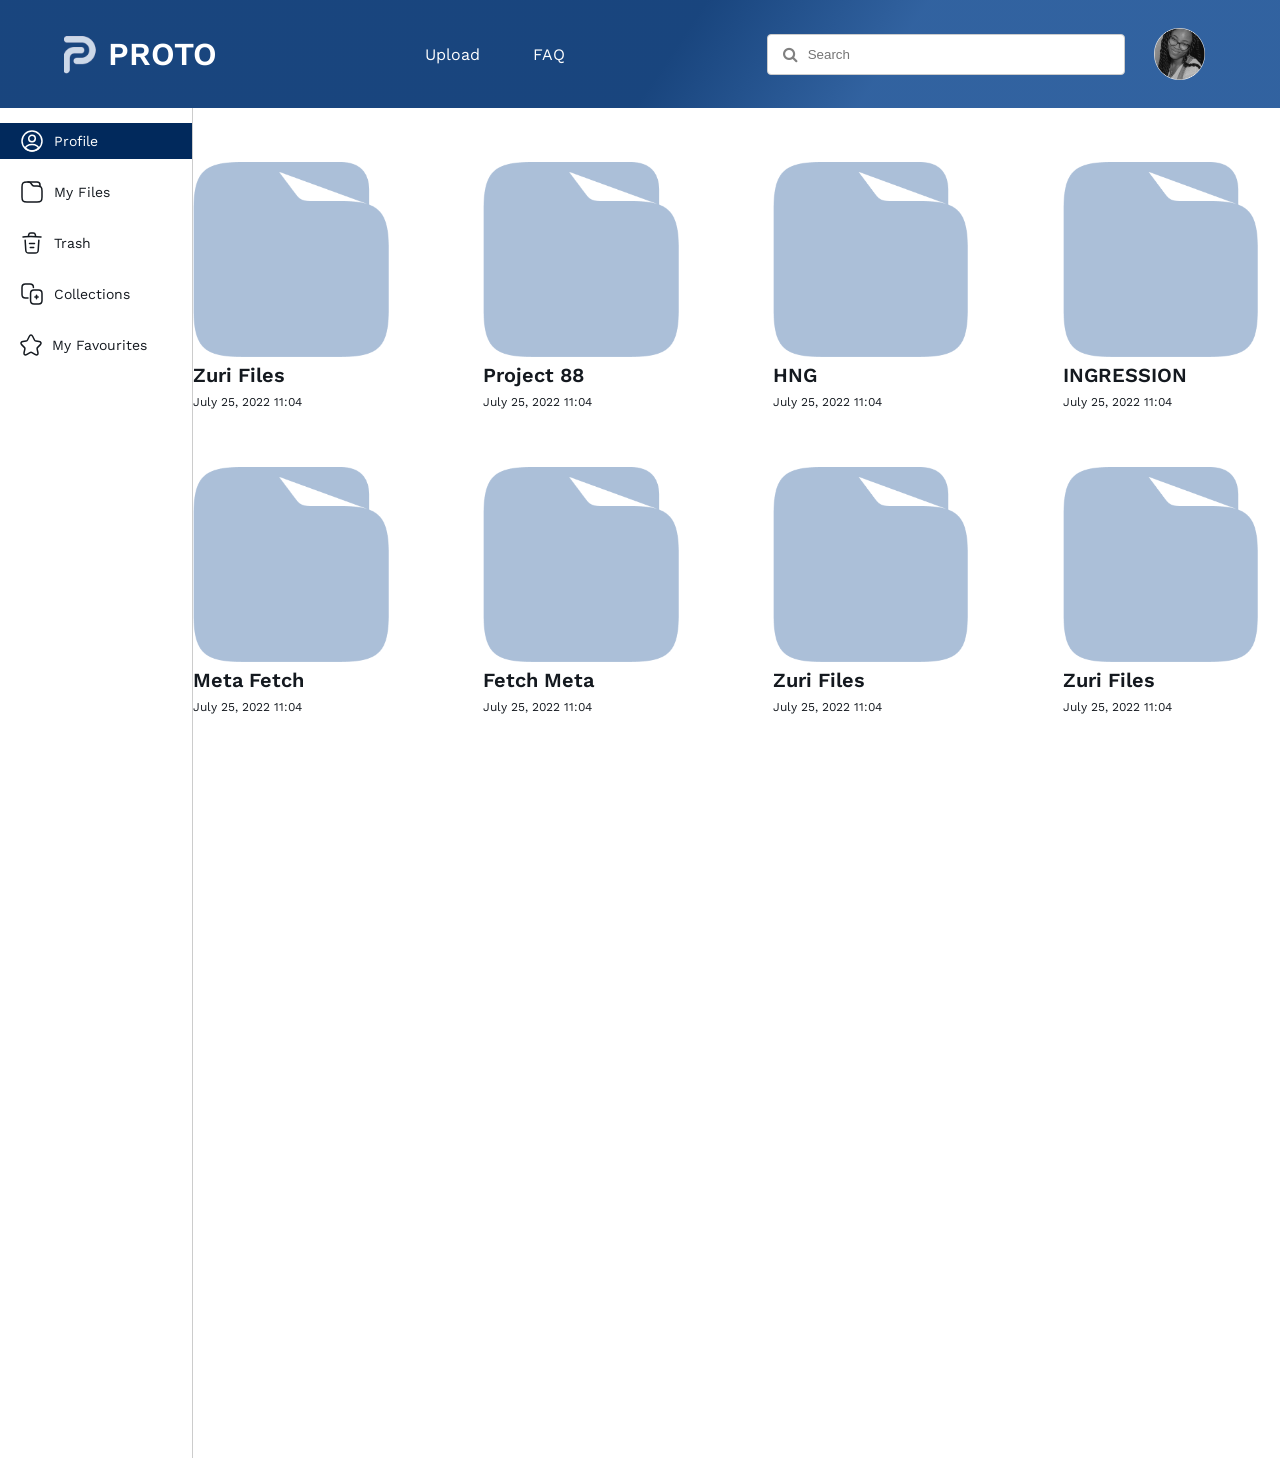
<file: My Files/index.html>
<!DOCTYPE html>
<html lang="en">
<head>
    <link rel="stylesheet" 
    href=
"https://cdnjs.cloudflare.com/ajax/libs/font-awesome/4.7.0/css/font-awesome.min.css">
    <link rel="stylesheet" href="style.css">
    <link rel="stylesheet" href="files.css">
   
    <meta charset="UTF-8">
    <meta http-equiv="X-UA-Compatible" content="IE=edge">
    <meta name="viewport" content="width=device-width, initial-scale=1.0">
    <title>Dashboard</title>
</head>
<body>
    <nav class="nav_bar">
 
        <div class="logo_div">
            <img src="images/proto 1.svg" alt="logo" class="image">
            <p class="logo_title">PROTO</p>
        </div>
    
        <div class="link_btn_nav">
          <a class="nav_link" href="">Upload</a>
          <a class="nav_link" href="">FAQ</a>
        </div>
        <div class="search_bar_div" id="menu">
            <i class="fa fa-search icon search_icon"></i>
           <input class="search_input" type="text" name="" id="" placeholder="Search">
           <img class="profile_avatar" src="images/profile_avatar.png" alt="" srcset="">
        </div>
        <div class="burger" id="burger">
            <div class="line " id="line_1"></div>
            <div class="line" id="line_2"></div>
            <div class="line" id="line_3"></div>
        </div>
    
        
    </nav>
    <div class="main_div">
        <div class="side_menu" id="side_menu">
            <div class="profile_links">
                <div class="link_div" id="profile_link_div_1">
                    <img class="icon_image" src="images/profile-circle.svg" alt="" srcset="">
                    <p class="profile-link" href="" id="profile_link_1">Profile</p>
                </div>
                <div class="link_div">
                    <img class="icon_image" src="images/folder-2.svg" alt="" srcset="" >
                    <p class="profile-link" href="" id="profile_link_1">My Files</p>
                </div>
                <div class="link_div">
                    <img class="icon_image" src="images/trash.svg" alt="" srcset="" >
                    <p class="profile-link" href="" id="profile_link_1">Trash</p>
                </div>
                <div class="link_div">
                    <img class="icon_image" src="images/additem.svg" alt="" srcset="" >
                    <p class="profile-link" href="" id="profile_link_1">Collections</p>
                </div>
                <div class="link_div">
                    <img class="icon_image" src="images/star-profile.svg" alt="" srcset="">
                    <p class="profile-link" href="" id="profile_link_1">My Favourites</p>
                </div>
            </div>
            
        </div>

        <div class="image">
            <div class="profile">
                <div class="folders">
                    <div class="folder">
                        <img class="folder_image" src="images/folder-2.png" alt="">
                        <p class="folder_name">Zuri Files</p>
                        <p class="folder_date">July 25, 2022 11:04</p>
                    </div>
                    <div class="folder">
                        <img class="folder_image" src="images/folder-2.png" alt="">
                        <p class="folder_name">Project 88</p>
                        <p class="folder_date">July 25, 2022 11:04</p>
                    </div>
                    <div class="folder">
                        <img class="folder_image" src="images/folder-2.png" alt="">
                        <p class="folder_name">HNG</p>
                        <p class="folder_date">July 25, 2022 11:04</p>
                    </div>
                    <div class="folder">
                        <img class="folder_image" src="images/folder-2.png" alt="">
                        <p class="folder_name">INGRESSION</p>
                        <p class="folder_date">July 25, 2022 11:04</p>
                    </div>
                </div>               
            </div>
        
    
            <div class="profile">
                <div class="folders">
                    <div class="folder">
                        <img class="folder_image" src="images/folder-2.png" alt="">
                        <p class="folder_name">Meta Fetch</p>
                        <p class="folder_date">July 25, 2022 11:04</p>
                    </div>
                    <div class="folder">
                        <img class="folder_image" src="images/folder-2.png" alt="">
                        <p class="folder_name">Fetch Meta</p>
                        <p class="folder_date">July 25, 2022 11:04</p>
                    </div>
                    <div class="folder">
                        <img class="folder_image" src="images/folder-2.png" alt="">
                        <p class="folder_name">Zuri Files</p>
                        <p class="folder_date">July 25, 2022 11:04</p>
                    </div>
                    <div class="folder">
                        <img class="folder_image" src="images/folder-2.png" alt="">
                        <p class="folder_name">Zuri Files</p>
                        <p class="folder_date">July 25, 2022 11:04</p>
                    </div>
                </div>
            </div>
        </div>
    </div>
  </div>
        <!-- <div class="trash_button_div">
            <button class="call_to_action_1">
               Create Files
                <img src="images/add-circle.svg" alt="">
            </button>
        </div> -->
    </div>
    <script src="files.js"></script>
</body>
</html>
</file>
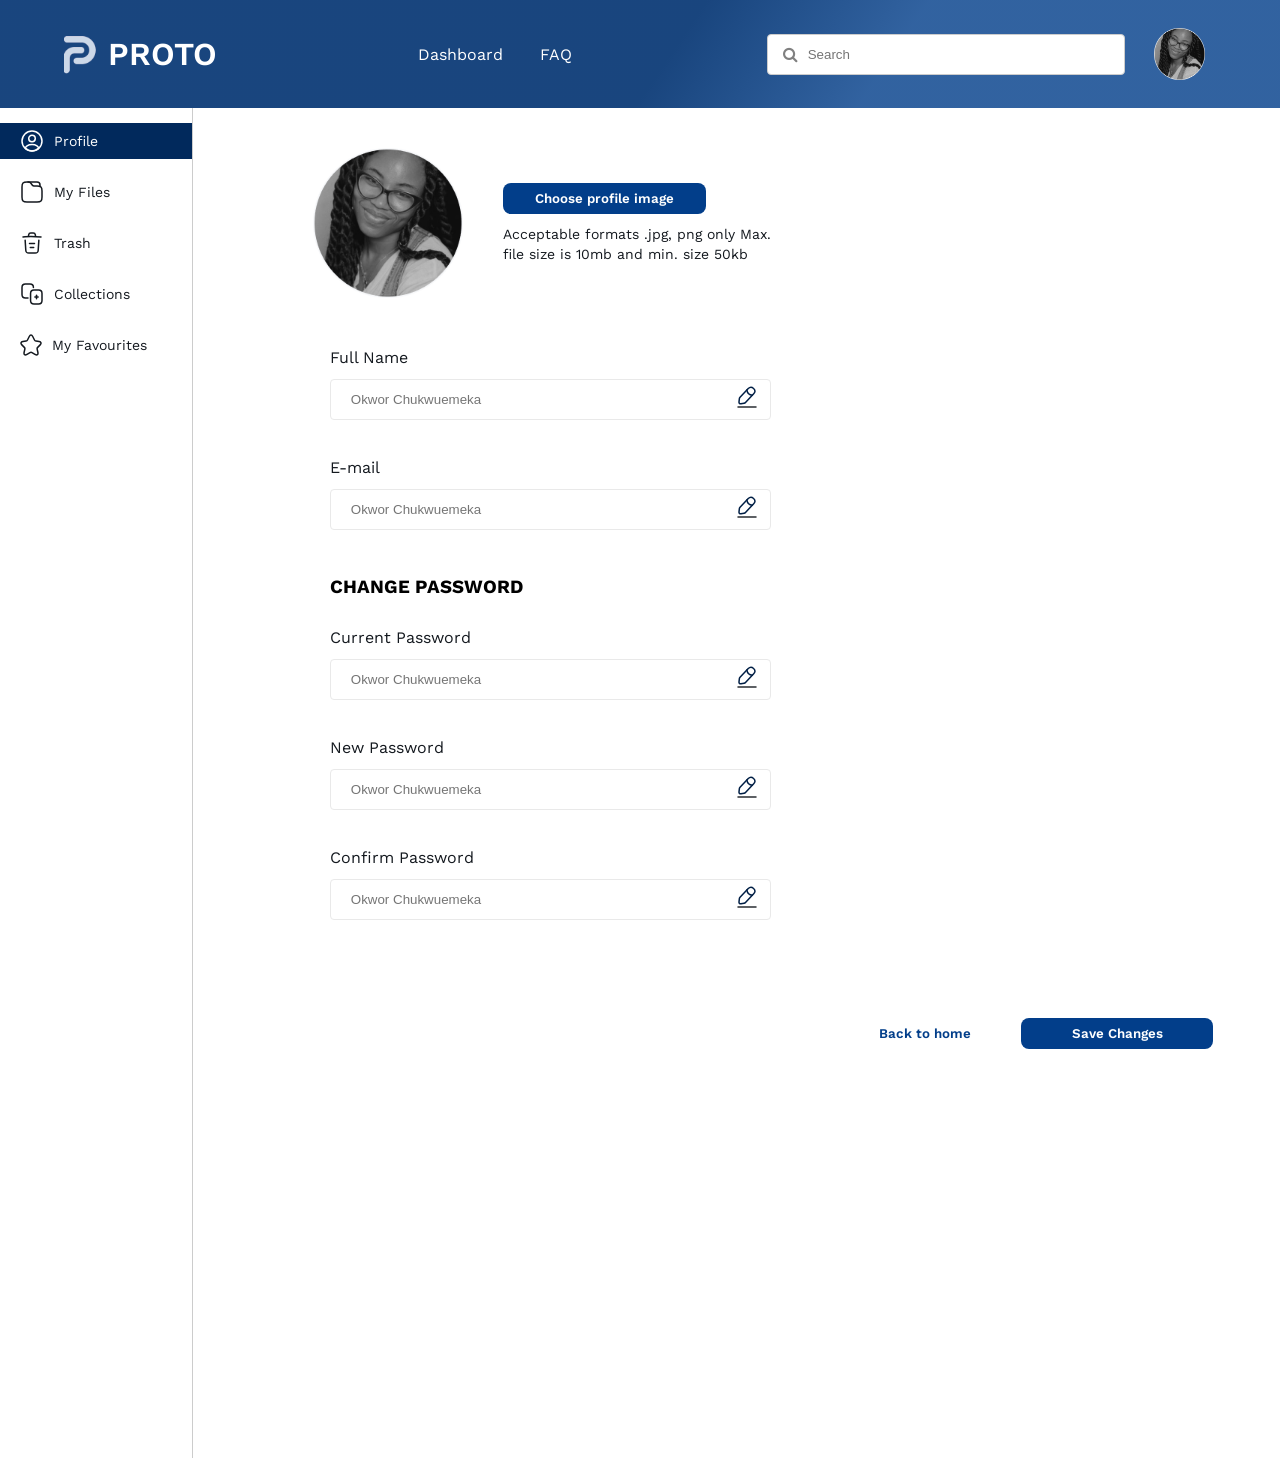
<file: profile/index.html>
<!DOCTYPE html>
<html lang="en">
<head>
    <link rel="stylesheet" 
    href=
"https://cdnjs.cloudflare.com/ajax/libs/font-awesome/4.7.0/css/font-awesome.min.css">
    <link rel="stylesheet" href="style.css">
    <link rel="stylesheet" href="profile.css">
   
    <meta charset="UTF-8">
    <meta http-equiv="X-UA-Compatible" content="IE=edge">
    <meta name="viewport" content="width=device-width, initial-scale=1.0">
    <title>Document</title>
</head>
<body>
    <nav class="nav_bar">
 
        <div class="logo_div">
            <img src="images/proto 1.svg" alt="logo" class="image">
            <p class="logo_title">PROTO</p>
        </div>
    
        <div class="link_btn_nav">
          <a class="nav_link" href="">Dashboard</a>
          <a class="nav_link" href="">FAQ</a>
        </div>
        <div class="search_bar_div" id="menu">
            <i class="fa fa-search icon search_icon"></i>
           <input class="search_input" type="text" name="" id="" placeholder="Search">
           <img class="profile_avatar" src="images/profile_avatar.png" alt="" srcset="">
        </div>
        <div class="burger" id="burger">
            <div class="line " id="line_1"></div>
            <div class="line" id="line_2"></div>
            <div class="line" id="line_3"></div>
        </div>
    
        
    </nav>
    <div class="main_div">
        <div class="side_menu" id="side_menu">
            <div class="profile_links">
                <div class="link_div" id="profile_link_div_1">
                    <img class="icon_image" src="images/profile-circle.svg" alt="" srcset="">
                    <p class="profile-link" href="" id="profile_link_1">Profile</p>
                </div>
                <div class="link_div">
                    <img class="icon_image" src="images/folder-2.svg" alt="" srcset="" >
                    <p class="profile-link" href="" id="profile_link_1">My Files</p>
                </div>
                <div class="link_div">
                    <img class="icon_image" src="images/trash.svg" alt="" srcset="" >
                    <p class="profile-link" href="" id="profile_link_1">Trash</p>
                </div>
                <div class="link_div">
                    <img class="icon_image" src="images/additem.svg" alt="" srcset="" >
                    <p class="profile-link" href="" id="profile_link_1">Collections</p>
                </div>
                <div class="link_div">
                    <img class="icon_image" src="images/star-profile.svg" alt="" srcset="">
                    <p class="profile-link" href="" id="profile_link_1">My Favourites</p>
                </div>
            </div>
            
        </div>
        <div class="profile">
            <div class="profile_subsection">
                <img class="img_profile" src="images/profile_avatar.png" alt="" srcset="">
                <div class="call_to_action_image">
                <button class="manage_profile_button">Choose profile image</button>
                <p class="description">Acceptable formats .jpg, png only
                    Max. file size is 10mb and min. size 50kb</p>
            </div>
            </div>
            <form class="name_email">
                <div class="input_div" id="menu">
                    <p class="label">Full Name</p>
                  
                   <input class="input" type="text" name="" id="" placeholder="Okwor Chukwuemeka">
                   <img  class="edit-2" src="images/edit-2.svg" alt="">
                </div>
                <div class="input_div" id="menu">
                    <p class="label">E-mail</p>
                  
                   <input class="input" type="text" name="" id="" placeholder="Okwor Chukwuemeka">
                   <img  class="edit-2" src="images/edit-2.svg" alt="">
                </div>

                <h3 class="change_password">CHANGE PASSWORD</h3>
                <div class="input_div" id="menu">
                    <p class="label">Current Password</p>
                  
                   <input class="input" type="text" name="" id="" placeholder="Okwor Chukwuemeka">
                   <img  class="edit-2" src="images/edit-2.svg" alt="">
                </div>
                <div class="input_div" id="menu">
                    <p class="label">New Password</p>
                  
                   <input class="input" type="text" name="" id="" placeholder="Okwor Chukwuemeka">
                   <img  class="edit-2" src="images/edit-2.svg" alt="">
                </div>
                <div class="input_div" id="menu">
                    <p class="label">Confirm Password</p>
                  
                   <input class="input" type="text" name="" id="" placeholder="Okwor Chukwuemeka">
                   <img  class="edit-2" src="images/edit-2.svg" alt="">
                </div>
            </form>
            <div class="buttons">
                <button class="button_1">Back to home</button>
                <button class="button_2">Save Changes</button>
            </div>
        </div>

       
    </div>
    <script src="profile.js"></script>
</body>
</html>
</file>
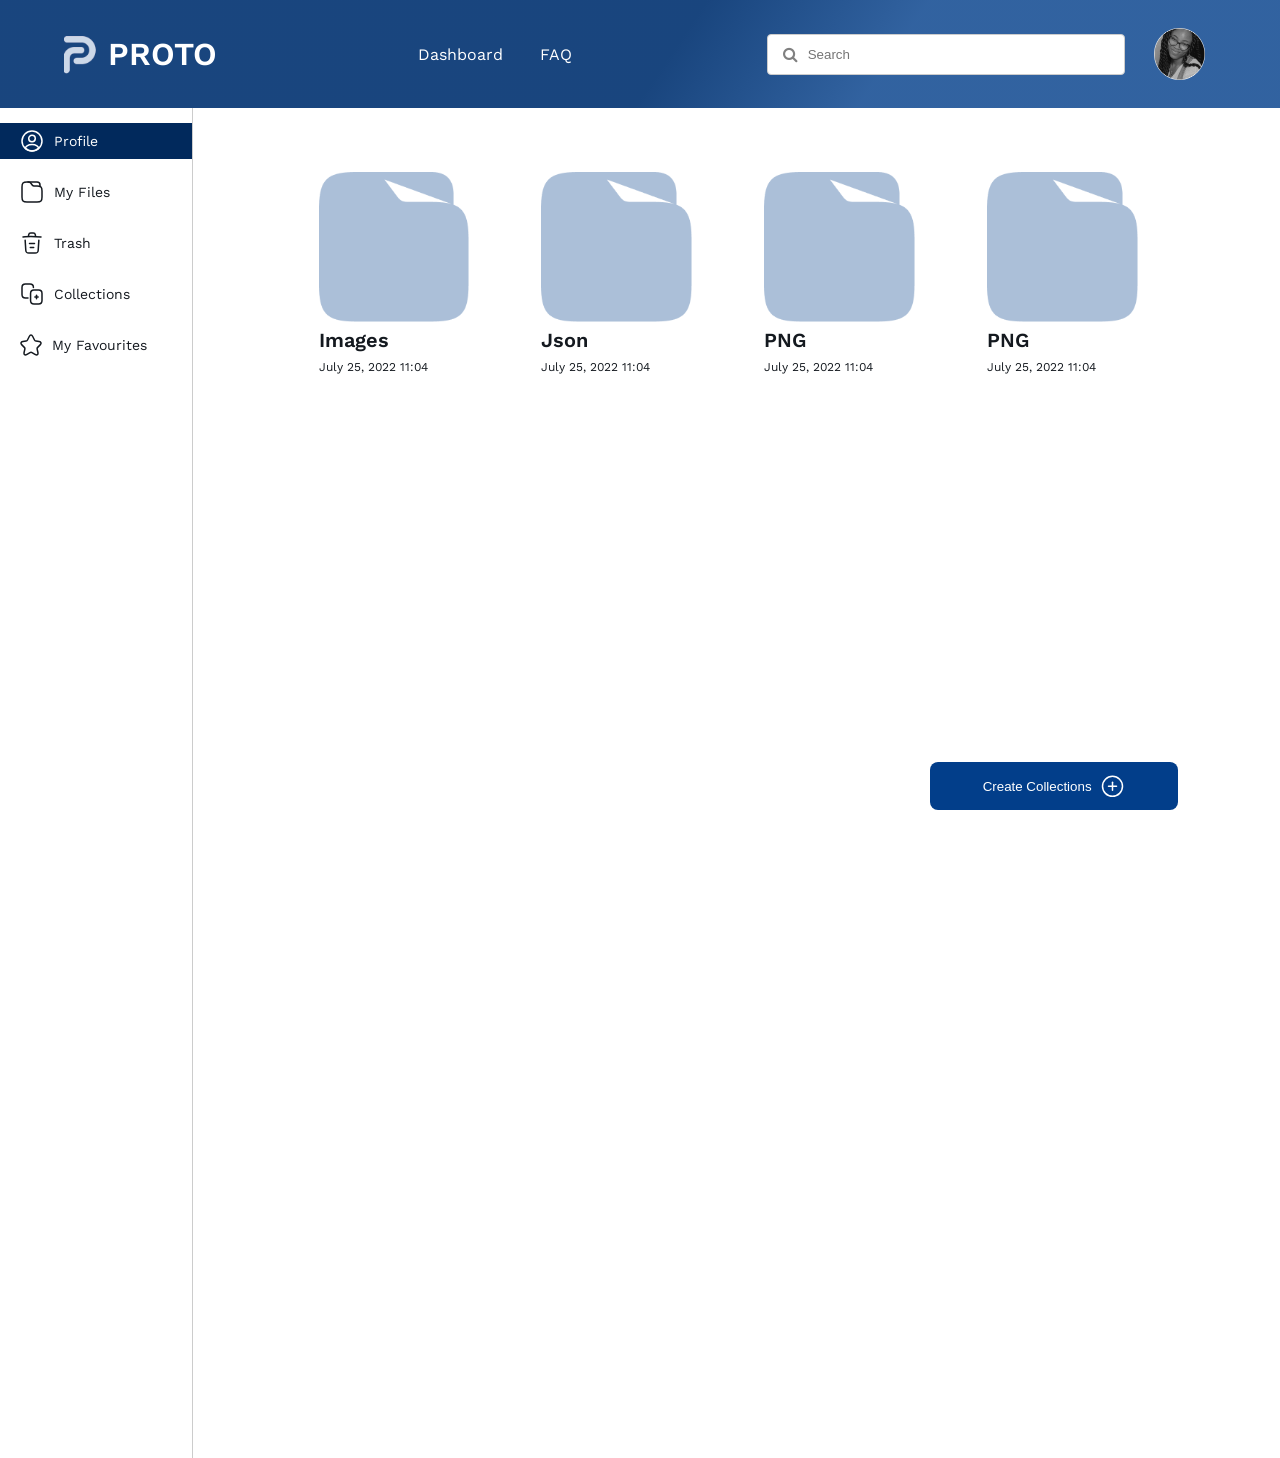
<file: Collections/collections.html>
<!DOCTYPE html>
<html lang="en">
<head>
    <link rel="stylesheet" 
    href=
"https://cdnjs.cloudflare.com/ajax/libs/font-awesome/4.7.0/css/font-awesome.min.css">
    <link rel="stylesheet" href="style.css">
    <link rel="stylesheet" href="profile.css">
   
    <meta charset="UTF-8">
    <meta http-equiv="X-UA-Compatible" content="IE=edge">
    <meta name="viewport" content="width=device-width, initial-scale=1.0">
    <title>Document</title>
</head>
<body>
    <nav class="nav_bar">
 
        <div class="logo_div">
            <img src="images/proto 1.svg" alt="logo" class="image">
            <p class="logo_title">PROTO</p>
        </div>
    
        <div class="link_btn_nav">
          <a class="nav_link" href="">Dashboard</a>
          <a class="nav_link" href="">FAQ</a>
        </div>
        <div class="search_bar_div" id="menu">
            <i class="fa fa-search icon search_icon"></i>
           <input class="search_input" type="text" name="" id="" placeholder="Search">
           <img class="profile_avatar" src="images/profile_avatar.png" alt="" srcset="">
        </div>
        <div class="burger" id="burger">
            <div class="line " id="line_1"></div>
            <div class="line" id="line_2"></div>
            <div class="line" id="line_3"></div>
        </div>
    
        
    </nav>
    <div class="main_div">
        <div class="side_menu" id="side_menu">
            <div class="profile_links">
                <div class="link_div" id="profile_link_div_1">
                    <img class="icon_image" src="images/profile-circle.svg" alt="" srcset="">
                    <p class="profile-link" href="" id="profile_link_1">Profile</p>
                </div>
                <div class="link_div">
                    <img class="icon_image" src="images/folder-2.svg" alt="" srcset="" >
                    <p class="profile-link" href="" id="profile_link_1">My Files</p>
                </div>
                <div class="link_div">
                    <img class="icon_image" src="images/trash.svg" alt="" srcset="" >
                    <p class="profile-link" href="" id="profile_link_1">Trash</p>
                </div>
                <div class="link_div">
                    <img class="icon_image" src="images/additem.svg" alt="" srcset="" >
                    <p class="profile-link" href="" id="profile_link_1">Collections</p>
                </div>
                <div class="link_div">
                    <img class="icon_image" src="images/star-profile.svg" alt="" srcset="">
                    <p class="profile-link" href="" id="profile_link_1">My Favourites</p>
                </div>
            </div>
            
        </div>
        <div class="profile">
            <div class="folders">
                <div class="folder">
                    <img class="folder_image" src="images/folder-2.png" alt="">
                    <p class="folder_name">Images</p>
                    <p class="folder_date">July 25, 2022 11:04</p>
                </div>
                <div class="folder">
                    <img class="folder_image" src="images/folder-2.png" alt="">
                    <p class="folder_name">Json</p>
                    <p class="folder_date">July 25, 2022 11:04</p>
                </div>
                <div class="folder">
                    <img class="folder_image" src="images/folder-2.png" alt="">
                    <p class="folder_name">PNG</p>
                    <p class="folder_date">July 25, 2022 11:04</p>
                </div>
                <div class="folder">
                    <img class="folder_image" src="images/folder-2.png" alt="">
                    <p class="folder_name">PNG</p>
                    <p class="folder_date">July 25, 2022 11:04</p>
                </div>
               
            </div>

        </div>

       
        <div class="trash_button_div">
            <button class="call_to_action_1">
               Create Collections
                <img src="images/add-circle.svg" alt="">
            </button>
        </div>
    </div>
    <script src="profile.js"></script>
</body>
</html>
</file>
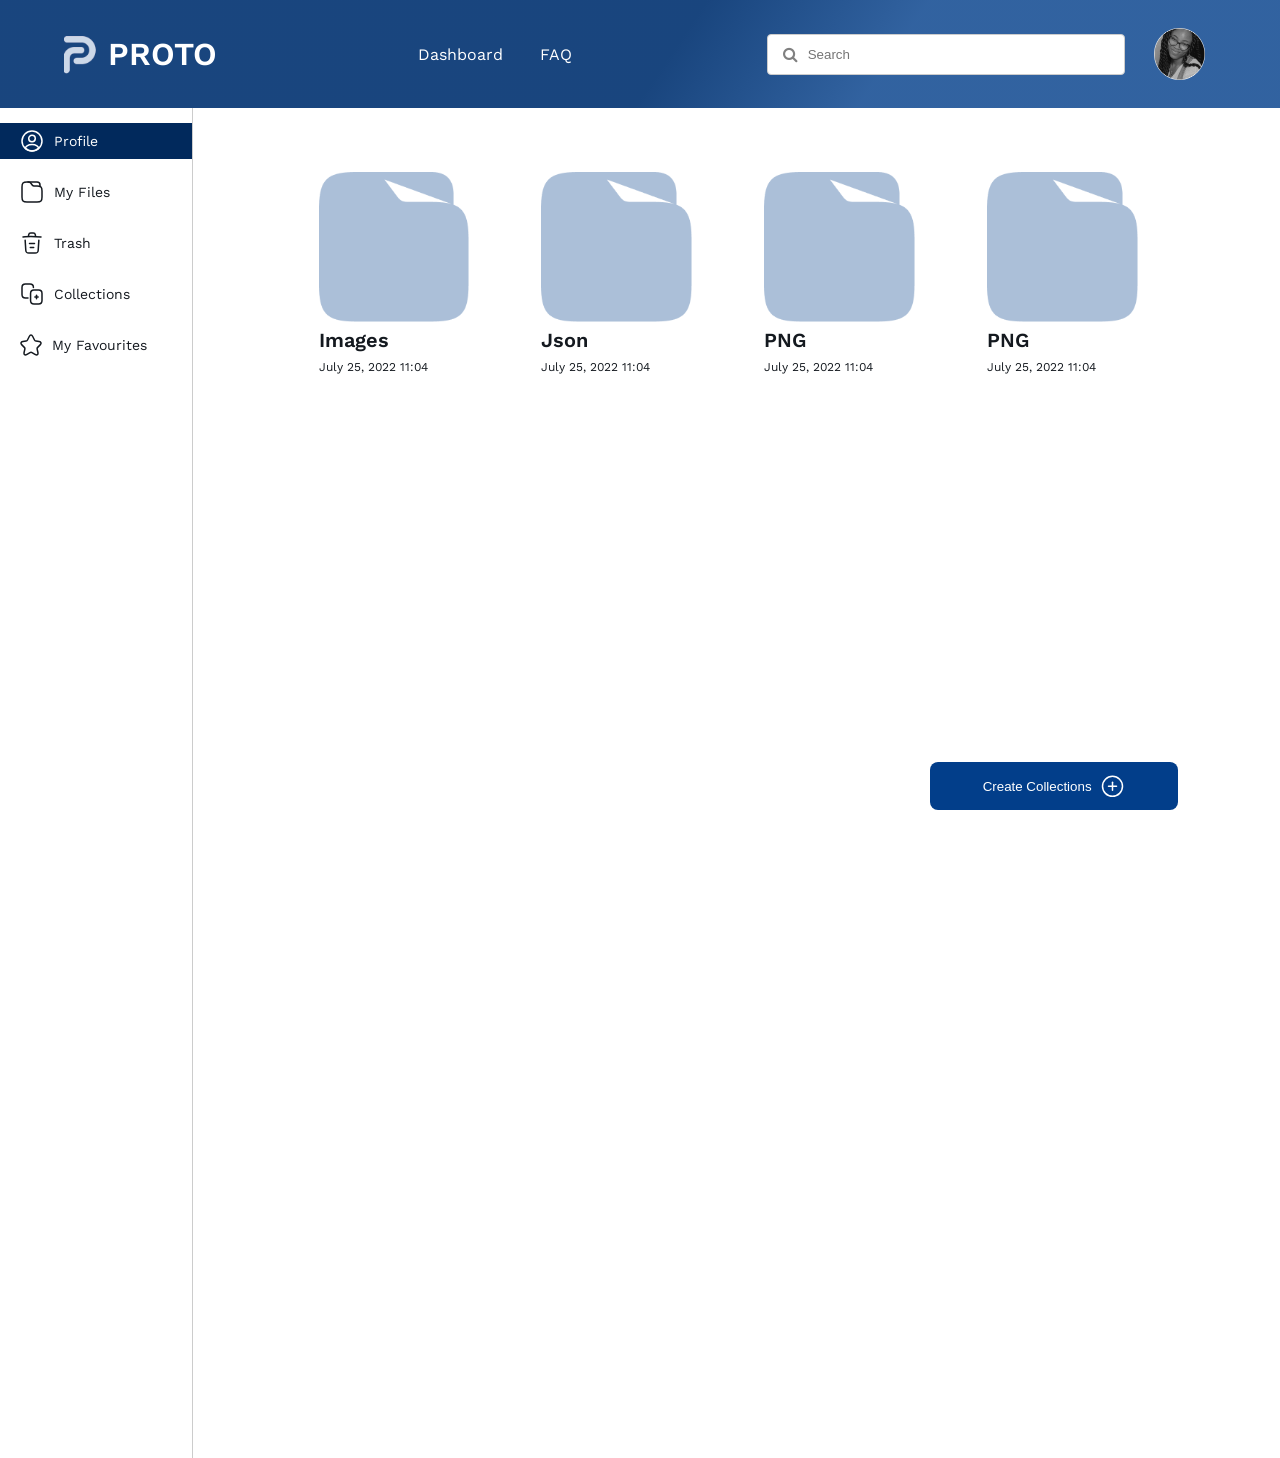
<file: Collections/trash.html>
<!DOCTYPE html>
<html lang="en">
<head>
    <link rel="stylesheet" 
    href=
"https://cdnjs.cloudflare.com/ajax/libs/font-awesome/4.7.0/css/font-awesome.min.css">
    <link rel="stylesheet" href="style.css">
    <link rel="stylesheet" href="profile.css">
   
    <meta charset="UTF-8">
    <meta http-equiv="X-UA-Compatible" content="IE=edge">
    <meta name="viewport" content="width=device-width, initial-scale=1.0">
    <title>Document</title>
</head>
<body>
    <nav class="nav_bar">
 
        <div class="logo_div">
            <img src="images/proto 1.svg" alt="logo" class="image">
            <p class="logo_title">PROTO</p>
        </div>
    
        <div class="link_btn_nav">
          <a class="nav_link" href="">Dashboard</a>
          <a class="nav_link" href="">FAQ</a>
        </div>
        <div class="search_bar_div" id="menu">
            <i class="fa fa-search icon search_icon"></i>
           <input class="search_input" type="text" name="" id="" placeholder="Search">
           <img class="profile_avatar" src="images/profile_avatar.png" alt="" srcset="">
        </div>
        <div class="burger" id="burger">
            <div class="line " id="line_1"></div>
            <div class="line" id="line_2"></div>
            <div class="line" id="line_3"></div>
        </div>
    
        
    </nav>
    <div class="main_div">
        <div class="side_menu" id="side_menu">
            <div class="profile_links">
                <div class="link_div" id="profile_link_div_1">
                    <img class="icon_image" src="images/profile-circle.svg" alt="" srcset="">
                    <p class="profile-link" href="" id="profile_link_1">Profile</p>
                </div>
                <div class="link_div">
                    <img class="icon_image" src="images/folder-2.svg" alt="" srcset="" >
                    <p class="profile-link" href="" id="profile_link_1">My Files</p>
                </div>
                <div class="link_div">
                    <img class="icon_image" src="images/trash.svg" alt="" srcset="" >
                    <p class="profile-link" href="" id="profile_link_1">Trash</p>
                </div>
                <div class="link_div">
                    <img class="icon_image" src="images/additem.svg" alt="" srcset="" >
                    <p class="profile-link" href="" id="profile_link_1">Collections</p>
                </div>
                <div class="link_div">
                    <img class="icon_image" src="images/star-profile.svg" alt="" srcset="">
                    <p class="profile-link" href="" id="profile_link_1">My Favourites</p>
                </div>
            </div>
            
        </div>
        <div class="profile">
            <div class="folders">
                <div class="folder">
                    <img class="folder_image" src="images/folder-2.png" alt="">
                    <p class="folder_name">Images</p>
                    <p class="folder_date">July 25, 2022 11:04</p>
                </div>
                <div class="folder">
                    <img class="folder_image" src="images/folder-2.png" alt="">
                    <p class="folder_name">Json</p>
                    <p class="folder_date">July 25, 2022 11:04</p>
                </div>
                <div class="folder">
                    <img class="folder_image" src="images/folder-2.png" alt="">
                    <p class="folder_name">PNG</p>
                    <p class="folder_date">July 25, 2022 11:04</p>
                </div>
                <div class="folder">
                    <img class="folder_image" src="images/folder-2.png" alt="">
                    <p class="folder_name">PNG</p>
                    <p class="folder_date">July 25, 2022 11:04</p>
                </div>
               
            </div>

        </div>

       
        <div class="trash_button_div">
            <button class="call_to_action_1">
               Create Collections
                <img src="images/add-circle.svg" alt="">
            </button>
        </div>
    </div>
    <script src="profile.js"></script>
</body>
</html>
</file>
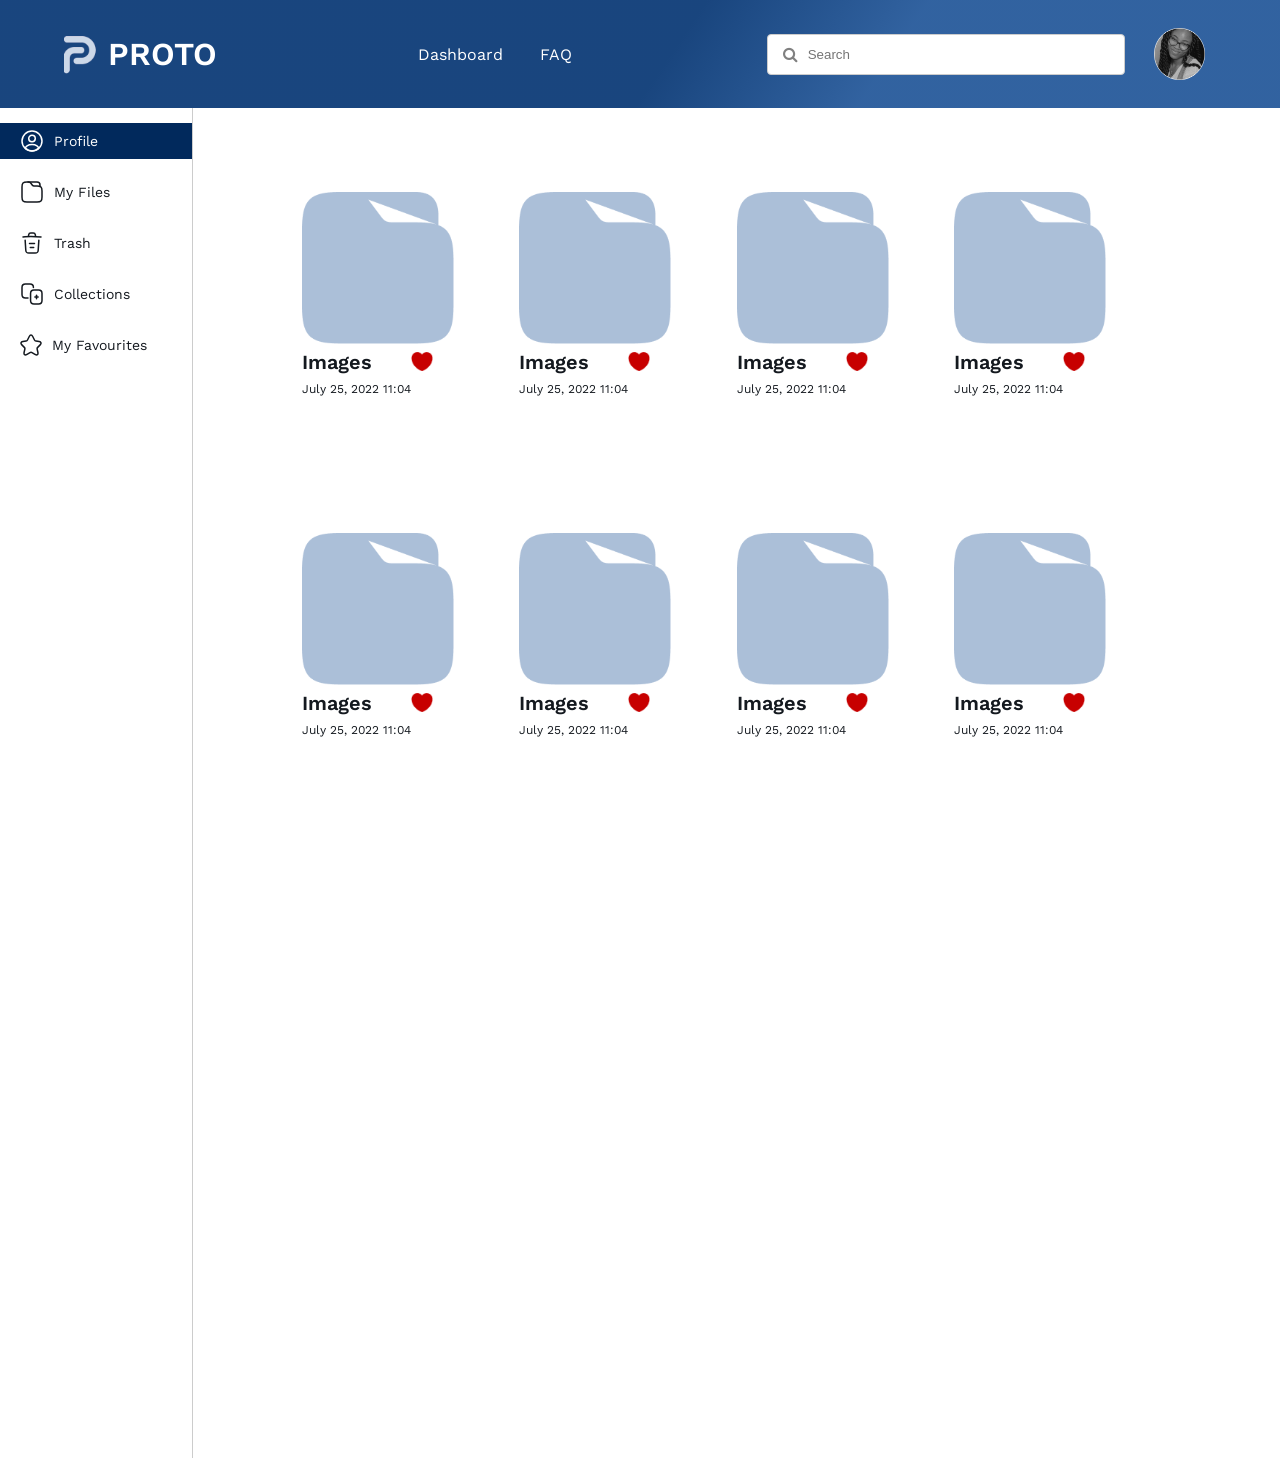
<file: favourite/favourite.html>
<!DOCTYPE html>
<html lang="en">
<head>
    <link rel="stylesheet" 
    href=
"https://cdnjs.cloudflare.com/ajax/libs/font-awesome/4.7.0/css/font-awesome.min.css">
    <link rel="stylesheet" href="style.css">
    <link rel="stylesheet" href="profile.css">
   
    <meta charset="UTF-8">
    <meta http-equiv="X-UA-Compatible" content="IE=edge">
    <meta name="viewport" content="width=device-width, initial-scale=1.0">
    <title>Document</title>
</head>
<body>
    <nav class="nav_bar">
 
        <div class="logo_div">
            <img src="images/proto 1.svg" alt="logo" class="image">
            <p class="logo_title">PROTO</p>
        </div>
    
        <div class="link_btn_nav">
          <a class="nav_link" href="">Dashboard</a>
          <a class="nav_link" href="">FAQ</a>
        </div>
        <div class="search_bar_div" id="menu">
            <i class="fa fa-search icon search_icon"></i>
           <input class="search_input" type="text" name="" id="" placeholder="Search">
           <img class="profile_avatar" src="images/profile_avatar.png" alt="" srcset="">
        </div>
        <div class="burger" id="burger">
            <div class="line " id="line_1"></div>
            <div class="line" id="line_2"></div>
            <div class="line" id="line_3"></div>
        </div>
    
        
    </nav>
    <div class="main_div">
        <div class="side_menu" id="side_menu">
            <div class="profile_links">
                <div class="link_div" id="profile_link_div_1">
                    <img class="icon_image" src="images/profile-circle.svg" alt="" srcset="">
                    <p class="profile-link" href="" id="profile_link_1">Profile</p>
                </div>
                <div class="link_div">
                    <img class="icon_image" src="images/folder-2.svg" alt="" srcset="" >
                    <p class="profile-link" href="" id="profile_link_1">My Files</p>
                </div>
                <div class="link_div">
                    <img class="icon_image" src="images/trash.svg" alt="" srcset="" >
                    <p class="profile-link" href="" id="profile_link_1">Trash</p>
                </div>
                <div class="link_div">
                    <img class="icon_image" src="images/additem.svg" alt="" srcset="" >
                    <p class="profile-link" href="" id="profile_link_1">Collections</p>
                </div>
                <div class="link_div">
                    <img class="icon_image" src="images/star-profile.svg" alt="" srcset="">
                    <p class="profile-link" href="" id="profile_link_1">My Favourites</p>
                </div>
            </div>
            
        </div>
        <div class="profile">
            <div class="folders">
                <div class="folder">
                    <img class="folder_image" src="images/folder-2.png" alt="">
                    <div class="folder_info">
                       <div>
                        <p class="folder_name">Images</p>
                        <p class="folder_date">July 25, 2022 11:04</p>
                       </div>
                       <div class="heart_div"><img src="images/fav.png" alt=""></div>
                    </div>
              
                </div>
                <div class="folder">
                    <img class="folder_image" src="images/folder-2.png" alt="">
                    <div class="folder_info">
                       <div>
                        <p class="folder_name">Images</p>
                        <p class="folder_date">July 25, 2022 11:04</p>
                       </div>
                       <div class="heart_div"><img src="images/fav.png" alt=""></div>
                    </div>
              
                </div>
                <div class="folder">
                    <img class="folder_image" src="images/folder-2.png" alt="">
                    <div class="folder_info">
                       <div>
                        <p class="folder_name">Images</p>
                        <p class="folder_date">July 25, 2022 11:04</p>
                       </div>
                       <div class="heart_div"><img src="images/fav.png" alt=""></div>
                    </div>
              
                </div>
                <div class="folder">
                    <img class="folder_image" src="images/folder-2.png" alt="">
                    <div class="folder_info">
                       <div>
                        <p class="folder_name">Images</p>
                        <p class="folder_date">July 25, 2022 11:04</p>
                       </div>
                       <div class="heart_div"><img src="images/fav.png" alt=""></div>
                    </div>
              
                </div>
                <div class="folder">
                    <img class="folder_image" src="images/folder-2.png" alt="">
                    <div class="folder_info">
                       <div>
                        <p class="folder_name">Images</p>
                        <p class="folder_date">July 25, 2022 11:04</p>
                       </div>
                       <div class="heart_div"><img src="images/fav.png" alt=""></div>
                    </div>
              
                </div>
                <div class="folder">
                    <img class="folder_image" src="images/folder-2.png" alt="">
                    <div class="folder_info">
                       <div>
                        <p class="folder_name">Images</p>
                        <p class="folder_date">July 25, 2022 11:04</p>
                       </div>
                       <div class="heart_div"><img src="images/fav.png" alt=""></div>
                    </div>
              
                </div>
                <div class="folder">
                    <img class="folder_image" src="images/folder-2.png" alt="">
                    <div class="folder_info">
                       <div>
                        <p class="folder_name">Images</p>
                        <p class="folder_date">July 25, 2022 11:04</p>
                       </div>
                       <div class="heart_div"><img src="images/fav.png" alt=""></div>
                    </div>
              
                </div>
                <div class="folder">
                    <img class="folder_image" src="images/folder-2.png" alt="">
                    <div class="folder_info">
                       <div>
                        <p class="folder_name">Images</p>
                        <p class="folder_date">July 25, 2022 11:04</p>
                       </div>
                       <div class="heart_div"><img src="images/fav.png" alt=""></div>
                    </div>
              
                </div>
              
                
              
               
            </div>

        </div>

       
        <div class="trash_button_div">
            <button class="call_to_action_1">
               Create Collections
                <img src="images/add-circle.svg" alt="">
            </button>
        </div>
    </div>
    <script src="profile.js"></script>
</body>
</html>
</file>
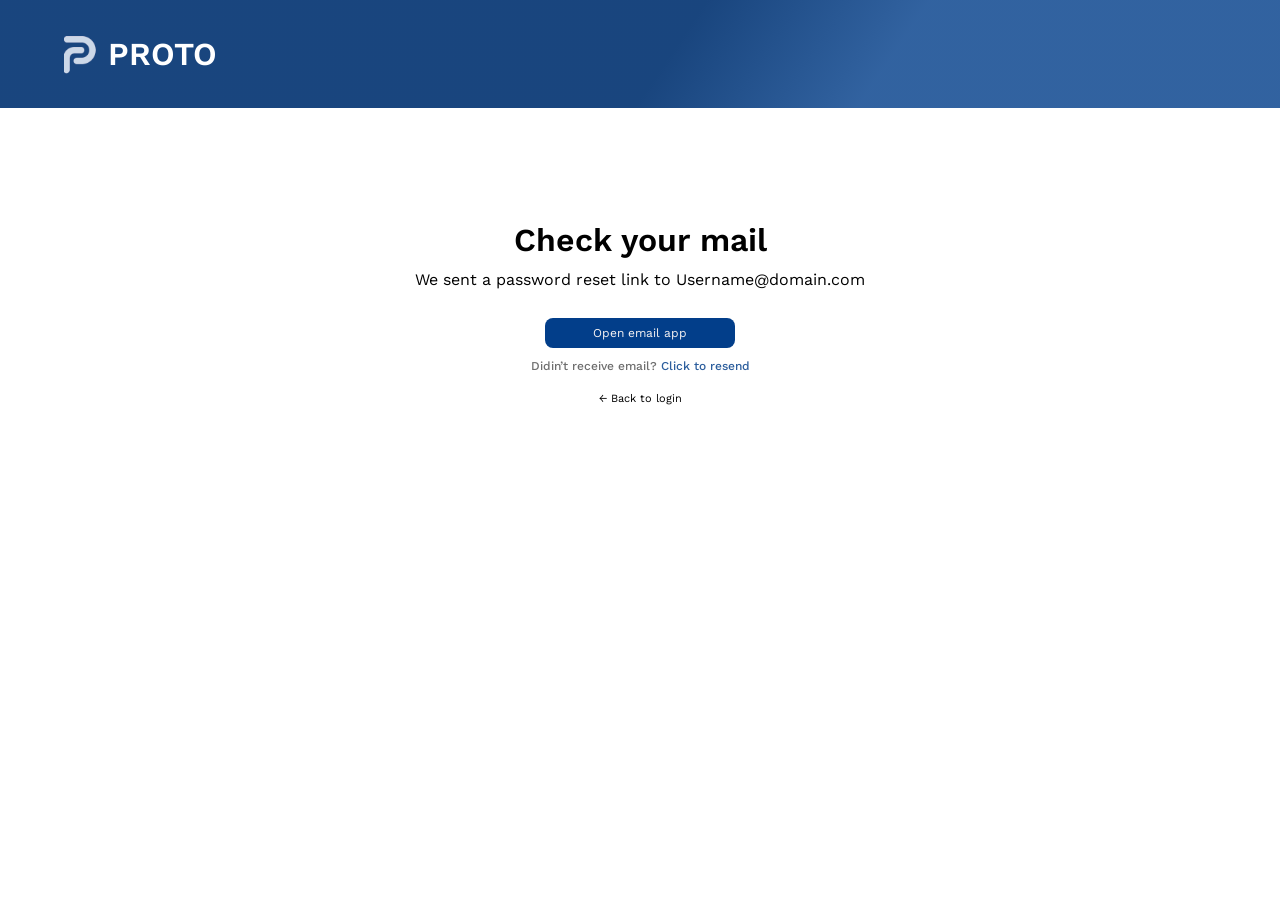
<file: forgot_password/email-verification.html>
<!DOCTYPE html>
<html lang="en">
<head>
    <link rel="stylesheet" href="email-verification.css">
    <meta charset="UTF-8">
    <meta http-equiv="X-UA-Compatible" content="IE=edge">
    <meta name="viewport" content="width=device-width, initial-scale=1.0">
    
    <title>Forgot password- Email verification</title>
    <link rel="icon" type="image/svg" sizes="32x32" href="images/proto 1.svg">

</head>
<body>

<div class="header" id="header">
<nav class="nav_bar">
 
    <div class="logo_div">
        <img src="images/proto 1.svg" alt="logo" class="image">
        <p class="logo_title">PROTO</p>
    </div>
</nav>
</div>
<main>
    <div class= "body">
     <div class="text">
        <h1>Check your mail</h1>
       <p class="text-paragraph">We sent a password reset link to Username@domain.com</p>
     </div>
     <div class="link">
       <div class="button"><a href="#">Open email app</a></div>
       <p class="resend">Didin’t receive email?<a href="#"> Click to resend</a></p>
       <a href="#" class="arrow">&larr; Back to login</a>
     </div>   
    </div>
</main>
</file>
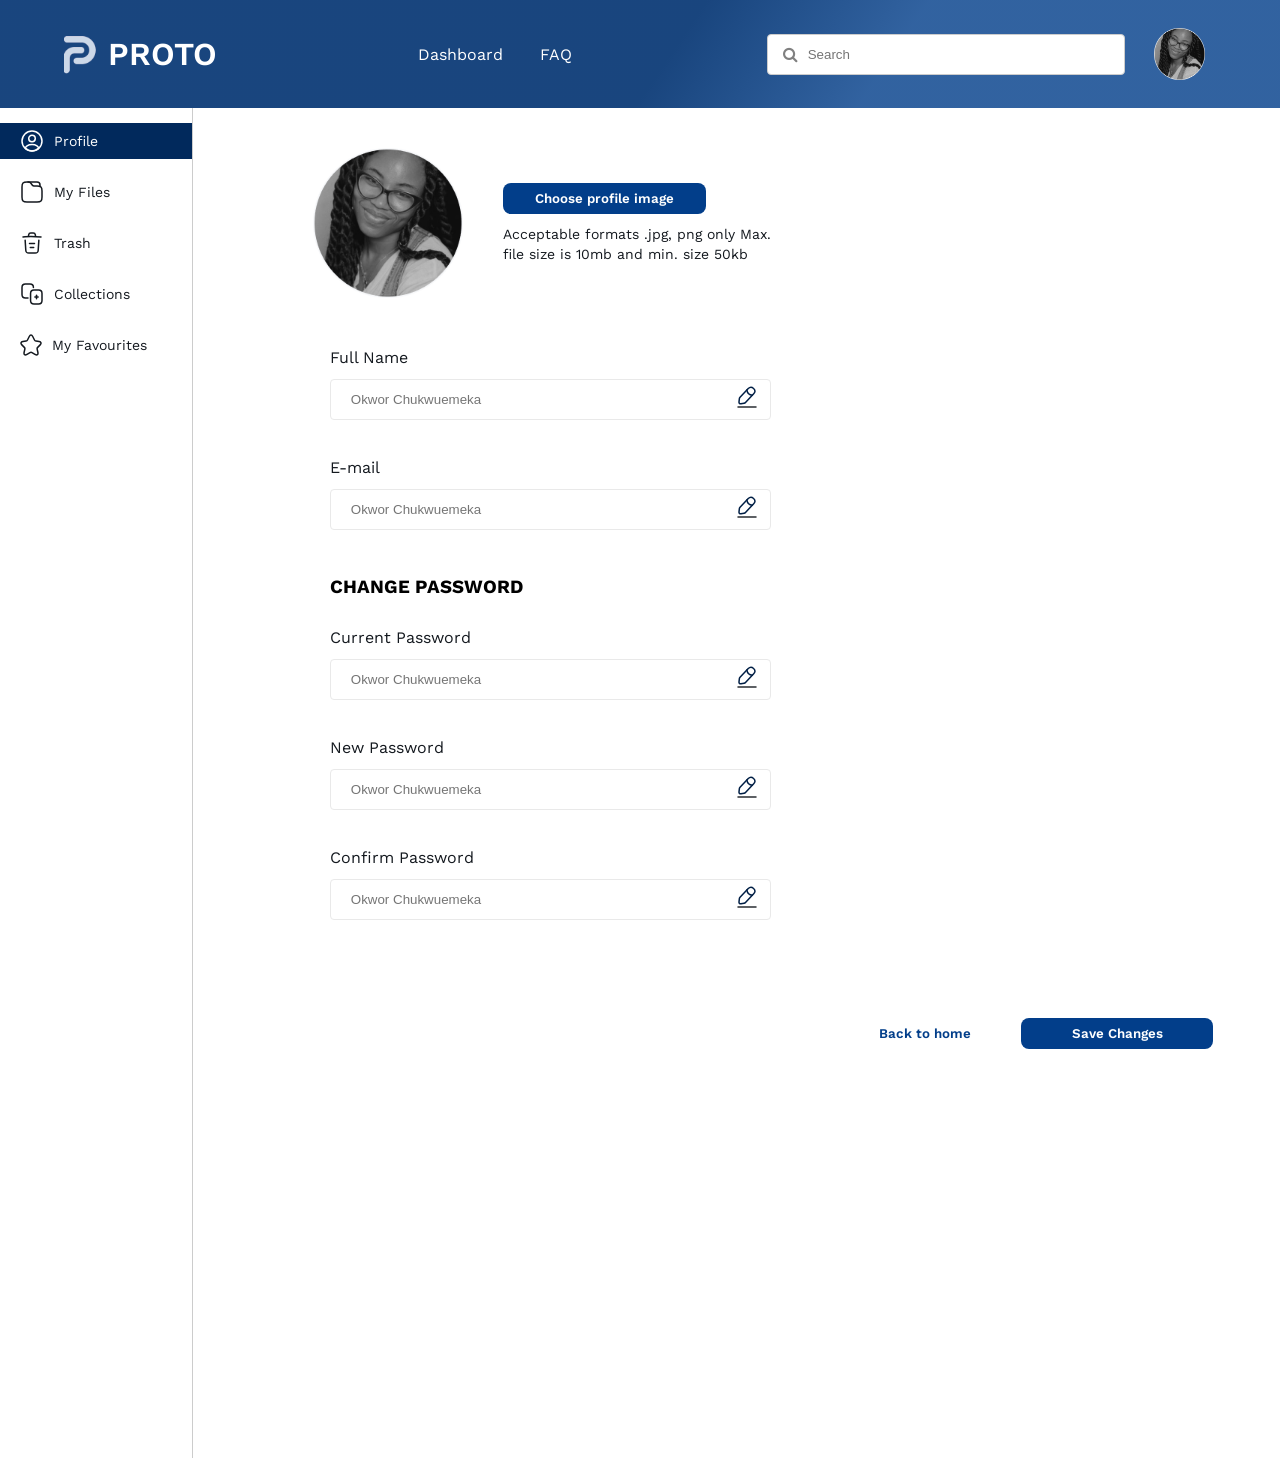
<file: profile/index.html.html>
<!DOCTYPE html>
<html lang="en">
<head>
    <link rel="stylesheet" 
    href=
"https://cdnjs.cloudflare.com/ajax/libs/font-awesome/4.7.0/css/font-awesome.min.css">
    <link rel="stylesheet" href="style.css">
    <link rel="stylesheet" href="profile.css">
   
    <meta charset="UTF-8">
    <meta http-equiv="X-UA-Compatible" content="IE=edge">
    <meta name="viewport" content="width=device-width, initial-scale=1.0">
    <title>Document</title>
</head>
<body>
    <nav class="nav_bar">
 
        <div class="logo_div">
            <img src="images/proto 1.svg" alt="logo" class="image">
            <p class="logo_title">PROTO</p>
        </div>
    
        <div class="link_btn_nav">
          <a class="nav_link" href="">Dashboard</a>
          <a class="nav_link" href="">FAQ</a>
        </div>
        <div class="search_bar_div" id="menu">
            <i class="fa fa-search icon search_icon"></i>
           <input class="search_input" type="text" name="" id="" placeholder="Search">
           <img class="profile_avatar" src="images/profile_avatar.png" alt="" srcset="">
        </div>
        <div class="burger" id="burger">
            <div class="line " id="line_1"></div>
            <div class="line" id="line_2"></div>
            <div class="line" id="line_3"></div>
        </div>
    
        
    </nav>
    <div class="main_div">
        <div class="side_menu" id="side_menu">
            <div class="profile_links">
                <div class="link_div" id="profile_link_div_1">
                    <img class="icon_image" src="images/profile-circle.svg" alt="" srcset="">
                    <p class="profile-link" href="" id="profile_link_1">Profile</p>
                </div>
                <div class="link_div">
                    <img class="icon_image" src="images/folder-2.svg" alt="" srcset="" >
                    <p class="profile-link" href="" id="profile_link_1">My Files</p>
                </div>
                <div class="link_div">
                    <img class="icon_image" src="images/trash.svg" alt="" srcset="" >
                    <p class="profile-link" href="" id="profile_link_1">Trash</p>
                </div>
                <div class="link_div">
                    <img class="icon_image" src="images/additem.svg" alt="" srcset="" >
                    <p class="profile-link" href="" id="profile_link_1">Collections</p>
                </div>
                <div class="link_div">
                    <img class="icon_image" src="images/star-profile.svg" alt="" srcset="">
                    <p class="profile-link" href="" id="profile_link_1">My Favourites</p>
                </div>
            </div>
            
        </div>
        <div class="profile">
            <div class="profile_subsection">
                <img class="img_profile" src="images/profile_avatar.png" alt="" srcset="">
                <div class="call_to_action_image">
                <button class="manage_profile_button">Choose profile image</button>
                <p class="description">Acceptable formats .jpg, png only
                    Max. file size is 10mb and min. size 50kb</p>
            </div>
            </div>
            <form class="name_email">
                <div class="input_div" id="menu">
                    <p class="label">Full Name</p>
                  
                   <input class="input" type="text" name="" id="" placeholder="Okwor Chukwuemeka">
                   <img  class="edit-2" src="images/edit-2.svg" alt="">
                </div>
                <div class="input_div" id="menu">
                    <p class="label">E-mail</p>
                  
                   <input class="input" type="text" name="" id="" placeholder="Okwor Chukwuemeka">
                   <img  class="edit-2" src="images/edit-2.svg" alt="">
                </div>

                <h3 class="change_password">CHANGE PASSWORD</h3>
                <div class="input_div" id="menu">
                    <p class="label">Current Password</p>
                  
                   <input class="input" type="text" name="" id="" placeholder="Okwor Chukwuemeka">
                   <img  class="edit-2" src="images/edit-2.svg" alt="">
                </div>
                <div class="input_div" id="menu">
                    <p class="label">New Password</p>
                  
                   <input class="input" type="text" name="" id="" placeholder="Okwor Chukwuemeka">
                   <img  class="edit-2" src="images/edit-2.svg" alt="">
                </div>
                <div class="input_div" id="menu">
                    <p class="label">Confirm Password</p>
                  
                   <input class="input" type="text" name="" id="" placeholder="Okwor Chukwuemeka">
                   <img  class="edit-2" src="images/edit-2.svg" alt="">
                </div>
            </form>
            <div class="buttons">
                <button class="button_1">Back to home</button>
                <button class="button_2">Save Changes</button>
            </div>
        </div>

       
    </div>
    <script src="profile.js"></script>
</body>
</html>
</file>
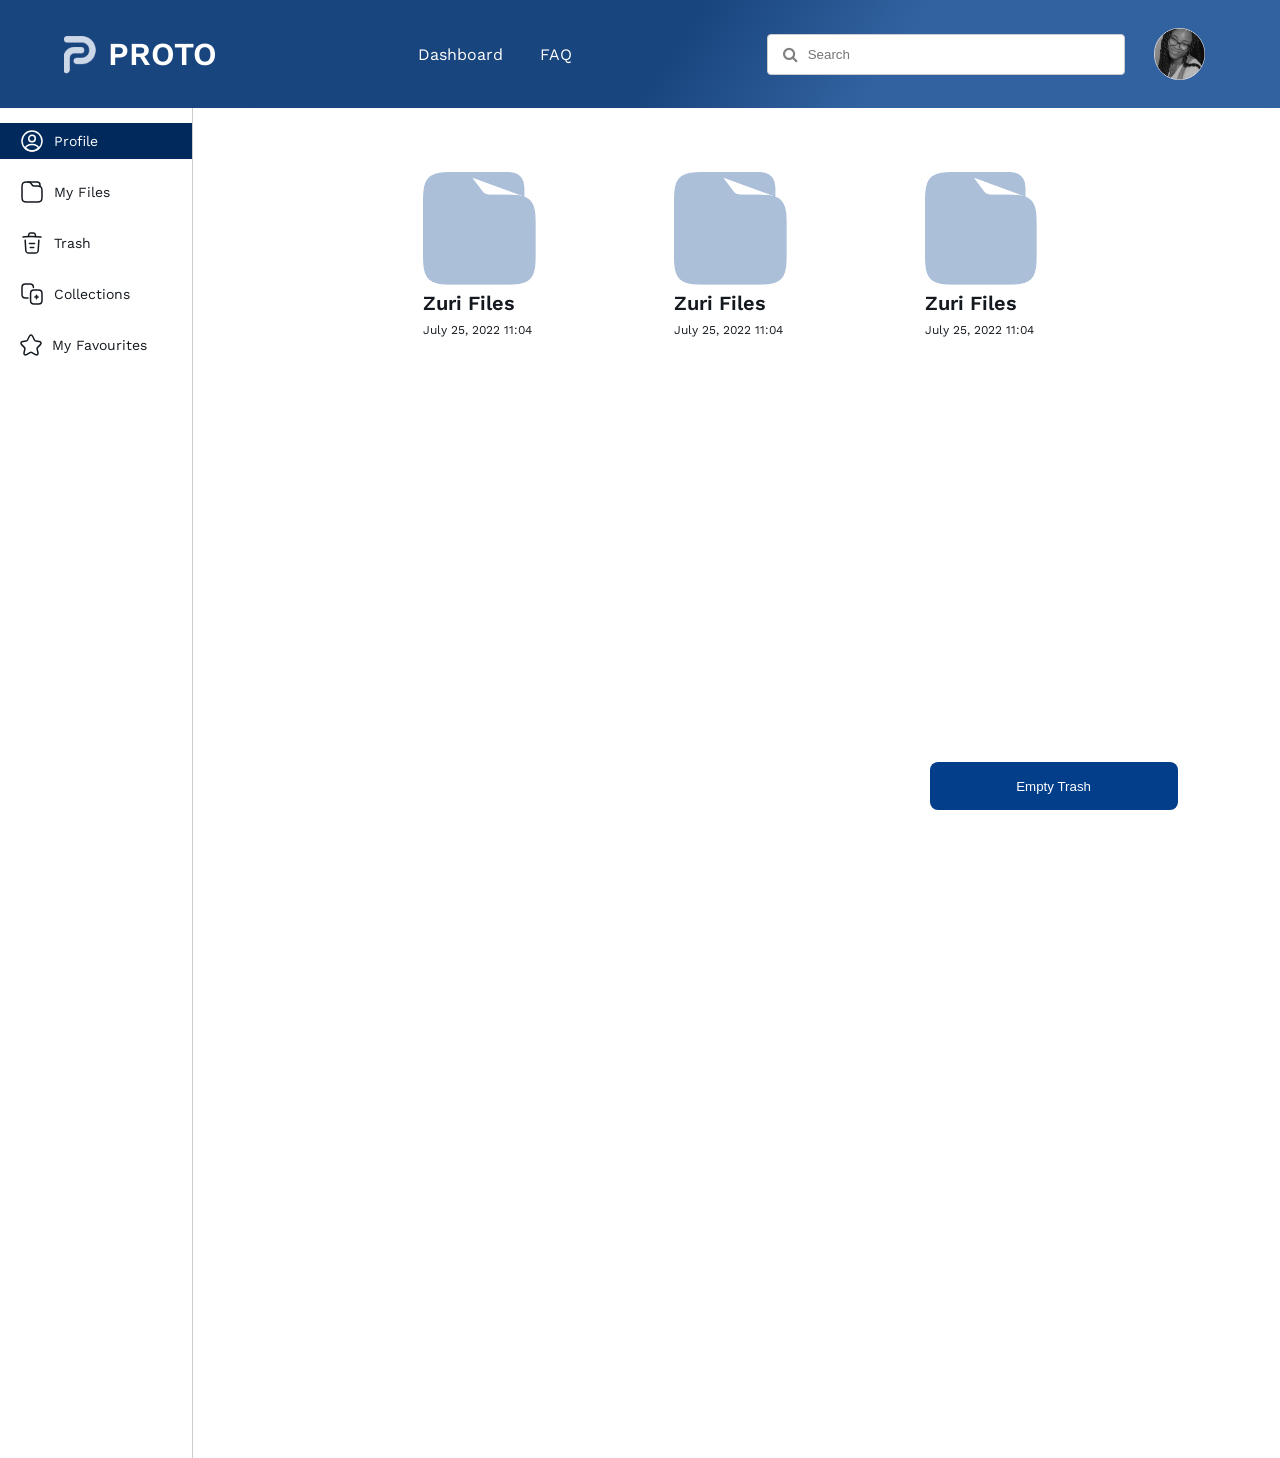
<file: trash/trash.html>
<!DOCTYPE html>
<html lang="en">
<head>
    <link rel="stylesheet" 
    href=
"https://cdnjs.cloudflare.com/ajax/libs/font-awesome/4.7.0/css/font-awesome.min.css">
    <link rel="stylesheet" href="style.css">
    <link rel="stylesheet" href="profile.css">
   
    <meta charset="UTF-8">
    <meta http-equiv="X-UA-Compatible" content="IE=edge">
    <meta name="viewport" content="width=device-width, initial-scale=1.0">
    <title>Document</title>
</head>
<body>
    <nav class="nav_bar">
 
        <div class="logo_div">
            <img src="images/proto 1.svg" alt="logo" class="image">
            <p class="logo_title">PROTO</p>
        </div>
    
        <div class="link_btn_nav">
          <a class="nav_link" href="">Dashboard</a>
          <a class="nav_link" href="">FAQ</a>
        </div>
        <div class="search_bar_div" id="menu">
            <i class="fa fa-search icon search_icon"></i>
           <input class="search_input" type="text" name="" id="" placeholder="Search">
           <img class="profile_avatar" src="images/profile_avatar.png" alt="" srcset="">
        </div>
        <div class="burger" id="burger">
            <div class="line " id="line_1"></div>
            <div class="line" id="line_2"></div>
            <div class="line" id="line_3"></div>
        </div>
    
        
    </nav>
    <div class="main_div">
        <div class="side_menu" id="side_menu">
            <div class="profile_links">
                <div class="link_div" id="profile_link_div_1">
                    <img class="icon_image" src="images/profile-circle.svg" alt="" srcset="">
                    <p class="profile-link" href="" id="profile_link_1">Profile</p>
                </div>
                <div class="link_div">
                    <img class="icon_image" src="images/folder-2.svg" alt="" srcset="" >
                    <p class="profile-link" href="" id="profile_link_1">My Files</p>
                </div>
                <div class="link_div">
                    <img class="icon_image" src="images/trash.svg" alt="" srcset="" >
                    <p class="profile-link" href="" id="profile_link_1">Trash</p>
                </div>
                <div class="link_div">
                    <img class="icon_image" src="images/additem.svg" alt="" srcset="" >
                    <p class="profile-link" href="" id="profile_link_1">Collections</p>
                </div>
                <div class="link_div">
                    <img class="icon_image" src="images/star-profile.svg" alt="" srcset="">
                    <p class="profile-link" href="" id="profile_link_1">My Favourites</p>
                </div>
            </div>
            
        </div>
        <div class="profile">
            <div class="folders">
                <div class="folder">
                    <img class="folder_image" src="images/folder-2.png" alt="">
                    <p class="folder_name">Zuri Files</p>
                    <p class="folder_date">July 25, 2022 11:04</p>
                </div>
                <div class="folder">
                    <img class="folder_image" src="images/folder-2.png" alt="">
                    <p class="folder_name">Zuri Files</p>
                    <p class="folder_date">July 25, 2022 11:04</p>
                </div>
                <div class="folder">
                    <img class="folder_image" src="images/folder-2.png" alt="">
                    <p class="folder_name">Zuri Files</p>
                    <p class="folder_date">July 25, 2022 11:04</p>
                </div>
               
            </div>

        </div>

       
        <div class="trash_button_div">
            <button class="call_to_action_1">
                Empty Trash
            </button>
        </div>
    </div>
    <script src="profile.js"></script>
</body>
</html>
</file>
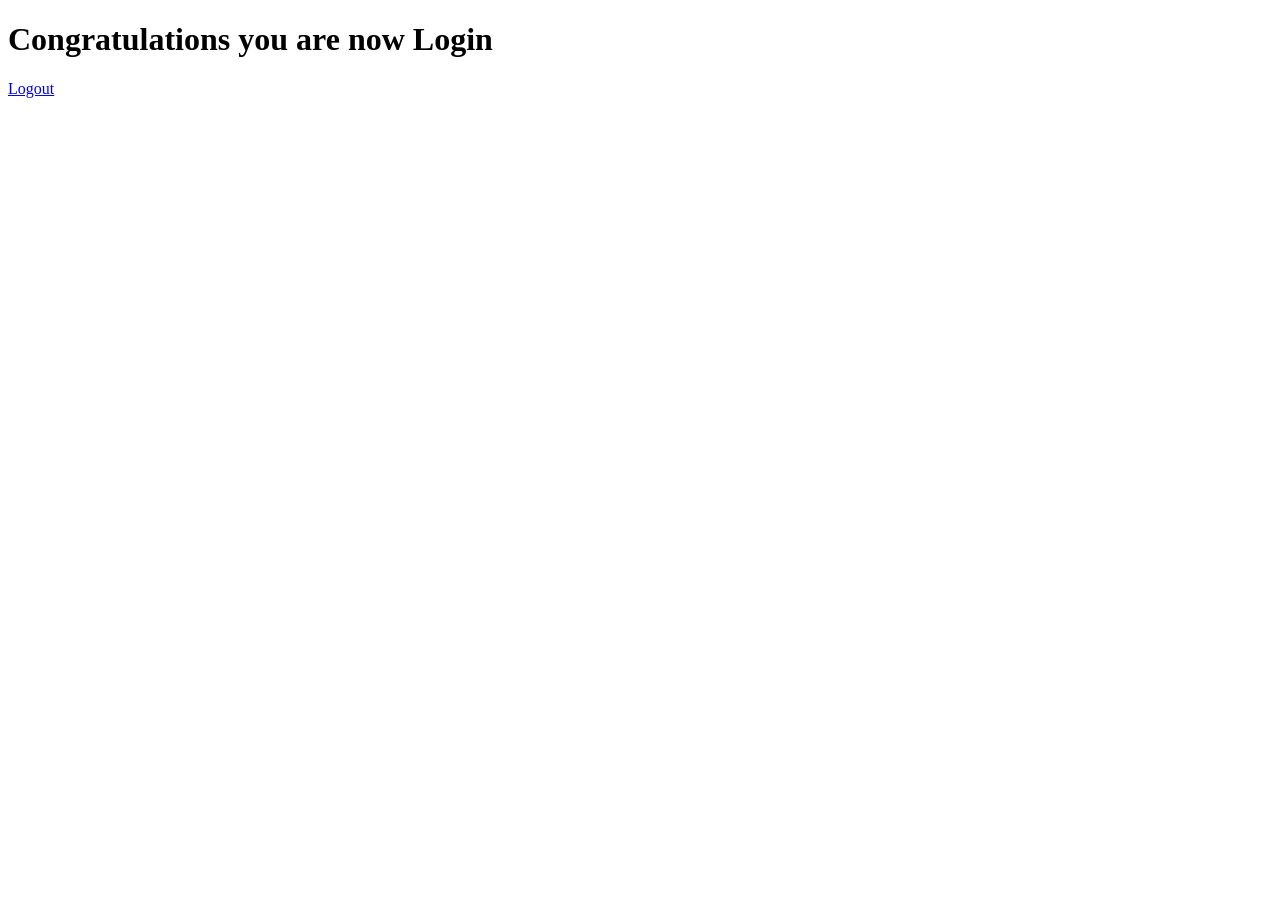
<file: account/templates/auth/landing.html>
<!DOCTYPE html>
<html lang="en">

    <head>
        <meta charset="UTF-8">
        <meta http-equiv="X-UA-Compatible" content="IE=edge">
        <meta name="viewport" content="width=device-width, initial-scale=1.0">
        <title>Success Login</title>
    </head>

    <body>
        <h1>Congratulations you are now Login</h1>
        <a href={% url 'account:logout_api' %}>Logout</a>
    </body>

</html>
</file>
<file: My Files/style.css>
@import url("https://fonts.googleapis.com/css2?family=Work+Sans:wght@500&display=swap");
@import url("https://fonts.googleapis.com/css2?family=Work+Sans:wght@300&display=swap");

* {
  padding: 0;
  margin: 0;
  box-sizing: border-box;
}

.header {
  overflow-x: hidden;
  background: linear-gradient(
    124.05deg,
    rgba(0, 49, 112, 0.9) 52.28%,
    rgba(2, 62, 138, 0.81) 68.75%
  );
  width: 100%;
}

.nav_bar {
  display: flex;
  width: 100vw;
  height: 12vh;
  justify-content: space-between;
  align-items: center;
  background: transparent;
}

.image {
  background: transparent;
}
.link_btn_nav {
  display: flex;
  width: 15vw;
  justify-content: space-around;
}

.allowed {
  font-family: "Work Sans";
  color: black;
  font-size: 15px;
  text-align: center;
  padding: 0 20px;
}

.link_btn_nav a {
  font-family: "Work Sans";
  text-decoration: none;
  color: white;
}
.nav_link:hover {
  text-decoration: underline;
}

.logo_div {
  display: flex;
  height: 100%;
  justify-content: space-around;
  align-items: center;
  z-index: 20;
  padding: 0 5%;
}

.logo_title {
  width: 110px;
  height: 36px;
  margin-left: 10px;
  font-family: "Work Sans";
  font-style: normal;
  font-weight: 600;
  font-size: 32px;
  line-height: 35px;
  display: flex;
  align-items: center;

  color: #ffffff;
}

.burger {
  display: flex;
  flex-direction: column;
  display: none;
  justify-content: center;
  align-items: center;
  margin: 0 20px;
}

.line {
  width: 35px;
  height: 1.5px;
  background-color: #ffffff;
  margin: 7px;
  border-radius: 2px;
  margin: 8px;
}

.button_div {
  width: 25%;
  display: flex;
  justify-content: space-around;
  margin-right: 5%;
}
.login_btn {
  border: 1.5px white solid;
  border-radius: 8px;
  background: transparent;
  font-family: "Work Sans";
  font-style: normal;
  font-weight: 600;
  line-height: 10px;
  color: white;
  width: 10vw;
  padding: 15px 0;
  font-weight: 700;
  transition: 0.3s;
}
.login_btn:hover {
  background-color: white;
  color: #023e8a;
  cursor: pointer;
}
.signup_btn {
  border: 1.5px white solid;
  border-radius: 8px;
  background: white;
  font-family: "Work Sans";
  font-style: normal;
  line-height: 32px;
  font-weight: 900;
  color: #023e8a;
  width: 10vw;
  transition: 0.5s;
}
.signup_btn:hover {
  transform: scale(1.1);
  cursor: pointer;
}
.hero {
  display: flex;
  height: 90vh;
  width: 100vw;
  justify-content: center;
  align-items: center;
  padding: 6%;
}
.hero_text_div {
  margin-left: -25px;
}
.title {
  font-family: "Work Sans";
  font-style: normal;
  font-weight: 700;
  font-size: 56px;
  line-height: 62px;
  color: #ffffff;
}

.subtitle {
  font-family: "Work Sans";
  font-style: normal;
  font-weight: 300;
  font-size: 24px;
  line-height: 36px;
  color: #ffffff;
}

.drop_section_outer {
  display: flex;
  justify-content: center;
  align-items: center;
  width: 80vw;
  height: 70vh;
  background: #ffffff;
  box-shadow: 1px 8px 14px rgba(0, 0, 0, 0.25);
  border-radius: 10px;
}

.drop_section_inner {
  box-sizing: border-box;
  display: flex;
  justify-content: space-evenly;
  flex-direction: column;
  align-items: center;
  width: 90%;
  height: 90%;
  color: rebeccapurple;
  border: 4px dashed #023e8a;
  border-radius: 12px;
}
.upload_div {
  margin-top: -40px;
  display: flex;
  flex-direction: column;
  width: 100%;
}
.upload {
  text-decoration: none;
  margin: 5% 0;
  font-family: "Work Sans";
  font-style: normal;
  font-weight: 600;
  font-size: 110%;

  text-align: center;
  color: #567eb1;
}

.paste_url {
  text-decoration: none;
  margin: 5% 0 -2% 0;
  text-decoration: none;

  font-family: "Work Sans";
  font-style: normal;
  font-weight: 600;
  font-size: 110%;

  text-align: center;
  color: #567eb1;
}

.or {
  font-family: "Work Sans";
  font-style: normal;
  font-weight: 600;
  font-size: 110%;

  text-align: center;
  color: #14191f;
}

input {
  display: none;
}
label {
  cursor: pointer;
}

.trusty_sec {
  display: flex;
  flex-direction: column;
  align-items: center;
  justify-content: center;
}

.trustees {
  padding: 0 6vw;
}
.trusted_div {
  display: flex;
  flex-direction: column;
  justify-content: space-around;
  align-items: center;
  height: 30vh;
  margin-top: 2%;
  font-family: "Work Sans";
}
.trusted_p {
  font-family: "Work Sans";
  height: 27px;
  font-style: normal;
  font-weight: 600;
  font-size: 24px;
  line-height: 26px;
  align-items: center;
  text-align: center;
  color: #3b3f44;
}
.trusty_img {
  margin: 0 15px;
  transform: scale(0.8);
}
.instructions {
  display: flex;
  flex-direction: column;
  justify-content: center;
  align-items: center;
}
.instruction_heading {
  font-family: "Work Sans";
  font-style: normal;
  font-weight: 600;
  font-size: 38px;
  margin-top: 5%;
  line-height: 53px;
  color: #023e8a;
  text-align: center;
}
hr {
  margin-top: 4%;
  height: 2px;
  border: none;
  width: 98.5vw;
  background-color: rgb(206, 206, 206);
}
.instruction_cards {
  display: flex;
  justify-content: space-around;
  padding: 5%;
}

.instruction_card {
  display: flex;
  flex-direction: column;
  margin: 30px;
  padding: 30px 10px;
  justify-content: center;
  align-items: center;
  border-radius: 12px;
}
.blue_circle {
  width: 70px;
  height: 70px;
  border-radius: 50%;
  background: #023e8a;
  display: flex;
  justify-content: center;
  align-items: center;
}

.arrow-up {
  transform: rotate(0deg);
}
/* .arrow-down {
  animation-name: arrowMoveUp;
  animation-duration: 1s;
  transform: rotate(180deg);
}

@keyframes arrowMoveUp {
  from {
    transform: rotate(180deg);
  }
  to {
    transform: rotate(0deg);
  }
} */
.instruction_title {
  font-family: "Work Sans";
  font-style: normal;
  font-weight: 600;
  font-size: 22px;
  padding: 10px 0;
  margin-top: 30px;
  line-height: 35px;
  color: #14191f;
}
.instruction_paragragh {
  font-family: "Work Sans";
  font-style: normal;
  font-weight: 400;
  font-size: 110%;
  line-height: 36px;
  text-align: center;
  color: #14191f;
}

.testimonial_card {
  border: 1px solid rgb(194, 194, 194);
  box-shadow: -1px 2px 4px #c9c9c9;
  width: 220px;
  margin: 0 25px;
  border-radius: 4px;
}

.testimonial_title {
  font-size: 90%;
  margin: -20px;
}

.testimonial_paragragh {
  font-size: 70%;
  padding: -200px;
  line-height: 20px;
  margin-bottom: 30px;
}

.testimonial_circle {
  background: transparent;
  margin-top: -10px;
}
.stars {
  margin-bottom: 30px;
}
.alex {
  margin-top: -35px;
}

.questions {
  display: flex;
  flex-direction: column;
  align-items: center;
}
.questions_heading {
  font-family: "Work Sans";
  font-style: normal;
  font-weight: 600;
  font-size: 250%;
  line-height: 53px;
  text-align: center;
  display: flex;
  align-items: center;
  text-align: center;
  color: #023e8a;
  margin: 5% 0;
}

.arrow-up {
  transform: rotate(180deg);
}

.arrow-down {
  transform: rotate(0deg);
}
.question-mark {
  position: relative;
  transform: scale(1.5);
  bottom: 12px;
  left: -22px;
}
.question_heading_and_icon {
  display: flex;
  justify-content: space-between;
  align-items: center;
}
.question_heading {
  font-family: "Work Sans";
  font-style: normal;
  font-weight: 600;
  font-size: 150%;
  line-height: 35px;
  margin-left: 10px;
  color: #14191f;
}
.q-heading {
  display: flex;
  justify-content: space-between;
  align-items: center;
  padding: 30px;

  margin: 0 2%;
}

.question_hide {
  width: 40px;
  height: 40px;
  margin: 0 4%;
  background: #023e8a;
  border-radius: 50%;
  display: flex;
  justify-content: center;
  align-items: center;
  transition: 0.3s;
}

.question_hide:hover {
  transform: scale(1.1);
  cursor: pointer;
}
.question_paragragh {
  font-family: "Work Sans";
  font-style: normal;
  font-size: 15px;
  line-height: 25px;
  color: #14191f;
  padding: 0 15vw 2vw 7vw;
  width: 90vw;
  transform: scale(0);
  opacity: 0;
}

.question_paragragh_show {
  opacity: 1;
  transform: scale(1);
  animation-name: show;
  animation-duration: 0.5s;
}

@keyframes show {
  from {
    opacity: 0;
    transform: scale(0);
  }
  to {
    opacity: q1;
    transform: scale(1);
  }
}
.q-h-1 {
  margin-left: 5px;
}

.subscribe-heading {
  font-family: "Work Sans";
  font-style: normal;
  font-weight: 600;
  font-size: 35px;
  line-height: 44px;
  padding: 10% 0 2% 0;
  text-align: center;
  display: flex;
  align-items: center;
  color: #023e8a;
}

.subscribe_input {
  padding: 12px 20px;
  width: 90%;
  padding: 12px 20px;
  margin: 8px 0;
  display: inline-block;
  border: 1px solid #ccc;
  border-radius: 4px;
  box-sizing: border-box;
}
.subscribe_button {
  display: flex;
  flex-direction: row;
  justify-content: center;
  align-items: center;
  padding: 4px 0px 4px 4px;
  gap: 2px;
  width: 105px;
  height: 40px;
  border: none;
  background: #2c5e9e;
  box-shadow: 0px 4px 8px rgba(0, 0, 0, 0.25);
  border-radius: 4px;
  color: white;
  transition: 0.3s;
}
.subscribe_button:hover {
  cursor: pointer;
  background: #023e8a;
}
.sub_form_div {
  display: flex;
  flex-direction: column;
  align-items: center;
}
.sub_form {
  display: flex;
  justify-content: center;
  align-items: center;
  width: 150%;
}
.subscribe {
  flex-direction: column;
  display: flex;
  justify-content: center;
  align-items: center;
}
.footer_div {
  background: #023e8a;
  padding-bottom: 7%;
  width: 98.7vw;
  margin-top: 5%;
  display: flex;

  align-items: center;
  justify-content: space-around;
}
.footer_title {
  width: 110px;
  height: 36px;
  margin-left: 10px;
  font-family: "Work Sans";
  font-style: normal;
  font-weight: 600;
  font-size: 32px;
  line-height: 35px;
  display: flex;
  align-items: center;
  color: #ffffff;
}
.footer_logo {
  display: flex;
  justify-content: center;
  align-items: flex-start;
  transform: translateY(-50px);
  height: 55%;
}
.link_divs {
  display: flex;
  justify-content: space-between;
  width: 30vw;
}
.link_div a {
  display: block;
  text-decoration: none;
  font-family: "Work Sans";
  font-style: normal;
  font-weight: 600;
  font-size: 16px;
  line-height: 26px;
  display: flex;
  align-items: center;
  color: #ffffff;
}
.link {
  margin: 30px;
}
.link:hover {
  text-decoration: underline;
}
.socials {
  display: flex;
  width: 70%;

  height: 4vh;
  justify-content: space-between;
  width: 15vw;
}

.copyright-div {
  transform: translate(-68vw, 70px);

  display: flex;
  flex-direction: column;
  height: 100px;
}

.socials_hr {
  transform: translateY(60px);
  position: absolute;
  left: 10px;
  height: 1px;
  width: 90vw;
  background-color: white;
}
.copyright {
  font-family: "Work Sans";
  color: white;
  display: flex;
  justify-content: center;
  align-items: center;
  margin-top: 30px;
  padding-top: 70px;
  height: 100px;
  margin-left: 8px;
}

@media screen and (max-width: 800px) {
  .allowed {
    font-family: "Work Sans";
    color: black;
    font-size: 8.5px;
  }
  .copyright-div {
    transform: translate(-10px, -20%);
  }
  .subscribe_button {
    font-size: 12px;
    padding: 16px;
    width: 200%;
  }
  .link {
    transform: scale(0.6);
    margin: 0px;
    width: 200%;
  }

  .socials {
    margin-left: -50px;
    margin-top: 20px;
    width: 200px;
    height: 0;
  }
  .socials a {
    height: 0;
  }
  .socials_hr {
    width: 50vw;
    margin-left: -50px;
    border-radius: 10px;
    display: block;
  }
  .copyright {
    font-family: "Inter";
    font-style: normal;
    font-weight: 400;
    font-size: 12px;
    line-height: 18px;
    display: flex;
    align-items: left;
    letter-spacing: 0.01em;
    color: #f7f3f3;
    margin-left: -40px;
    margin-top: 20px;
    display: block;
  }
  .link_divs {
    margin-top: 20px;
    margin-bottom: 20px;
    display: flex;
    justify-content: space-between;

    width: 88vw;
    margin-left: -108px;
  }
  .footer_logo {
    width: 0;
    transform: scale(0.7);
    padding-left: 10px;
    margin-top: -60px;
  }
  .sub_form {
    width: 95%;
  }
  .footer_div {
    width: 100vw;
    height: 40vh;
    flex-direction: column;
    justify-content: flex-start;
    align-items: flex-start;
    padding: 20%;
  }
  .subscribe_input {
    width: 150%;
  }

  .link_btn_nav {
    display: none;
  }
  .hero {
    flex-direction: column;

    text-align: center;
    padding: 0;
    margin: 0;
  }
  .title {
    margin-left: 20px;
    margin-bottom: 20px;
    transform: translateY(-30px);
    font-size: 30px;
    padding: 0 100px;
    line-height: 50px;
    text-align: center;
  }

  .hero {
    height: 70vh;
  }

  .subtitle {
    font-weight: 200;
    padding-left: 20px;
    transform: translateY(-20px);
    margin-left: 20px;
    padding: 0 10px;
    font-size: 100%;
  }

  .drop_section_outer {
    margin-top: 20px;
    width: 85%;
    height: 40%;
  }
  .file {
    transform: scale(0.5);
    margin-top: -40px;
  }
  .upload_div {
    width: 100%;
    margin-top: -50px;
    align-items: center;
    justify-content: space-evenly;
  }
  .upload {
    margin: 5% 0 -2% 0;
  }
  .or {
    margin: 5% 0 -2% 0;
  }
  .button_div {
    height: 150vh;
    z-index: 0;
    padding-top: 200px;
    width: 50vw;
    position: absolute;
    justify-content: center;
    flex-direction: column;
    align-items: center;
    background-color: #023e8a;
    visibility: hidden;
  }
  .button_div_active {
    visibility: visible;
    animation-name: fade;
    animation-duration: 500ms;
  }
  .burger {
    display: block;
  }

  @keyframes fade {
    from {
      opacity: 0;
      width: 0vw;
      height: 0vh;
    }
    to {
      opacity: 1;
      width: 50vw;
      height: 150vh;
    }
  }

  .login_btn {
    margin: 60px auto 0 auto;
    padding: 12px 0;
    width: 80%;
  }

  .signup_btn {
    margin: 10px auto 0 auto;
    width: 80%;
  }
  .trustees {
    max-width: 100vw;
    transform: translateY(-90px);
    justify-content: center;
    width: 100vh;
    display: flex;
  }
  .trusty_img {
    width: 18vw;
    margin: 0px;
  }
  .trusted_p {
    margin-top: -40px;
  }
  .trusted_div {
    margin-bottom: -140px;
  }
  .trust_hr {
    display: none;
  }
  .instruction_heading {
    padding: 0 30px;
    font-size: 22px;
    line-height: 50px;
  }
  .instruction_cards {
    flex-direction: column;
  }
  ::-webkit-scrollbar {
    display: none;
  }

  .alex {
    margin-top: -10px;
  }
  .line_1 {
    height: 2px;
    transform: rotate(45deg) translate(5px, 5px);
  }
  .line_3 {
    height: 2px;
    transform: rotate(-45deg) translate(9px, -9px);
  }
  .line_2 {
    opacity: 0;
  }
  .question_heading {
    font-size: 90%;
  }
  .q-heading {
    margin-left: -0px;
  }
  .question-mark {
    left: 13px;
    bottom: 30px;
  }
  .question-mark-1 {
    position: relative;
    transform: scale(1.5);
    bottom: 12px;
    left: -22px;
  }
  .q-h-1 {
    margin-left: 5px;
  }
  .question_paragragh {
    margin-left: 40px;
  }
  .question_hide {
    height: 20px;
    width: 20px;
  }
  .arrow-up {
    transform: scale(0.5);
  }

  .questions_heading {
    margin: 50px 0;
    font-size: 120%;
  }

  .subscribe-heading {
    font-family: "Work Sans";
    font-style: normal;
    font-weight: 600;
    font-size: 15px;

    padding: 10% 0 2% 0;
    text-align: center;
    display: flex;
    align-items: center;
    color: #023e8a;
  }
  .subscribe_button {
    width: 50%;
  }
  .testimonial_cards {
    overflow-x: scroll;

    flex-direction: row;

    width: 90vw;
  }
  .testimonial_card {
    height: 300px;
    margin: 0 20px;
    min-width: 250px;
  }
}
</file>
<file: My Files/files.css>
@import url("https://fonts.googleapis.com/css2?family=Work+Sans:wght@500&display=swap");
@import url("https://fonts.googleapis.com/css2?family=Work+Sans:wght@300&display=swap");

.nav_bar {
  background: linear-gradient(
    124.05deg,
    rgba(0, 49, 112, 0.9) 52.28%,
    rgba(2, 62, 138, 0.81) 68.75%
  );
}

.search_bar_div {
  display: flex;
  justify-content: space-around;
  align-items: center;
  width: 40vw;
  margin-right: 60px;
}

.search_input {
  border: none;
  height: 80%;
  width: 70%;
  padding: 12px 40px;
  margin: 8px 0;
  display: inline-block;
  border: 1px solid #ccc;
  border-radius: 4px;
  box-sizing: border-box;
}
.search_icon {
  color: grey;
  transform: translateX(60px);
}

.profile_avatar {
  max-width: 10%;
}
.main_div {
  display: flex;
  height: 90vh;
  justify-content: space-between;
}

.side_menu {
  height: 150vh;
  border-right: 1px solid #ccc;
}

.link_div {
  display: flex;
  padding-left: 20px;
  width: 15vw;
  margin: 15px 0;
}

.profile-link {
  margin-left: 10px;
  font-family: "Work Sans";
  font-style: normal;
  font-size: 14px;
  font-weight: 400;
  line-height: 36px;
  display: flex;
  align-items: center;
  color: #14191f;
}

.link_div:hover {
  cursor: pointer;
}

/* remove with js */
/* #profile_link_div_1 {
  background: #01295c;
}

#profile_link_1 {
  color: white;
} */

.selected_icon {
  filter: invert(100%) sepia(100%) saturate(10%) hue-rotate(36deg)
    brightness(104%) contrast(97%);
}

.selected_link_div {
  background-color: #01295c;
}

.selected_link_text {
  color: white;
}
.img_profile {
  width: 150px;
}
.profile {
  display: flex;
  justify-content: center;
  margin: 5% auto;
}
.profile_subsection {
  display: flex;
  align-items: center;
  justify-content: space-around;
  width: 60vw;
  padding: 20px;
  margin-left: 40px;
}

.manage_profile_button {
  display: flex;
  flex-direction: row;
  justify-content: center;
  align-items: center;
  padding: 8px 32px;
  gap: 8px;
  border: none;
  background: #023e8a;
  border-radius: 8px;
  color: white;
  font-weight: 600;
  font-family: "Work Sans";
}

.description {
  font-family: "Work Sans";
  font-style: normal;
  font-weight: 400;
  font-size: 14px;
  line-height: 20px;
  padding-right: 270px;
  margin-top: 10px;
  color: #14191f;
}

.call_to_action_image {
  margin-left: 40px;
}

.input_div {
  padding-left: 8%;
  margin-top: 3vh;
}

.label {
  font-family: "Work Sans";
  font-style: normal;
  font-weight: 400;
  font-size: 16px;
  line-height: 26px;
  color: #14191f;
}

.edit-2 {
  transform: translate(-40px, 5px);
}

.input {
  border: none;
  height: 80%;
  width: 50%;
  padding: 12px 20px;
  margin: 8px 0;
  display: inline-block;
  border: 1px solid rgb(233, 233, 233);
  border-radius: 4px;
  box-sizing: border-box;
}

.change_password {
  font-family: "Work Sans";
  padding: 4% 8% 0;
}

.buttons {
  display: flex;
  height: 60vh;
  justify-content: flex-end;
  width: 75vw;
  margin-top: 10vh;
  align-items: center;
}

.button_1 {
  display: flex;
  flex-direction: row;
  justify-content: center;
  align-items: center;
  padding: 8px 32px;
  gap: 8px;
  border: none;
  background: none;
  border-radius: 8px;
  color: #023e8a;
  font-weight: 600;
  width: 15vw;
  font-family: "Work Sans";
  transition: 0.5s;
}

.button_2 {
  display: flex;
  flex-direction: row;
  justify-content: center;
  align-items: center;
  padding: 8px 32px;
  gap: 8px;
  border: none;
  background: #023e8a;
  border-radius: 8px;
  color: white;
  font-weight: 600;
  width: 15vw;
  font-family: "Work Sans";
  transition: 0.5s;
}

.button_1:hover {
  transform: scale(1.2);
  cursor: pointer;
}

.button_2:hover {
  cursor: pointer;
  background-color: #044eae;
}
.folders {
  display: flex;
  flex-wrap: wrap;
  justify-content: space-between;
}
.folder {
  display: flex;
  flex-direction: column;
  align-items: flex-start;
  width: 20%;
}
.folder_image {
  width: 90%;
}
.folder_date {
  font-family: "Work Sans";
  font-style: normal;
  font-weight: 400;
  font-size: 12px;
  line-height: 19px;
  display: flex;
  align-items: center;
  color: #14191f;
}

.folder_name {
  font-family: "Work Sans";
  font-style: normal;
  font-weight: 600;
  font-size: 20px;
  line-height: 36px;
  display: flex;
  align-items: center;

  /* Text colour */

  color: #14191f;
}

.trash_button_div{
  text-align: right;
  margin-right: 20px;
}
.call_to_action_1 {
  /* display: flex; */
  flex-direction: row;
  justify-content: center;
  align-items: center;
  padding: 8px 32px;
  gap: 8px;
  border: none;
  color: white;
  /* position: absolute; */
  width: 248px;
  height: 48px;
  bottom: 10vh;
  right: 8vw;
  background: #023e8a;
  border-radius: 8px;
}
.call_to_action_1:hover {
  background-color: #044eae;
  cursor: pointer;
}
@media screen and (max-width: 800px) {
  .logo_div {
    display: none;
  }
  .line {
    background-color: black;
    width: 22px;
    margin: 4px;
  }
  .nav_bar {
    background: white;
    height: 5vh;

    padding: 30px 0;
  }
  body {
    width: 90vw;
  }
  .main_div {
    flex-direction: column;
  }
  .side_menu {
    position: absolute;
    background-color: white;
    width: 100vw;
    z-index: 20;
    height: 130vh;
    display: none;
  }
  .side_menu_visible {
    display: block;
  }
  .link_div {
    width: 100vw;
  }

  .profile {
    padding: 0;
    margin: 0;
    margin-top: 30px;
  }

  .profile_subsection {
    display: flex;
    flex-direction: column;
    justify-content: center;
    align-items: center;
    width: 100vw;
    margin: 0;
    padding: 0;
  }
  .img_profile {
    width: 100px;
  }
  .call_to_action_image {
    display: flex;
    flex-direction: column;
    justify-content: center;
    align-items: center;
    width: 80vw;
    margin: 0;
  }
  .img_profile {
    padding: 0;
    margin: 0;
  }

  .buttons {
    justify-content: center;
  }
  .search_bar_div {
    position: absolute;
    display: block;
    transform: translate(50vw);
  }
  .profile_avatar {
    min-width: 25px;
    transform: translate(100px, 5px);
  }
  .search_input {
    position: absolute;
    transform: translate(-50vw, 80px);
    width: 90vw;
    height: 45.71px;
    z-index: -1;
    border-radius: 7.2381px;
    border: 0.904762px solid #8a8c8f;
  }

  .search_icon {
    transform: translate(-40vw, 12.3vh);
    margin-top: 30px;
  }
  .description {
    text-align: center;
    padding: 0;
  }
  .manage_profile_button {
    margin-top: 20px;
    height: 6vh;
  }

  .name_email {
    display: flex;
    flex-direction: column;
    justify-content: center;
    align-items: center;
  }
  .input_div {
    padding: 0;
    margin-top: 30px;
    transform: translateX(20px);
  }
  .input {
    height: 70%;
    border-color: rgb(154, 154, 154);
    margin: 20px 0;
    padding: 0 10px;
    width: 90vw;
    margin-top: 0px;
  }

  .buttons {
    height: 30px;
    padding: 0;
    display: flex;
    justify-content: space-around;
    margin: 30px auto;
    width: 100vw;
    transform: translateX(5px);
  }

  .button_1 {
    padding: 0;
    display: flex;
    flex-direction: row;
    justify-content: center;
    align-items: center;
    padding: 5px 12px;
    width: 140px;
    height: 48px;
    background: #8a8c8f;
    border-radius: 8px;
    color: white;
  }
  .button_2 {
    padding: 0;
    display: flex;
    flex-direction: row;
    justify-content: center;
    align-items: center;
    padding: 5px 12px;
    width: 136px;
    height: 48px;
    background-color: #044eae;
    border-radius: 8px;
    color: white;
  }
  .change_password {
    font-weight: 300px;
    margin-top: 30px;
  }

  .folders {
    justify-content: space-ar;
    transform: translate(5vw, 15vh);
  }

  .folder {
    width: 30%;
  }

  .folder_name {
    font-size: 80%;
  }
  .folder_date {
    font-size: 40%;
    margin-top: -10px;
  }
  .folder {
    margin: 5px;
  }
  .call_to_action_1 {
    bottom: 10%;
    left: 25%;
    width: 60vw;
  }
}
</file>
<file: profile/style.css>
@import url("https://fonts.googleapis.com/css2?family=Work+Sans:wght@500&display=swap");
@import url("https://fonts.googleapis.com/css2?family=Work+Sans:wght@300&display=swap");

* {
  padding: 0;
  margin: 0;
  box-sizing: border-box;
}

.header {
  overflow-x: hidden;
  background: linear-gradient(
    124.05deg,
    rgba(0, 49, 112, 0.9) 52.28%,
    rgba(2, 62, 138, 0.81) 68.75%
  );
  width: 100%;
}

.nav_bar {
  display: flex;
  width: 100vw;
  height: 12vh;
  justify-content: space-between;
  align-items: center;
  background: transparent;
}

.image {
  background: transparent;
}
.link_btn_nav {
  display: flex;
  width: 15vw;
  justify-content: space-around;
}

.allowed {
  font-family: "Work Sans";
  color: black;
  font-size: 15px;
  text-align: center;
  padding: 0 20px;
}

.link_btn_nav a {
  font-family: "Work Sans";
  text-decoration: none;
  color: white;
}
.nav_link:hover {
  text-decoration: underline;
}

.logo_div {
  display: flex;
  height: 100%;
  justify-content: space-around;
  align-items: center;
  z-index: 20;
  padding: 0 5%;
}

.logo_title {
  width: 110px;
  height: 36px;
  margin-left: 10px;
  font-family: "Work Sans";
  font-style: normal;
  font-weight: 600;
  font-size: 32px;
  line-height: 35px;
  display: flex;
  align-items: center;

  color: #ffffff;
}

.burger {
  display: flex;
  flex-direction: column;
  display: none;
  justify-content: center;
  align-items: center;
  margin: 0 20px;
}

.line {
  width: 35px;
  height: 1.5px;
  background-color: #ffffff;
  margin: 7px;
  border-radius: 2px;
  margin: 8px;
}

.button_div {
  width: 25%;
  display: flex;
  justify-content: space-around;
  margin-right: 5%;
}
.login_btn {
  border: 1.5px white solid;
  border-radius: 8px;
  background: transparent;
  font-family: "Work Sans";
  font-style: normal;
  font-weight: 600;
  line-height: 10px;
  color: white;
  width: 10vw;
  padding: 15px 0;
  font-weight: 700;
  transition: 0.3s;
}
.login_btn:hover {
  background-color: white;
  color: #023e8a;
  cursor: pointer;
}
.signup_btn {
  border: 1.5px white solid;
  border-radius: 8px;
  background: white;
  font-family: "Work Sans";
  font-style: normal;
  line-height: 32px;
  font-weight: 900;
  color: #023e8a;
  width: 10vw;
  transition: 0.5s;
}
.signup_btn:hover {
  transform: scale(1.1);
  cursor: pointer;
}
.hero {
  display: flex;
  height: 90vh;
  width: 100vw;
  justify-content: center;
  align-items: center;
  padding: 6%;
}
.hero_text_div {
  margin-left: -25px;
}
.title {
  font-family: "Work Sans";
  font-style: normal;
  font-weight: 700;
  font-size: 56px;
  line-height: 62px;
  color: #ffffff;
}

.subtitle {
  font-family: "Work Sans";
  font-style: normal;
  font-weight: 300;
  font-size: 24px;
  line-height: 36px;
  color: #ffffff;
}

.drop_section_outer {
  display: flex;
  justify-content: center;
  align-items: center;
  width: 80vw;
  height: 70vh;
  background: #ffffff;
  box-shadow: 1px 8px 14px rgba(0, 0, 0, 0.25);
  border-radius: 10px;
}

.drop_section_inner {
  box-sizing: border-box;
  display: flex;
  justify-content: space-evenly;
  flex-direction: column;
  align-items: center;
  width: 90%;
  height: 90%;
  color: rebeccapurple;
  border: 4px dashed #023e8a;
  border-radius: 12px;
}
.upload_div {
  margin-top: -40px;
  display: flex;
  flex-direction: column;
  width: 100%;
}
.upload {
  text-decoration: none;
  margin: 5% 0;
  font-family: "Work Sans";
  font-style: normal;
  font-weight: 600;
  font-size: 110%;

  text-align: center;
  color: #567eb1;
}

.paste_url {
  text-decoration: none;
  margin: 5% 0 -2% 0;
  text-decoration: none;

  font-family: "Work Sans";
  font-style: normal;
  font-weight: 600;
  font-size: 110%;

  text-align: center;
  color: #567eb1;
}

.or {
  font-family: "Work Sans";
  font-style: normal;
  font-weight: 600;
  font-size: 110%;

  text-align: center;
  color: #14191f;
}

input {
  display: none;
}
label {
  cursor: pointer;
}

.trusty_sec {
  display: flex;
  flex-direction: column;
  align-items: center;
  justify-content: center;
}

.trustees {
  padding: 0 6vw;
}
.trusted_div {
  display: flex;
  flex-direction: column;
  justify-content: space-around;
  align-items: center;
  height: 30vh;
  margin-top: 2%;
  font-family: "Work Sans";
}
.trusted_p {
  font-family: "Work Sans";
  height: 27px;
  font-style: normal;
  font-weight: 600;
  font-size: 24px;
  line-height: 26px;
  align-items: center;
  text-align: center;
  color: #3b3f44;
}
.trusty_img {
  margin: 0 15px;
  transform: scale(0.8);
}
.instructions {
  display: flex;
  flex-direction: column;
  justify-content: center;
  align-items: center;
}
.instruction_heading {
  font-family: "Work Sans";
  font-style: normal;
  font-weight: 600;
  font-size: 38px;
  margin-top: 5%;
  line-height: 53px;
  color: #023e8a;
  text-align: center;
}
hr {
  margin-top: 4%;
  height: 2px;
  border: none;
  width: 98.5vw;
  background-color: rgb(206, 206, 206);
}
.instruction_cards {
  display: flex;
  justify-content: space-around;
  padding: 5%;
}

.instruction_card {
  display: flex;
  flex-direction: column;
  margin: 30px;
  padding: 30px 10px;
  justify-content: center;
  align-items: center;
  border-radius: 12px;
}
.blue_circle {
  width: 70px;
  height: 70px;
  border-radius: 50%;
  background: #023e8a;
  display: flex;
  justify-content: center;
  align-items: center;
}

.arrow-up {
  transform: rotate(0deg);
}
/* .arrow-down {
  animation-name: arrowMoveUp;
  animation-duration: 1s;
  transform: rotate(180deg);
}

@keyframes arrowMoveUp {
  from {
    transform: rotate(180deg);
  }
  to {
    transform: rotate(0deg);
  }
} */
.instruction_title {
  font-family: "Work Sans";
  font-style: normal;
  font-weight: 600;
  font-size: 22px;
  padding: 10px 0;
  margin-top: 30px;
  line-height: 35px;
  color: #14191f;
}
.instruction_paragragh {
  font-family: "Work Sans";
  font-style: normal;
  font-weight: 400;
  font-size: 110%;
  line-height: 36px;
  text-align: center;
  color: #14191f;
}

.testimonial_card {
  border: 1px solid rgb(194, 194, 194);
  box-shadow: -1px 2px 4px #c9c9c9;
  width: 220px;
  margin: 0 25px;
  border-radius: 4px;
}

.testimonial_title {
  font-size: 90%;
  margin: -20px;
}

.testimonial_paragragh {
  font-size: 70%;
  padding: -200px;
  line-height: 20px;
  margin-bottom: 30px;
}

.testimonial_circle {
  background: transparent;
  margin-top: -10px;
}
.stars {
  margin-bottom: 30px;
}
.alex {
  margin-top: -35px;
}

.questions {
  display: flex;
  flex-direction: column;
  align-items: center;
}
.questions_heading {
  font-family: "Work Sans";
  font-style: normal;
  font-weight: 600;
  font-size: 250%;
  line-height: 53px;
  text-align: center;
  display: flex;
  align-items: center;
  text-align: center;
  color: #023e8a;
  margin: 5% 0;
}

.arrow-up {
  transform: rotate(180deg);
}

.arrow-down {
  transform: rotate(0deg);
}
.question-mark {
  position: relative;
  transform: scale(1.5);
  bottom: 12px;
  left: -22px;
}
.question_heading_and_icon {
  display: flex;
  justify-content: space-between;
  align-items: center;
}
.question_heading {
  font-family: "Work Sans";
  font-style: normal;
  font-weight: 600;
  font-size: 150%;
  line-height: 35px;
  margin-left: 10px;
  color: #14191f;
}
.q-heading {
  display: flex;
  justify-content: space-between;
  align-items: center;
  padding: 30px;

  margin: 0 2%;
}

.question_hide {
  width: 40px;
  height: 40px;
  margin: 0 4%;
  background: #023e8a;
  border-radius: 50%;
  display: flex;
  justify-content: center;
  align-items: center;
  transition: 0.3s;
}

.question_hide:hover {
  transform: scale(1.1);
  cursor: pointer;
}
.question_paragragh {
  font-family: "Work Sans";
  font-style: normal;
  font-size: 15px;
  line-height: 25px;
  color: #14191f;
  padding: 0 15vw 2vw 7vw;
  width: 90vw;
  transform: scale(0);
  opacity: 0;
}

.question_paragragh_show {
  opacity: 1;
  transform: scale(1);
  animation-name: show;
  animation-duration: 0.5s;
}

@keyframes show {
  from {
    opacity: 0;
    transform: scale(0);
  }
  to {
    opacity: q1;
    transform: scale(1);
  }
}
.q-h-1 {
  margin-left: 5px;
}

.subscribe-heading {
  font-family: "Work Sans";
  font-style: normal;
  font-weight: 600;
  font-size: 35px;
  line-height: 44px;
  padding: 10% 0 2% 0;
  text-align: center;
  display: flex;
  align-items: center;
  color: #023e8a;
}

.subscribe_input {
  padding: 12px 20px;
  width: 90%;
  padding: 12px 20px;
  margin: 8px 0;
  display: inline-block;
  border: 1px solid #ccc;
  border-radius: 4px;
  box-sizing: border-box;
}
.subscribe_button {
  display: flex;
  flex-direction: row;
  justify-content: center;
  align-items: center;
  padding: 4px 0px 4px 4px;
  gap: 2px;
  width: 105px;
  height: 40px;
  border: none;
  background: #2c5e9e;
  box-shadow: 0px 4px 8px rgba(0, 0, 0, 0.25);
  border-radius: 4px;
  color: white;
  transition: 0.3s;
}
.subscribe_button:hover {
  cursor: pointer;
  background: #023e8a;
}
.sub_form_div {
  display: flex;
  flex-direction: column;
  align-items: center;
}
.sub_form {
  display: flex;
  justify-content: center;
  align-items: center;
  width: 150%;
}
.subscribe {
  flex-direction: column;
  display: flex;
  justify-content: center;
  align-items: center;
}
.footer_div {
  background: #023e8a;
  padding-bottom: 7%;
  width: 98.7vw;
  margin-top: 5%;
  display: flex;

  align-items: center;
  justify-content: space-around;
}
.footer_title {
  width: 110px;
  height: 36px;
  margin-left: 10px;
  font-family: "Work Sans";
  font-style: normal;
  font-weight: 600;
  font-size: 32px;
  line-height: 35px;
  display: flex;
  align-items: center;
  color: #ffffff;
}
.footer_logo {
  display: flex;
  justify-content: center;
  align-items: flex-start;
  transform: translateY(-50px);
  height: 55%;
}
.link_divs {
  display: flex;
  justify-content: space-between;
  width: 30vw;
}
.link_div a {
  display: block;
  text-decoration: none;
  font-family: "Work Sans";
  font-style: normal;
  font-weight: 600;
  font-size: 16px;
  line-height: 26px;
  display: flex;
  align-items: center;
  color: #ffffff;
}
.link {
  margin: 30px;
}
.link:hover {
  text-decoration: underline;
}
.socials {
  display: flex;
  width: 70%;

  height: 4vh;
  justify-content: space-between;
  width: 15vw;
}

.copyright-div {
  transform: translate(-68vw, 70px);

  display: flex;
  flex-direction: column;
  height: 100px;
}

.socials_hr {
  transform: translateY(60px);
  position: absolute;
  left: 10px;
  height: 1px;
  width: 90vw;
  background-color: white;
}
.copyright {
  font-family: "Work Sans";
  color: white;
  display: flex;
  justify-content: center;
  align-items: center;
  margin-top: 30px;
  padding-top: 70px;
  height: 100px;
  margin-left: 8px;
}

@media screen and (max-width: 800px) {
  .allowed {
    font-family: "Work Sans";
    color: black;
    font-size: 8.5px;
  }
  .copyright-div {
    transform: translate(-10px, -20%);
  }
  .subscribe_button {
    font-size: 12px;
    padding: 16px;
    width: 200%;
  }
  .link {
    transform: scale(0.6);
    margin: 0px;
    width: 200%;
  }

  .socials {
    margin-left: -50px;
    margin-top: 20px;
    width: 200px;
    height: 0;
  }
  .socials a {
    height: 0;
  }
  .socials_hr {
    width: 50vw;
    margin-left: -50px;
    border-radius: 10px;
    display: block;
  }
  .copyright {
    font-family: "Inter";
    font-style: normal;
    font-weight: 400;
    font-size: 12px;
    line-height: 18px;
    display: flex;
    align-items: left;
    letter-spacing: 0.01em;
    color: #f7f3f3;
    margin-left: -40px;
    margin-top: 20px;
    display: block;
  }
  .link_divs {
    margin-top: 20px;
    margin-bottom: 20px;
    display: flex;
    justify-content: space-between;

    width: 88vw;
    margin-left: -108px;
  }
  .footer_logo {
    width: 0;
    transform: scale(0.7);
    padding-left: 10px;
    margin-top: -60px;
  }
  .sub_form {
    width: 95%;
  }
  .footer_div {
    width: 100vw;
    height: 40vh;
    flex-direction: column;
    justify-content: flex-start;
    align-items: flex-start;
    padding: 20%;
  }
  .subscribe_input {
    width: 150%;
  }

  .link_btn_nav {
    display: none;
  }
  .hero {
    flex-direction: column;

    text-align: center;
    padding: 0;
    margin: 0;
  }
  .title {
    margin-left: 20px;
    margin-bottom: 20px;
    transform: translateY(-30px);
    font-size: 30px;
    padding: 0 100px;
    line-height: 50px;
    text-align: center;
  }

  .hero {
    height: 70vh;
  }

  .subtitle {
    font-weight: 200;
    padding-left: 20px;
    transform: translateY(-20px);
    margin-left: 20px;
    padding: 0 10px;
    font-size: 100%;
  }

  .drop_section_outer {
    margin-top: 20px;
    width: 85%;
    height: 40%;
  }
  .file {
    transform: scale(0.5);
    margin-top: -40px;
  }
  .upload_div {
    width: 100%;
    margin-top: -50px;
    align-items: center;
    justify-content: space-evenly;
  }
  .upload {
    margin: 5% 0 -2% 0;
  }
  .or {
    margin: 5% 0 -2% 0;
  }
  .button_div {
    height: 150vh;
    z-index: 0;
    padding-top: 200px;
    width: 50vw;
    position: absolute;
    justify-content: center;
    flex-direction: column;
    align-items: center;
    background-color: #023e8a;
    visibility: hidden;
  }
  .button_div_active {
    visibility: visible;
    animation-name: fade;
    animation-duration: 500ms;
  }
  .burger {
    display: block;
  }

  @keyframes fade {
    from {
      opacity: 0;
      width: 0vw;
      height: 0vh;
    }
    to {
      opacity: 1;
      width: 50vw;
      height: 150vh;
    }
  }

  .login_btn {
    margin: 60px auto 0 auto;
    padding: 12px 0;
    width: 80%;
  }

  .signup_btn {
    margin: 10px auto 0 auto;
    width: 80%;
  }
  .trustees {
    max-width: 100vw;
    transform: translateY(-90px);
    justify-content: center;
    width: 100vh;
    display: flex;
  }
  .trusty_img {
    width: 18vw;
    margin: 0px;
  }
  .trusted_p {
    margin-top: -40px;
  }
  .trusted_div {
    margin-bottom: -140px;
  }
  .trust_hr {
    display: none;
  }
  .instruction_heading {
    padding: 0 30px;
    font-size: 22px;
    line-height: 50px;
  }
  .instruction_cards {
    flex-direction: column;
  }
  ::-webkit-scrollbar {
    display: none;
  }

  .alex {
    margin-top: -10px;
  }
  .line_1 {
    height: 2px;
    transform: rotate(45deg) translate(5px, 5px);
  }
  .line_3 {
    height: 2px;
    transform: rotate(-45deg) translate(9px, -9px);
  }
  .line_2 {
    opacity: 0;
  }
  .question_heading {
    font-size: 90%;
  }
  .q-heading {
    margin-left: -0px;
  }
  .question-mark {
    left: 13px;
    bottom: 30px;
  }
  .question-mark-1 {
    position: relative;
    transform: scale(1.5);
    bottom: 12px;
    left: -22px;
  }
  .q-h-1 {
    margin-left: 5px;
  }
  .question_paragragh {
    margin-left: 40px;
  }
  .question_hide {
    height: 20px;
    width: 20px;
  }
  .arrow-up {
    transform: scale(0.5);
  }

  .questions_heading {
    margin: 50px 0;
    font-size: 120%;
  }

  .subscribe-heading {
    font-family: "Work Sans";
    font-style: normal;
    font-weight: 600;
    font-size: 15px;

    padding: 10% 0 2% 0;
    text-align: center;
    display: flex;
    align-items: center;
    color: #023e8a;
  }
  .subscribe_button {
    width: 50%;
  }
  .testimonial_cards {
    overflow-x: scroll;

    flex-direction: row;

    width: 90vw;
  }
  .testimonial_card {
    height: 300px;
    margin: 0 20px;
    min-width: 250px;
  }
}
</file>
<file: profile/profile.css>
@import url("https://fonts.googleapis.com/css2?family=Work+Sans:wght@500&display=swap");
@import url("https://fonts.googleapis.com/css2?family=Work+Sans:wght@300&display=swap");

.nav_bar {
  background: linear-gradient(
    124.05deg,
    rgba(0, 49, 112, 0.9) 52.28%,
    rgba(2, 62, 138, 0.81) 68.75%
  );
}

.search_bar_div {
  display: flex;
  justify-content: space-around;
  align-items: center;
  width: 40vw;
  margin-right: 60px;
}

.search_input {
  border: none;
  height: 80%;
  width: 70%;
  padding: 12px 40px;
  margin: 8px 0;
  display: inline-block;
  border: 1px solid #ccc;
  border-radius: 4px;
  box-sizing: border-box;
}
.search_icon {
  color: grey;
  transform: translateX(60px);
}

.profile_avatar {
  max-width: 10%;
}
.main_div {
  display: flex;
  height: 90vh;
}

.side_menu {
  height: 150vh;
  border-right: 1px solid #ccc;
}

.link_div {
  display: flex;
  padding-left: 20px;
  width: 15vw;
  margin: 15px 0;
}

.profile-link {
  margin-left: 10px;
  font-family: "Work Sans";
  font-style: normal;
  font-size: 14px;
  font-weight: 400;
  line-height: 36px;
  display: flex;
  align-items: center;
  color: #14191f;
}

.link_div:hover {
  cursor: pointer;
}

/* remove with js */
/* #profile_link_div_1 {
  background: #01295c;
}

#profile_link_1 {
  color: white;
} */

.selected_icon {
  filter: invert(100%) sepia(100%) saturate(10%) hue-rotate(36deg)
    brightness(104%) contrast(97%);
}

.selected_link_div {
  background-color: #01295c;
}

.selected_link_text {
  color: white;
}
.img_profile {
  width: 150px;
}
.profile {
  display: flex;
  flex-direction: column;
  padding: 20px 60px;
}
.profile_subsection {
  display: flex;
  align-items: center;
  justify-content: space-around;
  width: 60vw;
  padding: 20px;
  margin-left: 40px;
}

.manage_profile_button {
  display: flex;
  flex-direction: row;
  justify-content: center;
  align-items: center;
  padding: 8px 32px;
  gap: 8px;
  border: none;
  background: #023e8a;
  border-radius: 8px;
  color: white;
  font-weight: 600;
  font-family: "Work Sans";
}

.description {
  font-family: "Work Sans";
  font-style: normal;
  font-weight: 400;
  font-size: 14px;
  line-height: 20px;
  padding-right: 270px;
  margin-top: 10px;
  color: #14191f;
}

.call_to_action_image {
  margin-left: 40px;
}

.input_div {
  padding-left: 8%;
  margin-top: 3vh;
}

.label {
  font-family: "Work Sans";
  font-style: normal;
  font-weight: 400;
  font-size: 16px;
  line-height: 26px;
  color: #14191f;
}

.edit-2 {
  transform: translate(-40px, 5px);
}

.input {
  border: none;
  height: 80%;
  width: 50%;
  padding: 12px 20px;
  margin: 8px 0;
  display: inline-block;
  border: 1px solid rgb(233, 233, 233);
  border-radius: 4px;
  box-sizing: border-box;
}

.change_password {
  font-family: "Work Sans";
  padding: 4% 8% 0;
}

.buttons {
  display: flex;
  height: 60vh;
  justify-content: flex-end;
  width: 75vw;
  margin-top: 10vh;
  align-items: center;
}

.button_1 {
  display: flex;
  flex-direction: row;
  justify-content: center;
  align-items: center;
  padding: 8px 32px;
  gap: 8px;
  border: none;
  background: none;
  border-radius: 8px;
  color: #023e8a;
  font-weight: 600;
  width: 15vw;
  font-family: "Work Sans";
  transition: 0.5s;
}

.button_2 {
  display: flex;
  flex-direction: row;
  justify-content: center;
  align-items: center;
  padding: 8px 32px;
  gap: 8px;
  border: none;
  background: #023e8a;
  border-radius: 8px;
  color: white;
  font-weight: 600;
  width: 15vw;
  font-family: "Work Sans";
  transition: 0.5s;
}

.button_1:hover {
  transform: scale(1.2);
  cursor: pointer;
}

.button_2:hover {
  cursor: pointer;
  background-color: #044eae;
}

@media screen and (max-width: 800px) {
  .logo_div {
    display: none;
  }
  .line {
    background-color: black;
    width: 22px;
    margin: 4px;
  }
  .nav_bar {
    background: white;
    height: 5vh;

    padding: 30px 0;
  }
  body {
    width: 90vw;
  }
  .main_div {
    flex-direction: column;
  }
  .side_menu {
    position: absolute;
    background-color: white;
    width: 100vw;
    z-index: 20;
    height: 130vh;
    display: none;
  }
  .side_menu_visible {
    display: block;
  }
  .link_div {
    width: 100vw;
  }

  .profile {
    padding: 0;
    margin: 0;
    margin-top: 30px;
  }
  .profile_subsection {
    display: flex;
    flex-direction: column;
    justify-content: center;
    align-items: center;
    width: 100vw;
    margin: 0;
    padding: 0;
  }
  .img_profile {
    width: 100px;
  }
  .call_to_action_image {
    display: flex;
    flex-direction: column;
    justify-content: center;
    align-items: center;
    width: 80vw;
    margin: 0;
  }
  .img_profile {
    padding: 0;
    margin: 0;
  }

  .buttons {
    justify-content: center;
  }
  .search_bar_div {
    position: absolute;
    display: none;
  }
  .description {
    text-align: center;
    padding: 0;
  }
  .manage_profile_button {
    margin-top: 20px;
    height: 6vh;
  }

  .name_email {
    display: flex;
    flex-direction: column;
    justify-content: center;
    align-items: center;
  }
  .input_div {
    padding: 0;
    margin-top: 30px;
    transform: translateX(20px);
  }
  .input {
    height: 70%;
    border-color: rgb(154, 154, 154);
    margin: 20px 0;
    padding: 0 10px;
    width: 90vw;
    margin-top: 0px;
  }

  .buttons {
    height: 30px;
    padding: 0;
    display: flex;
    justify-content: space-around;
    margin: 30px auto;
    width: 100vw;
    transform: translateX(5px);
  }

  .button_1 {
    padding: 0;
    display: flex;
    flex-direction: row;
    justify-content: center;
    align-items: center;
    padding: 5px 12px;
    width: 140px;
    height: 48px;
    background: #8a8c8f;
    border-radius: 8px;
    color: white;
  }
  .button_2 {
    padding: 0;
    display: flex;
    flex-direction: row;
    justify-content: center;
    align-items: center;
    padding: 5px 12px;
    width: 136px;
    height: 48px;
    background-color: #044eae;
    border-radius: 8px;
    color: white;
  }
  .change_password {
    font-weight: 300px;
    margin-top: 30px;
  }
}
</file>
<file: Collections/style.css>
@import url("https://fonts.googleapis.com/css2?family=Work+Sans:wght@500&display=swap");
@import url("https://fonts.googleapis.com/css2?family=Work+Sans:wght@300&display=swap");

* {
  padding: 0;
  margin: 0;
  box-sizing: border-box;
}

.header {
  overflow-x: hidden;
  background: linear-gradient(
    124.05deg,
    rgba(0, 49, 112, 0.9) 52.28%,
    rgba(2, 62, 138, 0.81) 68.75%
  );
  width: 100%;
}

.nav_bar {
  display: flex;
  width: 100vw;
  height: 12vh;
  justify-content: space-between;
  align-items: center;
  background: transparent;
}

.image {
  background: transparent;
}
.link_btn_nav {
  display: flex;
  width: 15vw;
  justify-content: space-around;
}

.allowed {
  font-family: "Work Sans";
  color: black;
  font-size: 15px;
  text-align: center;
  padding: 0 20px;
}

.link_btn_nav a {
  font-family: "Work Sans";
  text-decoration: none;
  color: white;
}
.nav_link:hover {
  text-decoration: underline;
}

.logo_div {
  display: flex;
  height: 100%;
  justify-content: space-around;
  align-items: center;
  z-index: 20;
  padding: 0 5%;
}

.logo_title {
  width: 110px;
  height: 36px;
  margin-left: 10px;
  font-family: "Work Sans";
  font-style: normal;
  font-weight: 600;
  font-size: 32px;
  line-height: 35px;
  display: flex;
  align-items: center;

  color: #ffffff;
}

.burger {
  display: flex;
  flex-direction: column;
  display: none;
  justify-content: center;
  align-items: center;
  margin: 0 20px;
}

.line {
  width: 35px;
  height: 1.5px;
  background-color: #ffffff;
  margin: 7px;
  border-radius: 2px;
  margin: 8px;
}

.button_div {
  width: 25%;
  display: flex;
  justify-content: space-around;
  margin-right: 5%;
}
.login_btn {
  border: 1.5px white solid;
  border-radius: 8px;
  background: transparent;
  font-family: "Work Sans";
  font-style: normal;
  font-weight: 600;
  line-height: 10px;
  color: white;
  width: 10vw;
  padding: 15px 0;
  font-weight: 700;
  transition: 0.3s;
}
.login_btn:hover {
  background-color: white;
  color: #023e8a;
  cursor: pointer;
}
.signup_btn {
  border: 1.5px white solid;
  border-radius: 8px;
  background: white;
  font-family: "Work Sans";
  font-style: normal;
  line-height: 32px;
  font-weight: 900;
  color: #023e8a;
  width: 10vw;
  transition: 0.5s;
}
.signup_btn:hover {
  transform: scale(1.1);
  cursor: pointer;
}
.hero {
  display: flex;
  height: 90vh;
  width: 100vw;
  justify-content: center;
  align-items: center;
  padding: 6%;
}
.hero_text_div {
  margin-left: -25px;
}
.title {
  font-family: "Work Sans";
  font-style: normal;
  font-weight: 700;
  font-size: 56px;
  line-height: 62px;
  color: #ffffff;
}

.subtitle {
  font-family: "Work Sans";
  font-style: normal;
  font-weight: 300;
  font-size: 24px;
  line-height: 36px;
  color: #ffffff;
}

.drop_section_outer {
  display: flex;
  justify-content: center;
  align-items: center;
  width: 80vw;
  height: 70vh;
  background: #ffffff;
  box-shadow: 1px 8px 14px rgba(0, 0, 0, 0.25);
  border-radius: 10px;
}

.drop_section_inner {
  box-sizing: border-box;
  display: flex;
  justify-content: space-evenly;
  flex-direction: column;
  align-items: center;
  width: 90%;
  height: 90%;
  color: rebeccapurple;
  border: 4px dashed #023e8a;
  border-radius: 12px;
}
.upload_div {
  margin-top: -40px;
  display: flex;
  flex-direction: column;
  width: 100%;
}
.upload {
  text-decoration: none;
  margin: 5% 0;
  font-family: "Work Sans";
  font-style: normal;
  font-weight: 600;
  font-size: 110%;

  text-align: center;
  color: #567eb1;
}

.paste_url {
  text-decoration: none;
  margin: 5% 0 -2% 0;
  text-decoration: none;

  font-family: "Work Sans";
  font-style: normal;
  font-weight: 600;
  font-size: 110%;

  text-align: center;
  color: #567eb1;
}

.or {
  font-family: "Work Sans";
  font-style: normal;
  font-weight: 600;
  font-size: 110%;

  text-align: center;
  color: #14191f;
}

input {
  display: none;
}
label {
  cursor: pointer;
}

.trusty_sec {
  display: flex;
  flex-direction: column;
  align-items: center;
  justify-content: center;
}

.trustees {
  padding: 0 6vw;
}
.trusted_div {
  display: flex;
  flex-direction: column;
  justify-content: space-around;
  align-items: center;
  height: 30vh;
  margin-top: 2%;
  font-family: "Work Sans";
}
.trusted_p {
  font-family: "Work Sans";
  height: 27px;
  font-style: normal;
  font-weight: 600;
  font-size: 24px;
  line-height: 26px;
  align-items: center;
  text-align: center;
  color: #3b3f44;
}
.trusty_img {
  margin: 0 15px;
  transform: scale(0.8);
}
.instructions {
  display: flex;
  flex-direction: column;
  justify-content: center;
  align-items: center;
}
.instruction_heading {
  font-family: "Work Sans";
  font-style: normal;
  font-weight: 600;
  font-size: 38px;
  margin-top: 5%;
  line-height: 53px;
  color: #023e8a;
  text-align: center;
}
hr {
  margin-top: 4%;
  height: 2px;
  border: none;
  width: 98.5vw;
  background-color: rgb(206, 206, 206);
}
.instruction_cards {
  display: flex;
  justify-content: space-around;
  padding: 5%;
}

.instruction_card {
  display: flex;
  flex-direction: column;
  margin: 30px;
  padding: 30px 10px;
  justify-content: center;
  align-items: center;
  border-radius: 12px;
}
.blue_circle {
  width: 70px;
  height: 70px;
  border-radius: 50%;
  background: #023e8a;
  display: flex;
  justify-content: center;
  align-items: center;
}

.arrow-up {
  transform: rotate(0deg);
}
/* .arrow-down {
  animation-name: arrowMoveUp;
  animation-duration: 1s;
  transform: rotate(180deg);
}

@keyframes arrowMoveUp {
  from {
    transform: rotate(180deg);
  }
  to {
    transform: rotate(0deg);
  }
} */
.instruction_title {
  font-family: "Work Sans";
  font-style: normal;
  font-weight: 600;
  font-size: 22px;
  padding: 10px 0;
  margin-top: 30px;
  line-height: 35px;
  color: #14191f;
}
.instruction_paragragh {
  font-family: "Work Sans";
  font-style: normal;
  font-weight: 400;
  font-size: 110%;
  line-height: 36px;
  text-align: center;
  color: #14191f;
}

.testimonial_card {
  border: 1px solid rgb(194, 194, 194);
  box-shadow: -1px 2px 4px #c9c9c9;
  width: 220px;
  margin: 0 25px;
  border-radius: 4px;
}

.testimonial_title {
  font-size: 90%;
  margin: -20px;
}

.testimonial_paragragh {
  font-size: 70%;
  padding: -200px;
  line-height: 20px;
  margin-bottom: 30px;
}

.testimonial_circle {
  background: transparent;
  margin-top: -10px;
}
.stars {
  margin-bottom: 30px;
}
.alex {
  margin-top: -35px;
}

.questions {
  display: flex;
  flex-direction: column;
  align-items: center;
}
.questions_heading {
  font-family: "Work Sans";
  font-style: normal;
  font-weight: 600;
  font-size: 250%;
  line-height: 53px;
  text-align: center;
  display: flex;
  align-items: center;
  text-align: center;
  color: #023e8a;
  margin: 5% 0;
}

.arrow-up {
  transform: rotate(180deg);
}

.arrow-down {
  transform: rotate(0deg);
}
.question-mark {
  position: relative;
  transform: scale(1.5);
  bottom: 12px;
  left: -22px;
}
.question_heading_and_icon {
  display: flex;
  justify-content: space-between;
  align-items: center;
}
.question_heading {
  font-family: "Work Sans";
  font-style: normal;
  font-weight: 600;
  font-size: 150%;
  line-height: 35px;
  margin-left: 10px;
  color: #14191f;
}
.q-heading {
  display: flex;
  justify-content: space-between;
  align-items: center;
  padding: 30px;

  margin: 0 2%;
}

.question_hide {
  width: 40px;
  height: 40px;
  margin: 0 4%;
  background: #023e8a;
  border-radius: 50%;
  display: flex;
  justify-content: center;
  align-items: center;
  transition: 0.3s;
}

.question_hide:hover {
  transform: scale(1.1);
  cursor: pointer;
}
.question_paragragh {
  font-family: "Work Sans";
  font-style: normal;
  font-size: 15px;
  line-height: 25px;
  color: #14191f;
  padding: 0 15vw 2vw 7vw;
  width: 90vw;
  transform: scale(0);
  opacity: 0;
}

.question_paragragh_show {
  opacity: 1;
  transform: scale(1);
  animation-name: show;
  animation-duration: 0.5s;
}

@keyframes show {
  from {
    opacity: 0;
    transform: scale(0);
  }
  to {
    opacity: q1;
    transform: scale(1);
  }
}
.q-h-1 {
  margin-left: 5px;
}

.subscribe-heading {
  font-family: "Work Sans";
  font-style: normal;
  font-weight: 600;
  font-size: 35px;
  line-height: 44px;
  padding: 10% 0 2% 0;
  text-align: center;
  display: flex;
  align-items: center;
  color: #023e8a;
}

.subscribe_input {
  padding: 12px 20px;
  width: 90%;
  padding: 12px 20px;
  margin: 8px 0;
  display: inline-block;
  border: 1px solid #ccc;
  border-radius: 4px;
  box-sizing: border-box;
}
.subscribe_button {
  display: flex;
  flex-direction: row;
  justify-content: center;
  align-items: center;
  padding: 4px 0px 4px 4px;
  gap: 2px;
  width: 105px;
  height: 40px;
  border: none;
  background: #2c5e9e;
  box-shadow: 0px 4px 8px rgba(0, 0, 0, 0.25);
  border-radius: 4px;
  color: white;
  transition: 0.3s;
}
.subscribe_button:hover {
  cursor: pointer;
  background: #023e8a;
}
.sub_form_div {
  display: flex;
  flex-direction: column;
  align-items: center;
}
.sub_form {
  display: flex;
  justify-content: center;
  align-items: center;
  width: 150%;
}
.subscribe {
  flex-direction: column;
  display: flex;
  justify-content: center;
  align-items: center;
}
.footer_div {
  background: #023e8a;
  padding-bottom: 7%;
  width: 98.7vw;
  margin-top: 5%;
  display: flex;

  align-items: center;
  justify-content: space-around;
}
.footer_title {
  width: 110px;
  height: 36px;
  margin-left: 10px;
  font-family: "Work Sans";
  font-style: normal;
  font-weight: 600;
  font-size: 32px;
  line-height: 35px;
  display: flex;
  align-items: center;
  color: #ffffff;
}
.footer_logo {
  display: flex;
  justify-content: center;
  align-items: flex-start;
  transform: translateY(-50px);
  height: 55%;
}
.link_divs {
  display: flex;
  justify-content: space-between;
  width: 30vw;
}
.link_div a {
  display: block;
  text-decoration: none;
  font-family: "Work Sans";
  font-style: normal;
  font-weight: 600;
  font-size: 16px;
  line-height: 26px;
  display: flex;
  align-items: center;
  color: #ffffff;
}
.link {
  margin: 30px;
}
.link:hover {
  text-decoration: underline;
}
.socials {
  display: flex;
  width: 70%;

  height: 4vh;
  justify-content: space-between;
  width: 15vw;
}

.copyright-div {
  transform: translate(-68vw, 70px);

  display: flex;
  flex-direction: column;
  height: 100px;
}

.socials_hr {
  transform: translateY(60px);
  position: absolute;
  left: 10px;
  height: 1px;
  width: 90vw;
  background-color: white;
}
.copyright {
  font-family: "Work Sans";
  color: white;
  display: flex;
  justify-content: center;
  align-items: center;
  margin-top: 30px;
  padding-top: 70px;
  height: 100px;
  margin-left: 8px;
}

@media screen and (max-width: 800px) {
  .allowed {
    font-family: "Work Sans";
    color: black;
    font-size: 8.5px;
  }
  .copyright-div {
    transform: translate(-10px, -20%);
  }
  .subscribe_button {
    font-size: 12px;
    padding: 16px;
    width: 200%;
  }
  .link {
    transform: scale(0.6);
    margin: 0px;
    width: 200%;
  }

  .socials {
    margin-left: -50px;
    margin-top: 20px;
    width: 200px;
    height: 0;
  }
  .socials a {
    height: 0;
  }
  .socials_hr {
    width: 50vw;
    margin-left: -50px;
    border-radius: 10px;
    display: block;
  }
  .copyright {
    font-family: "Inter";
    font-style: normal;
    font-weight: 400;
    font-size: 12px;
    line-height: 18px;
    display: flex;
    align-items: left;
    letter-spacing: 0.01em;
    color: #f7f3f3;
    margin-left: -40px;
    margin-top: 20px;
    display: block;
  }
  .link_divs {
    margin-top: 20px;
    margin-bottom: 20px;
    display: flex;
    justify-content: space-between;

    width: 88vw;
    margin-left: -108px;
  }
  .footer_logo {
    width: 0;
    transform: scale(0.7);
    padding-left: 10px;
    margin-top: -60px;
  }
  .sub_form {
    width: 95%;
  }
  .footer_div {
    width: 100vw;
    height: 40vh;
    flex-direction: column;
    justify-content: flex-start;
    align-items: flex-start;
    padding: 20%;
  }
  .subscribe_input {
    width: 150%;
  }

  .link_btn_nav {
    display: none;
  }
  .hero {
    flex-direction: column;

    text-align: center;
    padding: 0;
    margin: 0;
  }
  .title {
    margin-left: 20px;
    margin-bottom: 20px;
    transform: translateY(-30px);
    font-size: 30px;
    padding: 0 100px;
    line-height: 50px;
    text-align: center;
  }

  .hero {
    height: 70vh;
  }

  .subtitle {
    font-weight: 200;
    padding-left: 20px;
    transform: translateY(-20px);
    margin-left: 20px;
    padding: 0 10px;
    font-size: 100%;
  }

  .drop_section_outer {
    margin-top: 20px;
    width: 85%;
    height: 40%;
  }
  .file {
    transform: scale(0.5);
    margin-top: -40px;
  }
  .upload_div {
    width: 100%;
    margin-top: -50px;
    align-items: center;
    justify-content: space-evenly;
  }
  .upload {
    margin: 5% 0 -2% 0;
  }
  .or {
    margin: 5% 0 -2% 0;
  }
  .button_div {
    height: 150vh;
    z-index: 0;
    padding-top: 200px;
    width: 50vw;
    position: absolute;
    justify-content: center;
    flex-direction: column;
    align-items: center;
    background-color: #023e8a;
    visibility: hidden;
  }
  .button_div_active {
    visibility: visible;
    animation-name: fade;
    animation-duration: 500ms;
  }
  .burger {
    display: block;
  }

  @keyframes fade {
    from {
      opacity: 0;
      width: 0vw;
      height: 0vh;
    }
    to {
      opacity: 1;
      width: 50vw;
      height: 150vh;
    }
  }

  .login_btn {
    margin: 60px auto 0 auto;
    padding: 12px 0;
    width: 80%;
  }

  .signup_btn {
    margin: 10px auto 0 auto;
    width: 80%;
  }
  .trustees {
    max-width: 100vw;
    transform: translateY(-90px);
    justify-content: center;
    width: 100vh;
    display: flex;
  }
  .trusty_img {
    width: 18vw;
    margin: 0px;
  }
  .trusted_p {
    margin-top: -40px;
  }
  .trusted_div {
    margin-bottom: -140px;
  }
  .trust_hr {
    display: none;
  }
  .instruction_heading {
    padding: 0 30px;
    font-size: 22px;
    line-height: 50px;
  }
  .instruction_cards {
    flex-direction: column;
  }
  ::-webkit-scrollbar {
    display: none;
  }

  .alex {
    margin-top: -10px;
  }
  .line_1 {
    height: 2px;
    transform: rotate(45deg) translate(5px, 5px);
  }
  .line_3 {
    height: 2px;
    transform: rotate(-45deg) translate(9px, -9px);
  }
  .line_2 {
    opacity: 0;
  }
  .question_heading {
    font-size: 90%;
  }
  .q-heading {
    margin-left: -0px;
  }
  .question-mark {
    left: 13px;
    bottom: 30px;
  }
  .question-mark-1 {
    position: relative;
    transform: scale(1.5);
    bottom: 12px;
    left: -22px;
  }
  .q-h-1 {
    margin-left: 5px;
  }
  .question_paragragh {
    margin-left: 40px;
  }
  .question_hide {
    height: 20px;
    width: 20px;
  }
  .arrow-up {
    transform: scale(0.5);
  }

  .questions_heading {
    margin: 50px 0;
    font-size: 120%;
  }

  .subscribe-heading {
    font-family: "Work Sans";
    font-style: normal;
    font-weight: 600;
    font-size: 15px;

    padding: 10% 0 2% 0;
    text-align: center;
    display: flex;
    align-items: center;
    color: #023e8a;
  }
  .subscribe_button {
    width: 50%;
  }
  .testimonial_cards {
    overflow-x: scroll;

    flex-direction: row;

    width: 90vw;
  }
  .testimonial_card {
    height: 300px;
    margin: 0 20px;
    min-width: 250px;
  }
}
</file>
<file: Collections/profile.css>
@import url("https://fonts.googleapis.com/css2?family=Work+Sans:wght@500&display=swap");
@import url("https://fonts.googleapis.com/css2?family=Work+Sans:wght@300&display=swap");

.nav_bar {
  background: linear-gradient(
    124.05deg,
    rgba(0, 49, 112, 0.9) 52.28%,
    rgba(2, 62, 138, 0.81) 68.75%
  );
}

.search_bar_div {
  display: flex;
  justify-content: space-around;
  align-items: center;
  width: 40vw;
  margin-right: 60px;
}

.search_input {
  border: none;
  height: 80%;
  width: 70%;
  padding: 12px 40px;
  margin: 8px 0;
  display: inline-block;
  border: 1px solid #ccc;
  border-radius: 4px;
  box-sizing: border-box;
}
.search_icon {
  color: grey;
  transform: translateX(60px);
}

.profile_avatar {
  max-width: 10%;
}
.main_div {
  display: flex;
  height: 90vh;
  justify-content: space-between;
}

.side_menu {
  height: 150vh;
  border-right: 1px solid #ccc;
}

.link_div {
  display: flex;
  padding-left: 20px;
  width: 15vw;
  margin: 15px 0;
}

.profile-link {
  margin-left: 10px;
  font-family: "Work Sans";
  font-style: normal;
  font-size: 14px;
  font-weight: 400;
  line-height: 36px;
  display: flex;
  align-items: center;
  color: #14191f;
}

.link_div:hover {
  cursor: pointer;
}

/* remove with js */
/* #profile_link_div_1 {
  background: #01295c;
}

#profile_link_1 {
  color: white;
} */

.selected_icon {
  filter: invert(100%) sepia(100%) saturate(10%) hue-rotate(36deg)
    brightness(104%) contrast(97%);
}

.selected_link_div {
  background-color: #01295c;
}

.selected_link_text {
  color: white;
}
.img_profile {
  width: 150px;
}
.profile {
  display: flex;
  justify-content: center;
  margin: 5% auto;
}
.profile_subsection {
  display: flex;
  align-items: center;
  justify-content: space-around;
  width: 60vw;
  padding: 20px;
  margin-left: 40px;
}

.manage_profile_button {
  display: flex;
  flex-direction: row;
  justify-content: center;
  align-items: center;
  padding: 8px 32px;
  gap: 8px;
  border: none;
  background: #023e8a;
  border-radius: 8px;
  color: white;
  font-weight: 600;
  font-family: "Work Sans";
}

.description {
  font-family: "Work Sans";
  font-style: normal;
  font-weight: 400;
  font-size: 14px;
  line-height: 20px;
  padding-right: 270px;
  margin-top: 10px;
  color: #14191f;
}

.call_to_action_image {
  margin-left: 40px;
}

.input_div {
  padding-left: 8%;
  margin-top: 3vh;
}

.label {
  font-family: "Work Sans";
  font-style: normal;
  font-weight: 400;
  font-size: 16px;
  line-height: 26px;
  color: #14191f;
}

.edit-2 {
  transform: translate(-40px, 5px);
}

.input {
  border: none;
  height: 80%;
  width: 50%;
  padding: 12px 20px;
  margin: 8px 0;
  display: inline-block;
  border: 1px solid rgb(233, 233, 233);
  border-radius: 4px;
  box-sizing: border-box;
}

.change_password {
  font-family: "Work Sans";
  padding: 4% 8% 0;
}

.buttons {
  display: flex;
  height: 60vh;
  justify-content: flex-end;
  width: 75vw;
  margin-top: 10vh;
  align-items: center;
}

.button_1 {
  display: flex;
  flex-direction: row;
  justify-content: center;
  align-items: center;
  padding: 8px 32px;
  gap: 8px;
  border: none;
  background: none;
  border-radius: 8px;
  color: #023e8a;
  font-weight: 600;
  width: 15vw;
  font-family: "Work Sans";
  transition: 0.5s;
}

.button_2 {
  display: flex;
  flex-direction: row;
  justify-content: center;
  align-items: center;
  padding: 8px 32px;
  gap: 8px;
  border: none;
  background: #023e8a;
  border-radius: 8px;
  color: white;
  font-weight: 600;
  width: 15vw;
  font-family: "Work Sans";
  transition: 0.5s;
}

.button_1:hover {
  transform: scale(1.2);
  cursor: pointer;
}

.button_2:hover {
  cursor: pointer;
  background-color: #044eae;
}
.folders {
  display: flex;
  flex-wrap: wrap;
  justify-content: space-between;
}
.folder {
  display: flex;
  flex-direction: column;
  align-items: flex-start;
  width: 20%;
}
.folder_image {
  width: 90%;
}
.folder_date {
  font-family: "Work Sans";
  font-style: normal;
  font-weight: 400;
  font-size: 12px;
  line-height: 19px;
  display: flex;
  align-items: center;
  color: #14191f;
}

.folder_name {
  font-family: "Work Sans";
  font-style: normal;
  font-weight: 600;
  font-size: 20px;
  line-height: 36px;
  display: flex;
  align-items: center;

  /* Text colour */

  color: #14191f;
}
.call_to_action_1 {
  display: flex;
  flex-direction: row;
  justify-content: center;
  align-items: center;
  padding: 8px 32px;
  gap: 8px;
  border: none;
  color: white;
  position: absolute;
  width: 248px;
  height: 48px;
  bottom: 10vh;
  right: 8vw;
  background: #023e8a;
  border-radius: 8px;
}
.call_to_action_1:hover {
  background-color: #044eae;
  cursor: pointer;
}
@media screen and (max-width: 800px) {
  .logo_div {
    display: none;
  }
  .line {
    background-color: black;
    width: 22px;
    margin: 4px;
  }
  .nav_bar {
    background: white;
    height: 5vh;

    padding: 30px 0;
  }
  body {
    width: 90vw;
  }
  .main_div {
    flex-direction: column;
  }
  .side_menu {
    position: absolute;
    background-color: white;
    width: 100vw;
    z-index: 20;
    height: 130vh;
    display: none;
  }
  .side_menu_visible {
    display: block;
  }
  .link_div {
    width: 100vw;
  }

  .profile {
    padding: 0;
    margin: 0;
    margin-top: 30px;
  }

  .profile_subsection {
    display: flex;
    flex-direction: column;
    justify-content: center;
    align-items: center;
    width: 100vw;
    margin: 0;
    padding: 0;
  }
  .img_profile {
    width: 100px;
  }
  .call_to_action_image {
    display: flex;
    flex-direction: column;
    justify-content: center;
    align-items: center;
    width: 80vw;
    margin: 0;
  }
  .img_profile {
    padding: 0;
    margin: 0;
  }

  .buttons {
    justify-content: center;
  }
  .search_bar_div {
    position: absolute;
    display: block;
    transform: translate(50vw);
  }
  .profile_avatar {
    min-width: 25px;
    transform: translate(100px, 5px);
  }
  .search_input {
    position: absolute;
    transform: translate(-50vw, 80px);
    width: 90vw;
    height: 45.71px;
    z-index: -1;
    border-radius: 7.2381px;
    border: 0.904762px solid #8a8c8f;
  }

  .search_icon {
    transform: translate(-40vw, 12.3vh);
  }
  .description {
    text-align: center;
    padding: 0;
  }
  .manage_profile_button {
    margin-top: 20px;
    height: 6vh;
  }

  .name_email {
    display: flex;
    flex-direction: column;
    justify-content: center;
    align-items: center;
  }
  .input_div {
    padding: 0;
    margin-top: 30px;
    transform: translateX(20px);
  }
  .input {
    height: 70%;
    border-color: rgb(154, 154, 154);
    margin: 20px 0;
    padding: 0 10px;
    width: 90vw;
    margin-top: 0px;
  }

  .buttons {
    height: 30px;
    padding: 0;
    display: flex;
    justify-content: space-around;
    margin: 30px auto;
    width: 100vw;
    transform: translateX(5px);
  }

  .button_1 {
    padding: 0;
    display: flex;
    flex-direction: row;
    justify-content: center;
    align-items: center;
    padding: 5px 12px;
    width: 140px;
    height: 48px;
    background: #8a8c8f;
    border-radius: 8px;
    color: white;
  }
  .button_2 {
    padding: 0;
    display: flex;
    flex-direction: row;
    justify-content: center;
    align-items: center;
    padding: 5px 12px;
    width: 136px;
    height: 48px;
    background-color: #044eae;
    border-radius: 8px;
    color: white;
  }
  .change_password {
    font-weight: 300px;
    margin-top: 30px;
  }

  .folders {
    justify-content: space-ar;
    transform: translate(5vw, 15vh);
  }

  .folder {
    width: 30%;
  }

  .folder_name {
    font-size: 80%;
  }
  .folder_date {
    font-size: 40%;
    margin-top: -10px;
  }
  .folder {
    margin: 5px;
  }
  .call_to_action_1 {
    bottom: 10%;
    left: 25%;
    width: 60vw;
  }
}
</file>
<file: favourite/style.css>
@import url("https://fonts.googleapis.com/css2?family=Work+Sans:wght@500&display=swap");
@import url("https://fonts.googleapis.com/css2?family=Work+Sans:wght@300&display=swap");

* {
  padding: 0;
  margin: 0;
  box-sizing: border-box;
}

.header {
  overflow-x: hidden;
  background: linear-gradient(
    124.05deg,
    rgba(0, 49, 112, 0.9) 52.28%,
    rgba(2, 62, 138, 0.81) 68.75%
  );
  width: 100%;
}

.nav_bar {
  display: flex;
  width: 100vw;
  height: 12vh;
  justify-content: space-between;
  align-items: center;
  background: transparent;
}

.image {
  background: transparent;
}
.link_btn_nav {
  display: flex;
  width: 15vw;
  justify-content: space-around;
}

.allowed {
  font-family: "Work Sans";
  color: black;
  font-size: 15px;
  text-align: center;
  padding: 0 20px;
}

.link_btn_nav a {
  font-family: "Work Sans";
  text-decoration: none;
  color: white;
}
.nav_link:hover {
  text-decoration: underline;
}

.logo_div {
  display: flex;
  height: 100%;
  justify-content: space-around;
  align-items: center;
  z-index: 20;
  padding: 0 5%;
}

.logo_title {
  width: 110px;
  height: 36px;
  margin-left: 10px;
  font-family: "Work Sans";
  font-style: normal;
  font-weight: 600;
  font-size: 32px;
  line-height: 35px;
  display: flex;
  align-items: center;

  color: #ffffff;
}

.burger {
  display: flex;
  flex-direction: column;
  display: none;
  justify-content: center;
  align-items: center;
  margin: 0 20px;
}

.line {
  width: 35px;
  height: 1.5px;
  background-color: #ffffff;
  margin: 7px;
  border-radius: 2px;
  margin: 8px;
}

.button_div {
  width: 25%;
  display: flex;
  justify-content: space-around;
  margin-right: 5%;
}
.login_btn {
  border: 1.5px white solid;
  border-radius: 8px;
  background: transparent;
  font-family: "Work Sans";
  font-style: normal;
  font-weight: 600;
  line-height: 10px;
  color: white;
  width: 10vw;
  padding: 15px 0;
  font-weight: 700;
  transition: 0.3s;
}
.login_btn:hover {
  background-color: white;
  color: #023e8a;
  cursor: pointer;
}
.signup_btn {
  border: 1.5px white solid;
  border-radius: 8px;
  background: white;
  font-family: "Work Sans";
  font-style: normal;
  line-height: 32px;
  font-weight: 900;
  color: #023e8a;
  width: 10vw;
  transition: 0.5s;
}
.signup_btn:hover {
  transform: scale(1.1);
  cursor: pointer;
}
.hero {
  display: flex;
  height: 90vh;
  width: 100vw;
  justify-content: center;
  align-items: center;
  padding: 6%;
}
.hero_text_div {
  margin-left: -25px;
}
.title {
  font-family: "Work Sans";
  font-style: normal;
  font-weight: 700;
  font-size: 56px;
  line-height: 62px;
  color: #ffffff;
}

.subtitle {
  font-family: "Work Sans";
  font-style: normal;
  font-weight: 300;
  font-size: 24px;
  line-height: 36px;
  color: #ffffff;
}

.drop_section_outer {
  display: flex;
  justify-content: center;
  align-items: center;
  width: 80vw;
  height: 70vh;
  background: #ffffff;
  box-shadow: 1px 8px 14px rgba(0, 0, 0, 0.25);
  border-radius: 10px;
}

.drop_section_inner {
  box-sizing: border-box;
  display: flex;
  justify-content: space-evenly;
  flex-direction: column;
  align-items: center;
  width: 90%;
  height: 90%;
  color: rebeccapurple;
  border: 4px dashed #023e8a;
  border-radius: 12px;
}
.upload_div {
  margin-top: -40px;
  display: flex;
  flex-direction: column;
  width: 100%;
}
.upload {
  text-decoration: none;
  margin: 5% 0;
  font-family: "Work Sans";
  font-style: normal;
  font-weight: 600;
  font-size: 110%;

  text-align: center;
  color: #567eb1;
}

.paste_url {
  text-decoration: none;
  margin: 5% 0 -2% 0;
  text-decoration: none;

  font-family: "Work Sans";
  font-style: normal;
  font-weight: 600;
  font-size: 110%;

  text-align: center;
  color: #567eb1;
}

.or {
  font-family: "Work Sans";
  font-style: normal;
  font-weight: 600;
  font-size: 110%;

  text-align: center;
  color: #14191f;
}

input {
  display: none;
}
label {
  cursor: pointer;
}

.trusty_sec {
  display: flex;
  flex-direction: column;
  align-items: center;
  justify-content: center;
}

.trustees {
  padding: 0 6vw;
}
.trusted_div {
  display: flex;
  flex-direction: column;
  justify-content: space-around;
  align-items: center;
  height: 30vh;
  margin-top: 2%;
  font-family: "Work Sans";
}
.trusted_p {
  font-family: "Work Sans";
  height: 27px;
  font-style: normal;
  font-weight: 600;
  font-size: 24px;
  line-height: 26px;
  align-items: center;
  text-align: center;
  color: #3b3f44;
}
.trusty_img {
  margin: 0 15px;
  transform: scale(0.8);
}
.instructions {
  display: flex;
  flex-direction: column;
  justify-content: center;
  align-items: center;
}
.instruction_heading {
  font-family: "Work Sans";
  font-style: normal;
  font-weight: 600;
  font-size: 38px;
  margin-top: 5%;
  line-height: 53px;
  color: #023e8a;
  text-align: center;
}
hr {
  margin-top: 4%;
  height: 2px;
  border: none;
  width: 98.5vw;
  background-color: rgb(206, 206, 206);
}
.instruction_cards {
  display: flex;
  justify-content: space-around;
  padding: 5%;
}

.instruction_card {
  display: flex;
  flex-direction: column;
  margin: 30px;
  padding: 30px 10px;
  justify-content: center;
  align-items: center;
  border-radius: 12px;
}
.blue_circle {
  width: 70px;
  height: 70px;
  border-radius: 50%;
  background: #023e8a;
  display: flex;
  justify-content: center;
  align-items: center;
}

.arrow-up {
  transform: rotate(0deg);
}
/* .arrow-down {
  animation-name: arrowMoveUp;
  animation-duration: 1s;
  transform: rotate(180deg);
}

@keyframes arrowMoveUp {
  from {
    transform: rotate(180deg);
  }
  to {
    transform: rotate(0deg);
  }
} */
.instruction_title {
  font-family: "Work Sans";
  font-style: normal;
  font-weight: 600;
  font-size: 22px;
  padding: 10px 0;
  margin-top: 30px;
  line-height: 35px;
  color: #14191f;
}
.instruction_paragragh {
  font-family: "Work Sans";
  font-style: normal;
  font-weight: 400;
  font-size: 110%;
  line-height: 36px;
  text-align: center;
  color: #14191f;
}

.testimonial_card {
  border: 1px solid rgb(194, 194, 194);
  box-shadow: -1px 2px 4px #c9c9c9;
  width: 220px;
  margin: 0 25px;
  border-radius: 4px;
}

.testimonial_title {
  font-size: 90%;
  margin: -20px;
}

.testimonial_paragragh {
  font-size: 70%;
  padding: -200px;
  line-height: 20px;
  margin-bottom: 30px;
}

.testimonial_circle {
  background: transparent;
  margin-top: -10px;
}
.stars {
  margin-bottom: 30px;
}
.alex {
  margin-top: -35px;
}

.questions {
  display: flex;
  flex-direction: column;
  align-items: center;
}
.questions_heading {
  font-family: "Work Sans";
  font-style: normal;
  font-weight: 600;
  font-size: 250%;
  line-height: 53px;
  text-align: center;
  display: flex;
  align-items: center;
  text-align: center;
  color: #023e8a;
  margin: 5% 0;
}

.arrow-up {
  transform: rotate(180deg);
}

.arrow-down {
  transform: rotate(0deg);
}
.question-mark {
  position: relative;
  transform: scale(1.5);
  bottom: 12px;
  left: -22px;
}
.question_heading_and_icon {
  display: flex;
  justify-content: space-between;
  align-items: center;
}
.question_heading {
  font-family: "Work Sans";
  font-style: normal;
  font-weight: 600;
  font-size: 150%;
  line-height: 35px;
  margin-left: 10px;
  color: #14191f;
}
.q-heading {
  display: flex;
  justify-content: space-between;
  align-items: center;
  padding: 30px;

  margin: 0 2%;
}

.question_hide {
  width: 40px;
  height: 40px;
  margin: 0 4%;
  background: #023e8a;
  border-radius: 50%;
  display: flex;
  justify-content: center;
  align-items: center;
  transition: 0.3s;
}

.question_hide:hover {
  transform: scale(1.1);
  cursor: pointer;
}
.question_paragragh {
  font-family: "Work Sans";
  font-style: normal;
  font-size: 15px;
  line-height: 25px;
  color: #14191f;
  padding: 0 15vw 2vw 7vw;
  width: 90vw;
  transform: scale(0);
  opacity: 0;
}

.question_paragragh_show {
  opacity: 1;
  transform: scale(1);
  animation-name: show;
  animation-duration: 0.5s;
}

@keyframes show {
  from {
    opacity: 0;
    transform: scale(0);
  }
  to {
    opacity: q1;
    transform: scale(1);
  }
}
.q-h-1 {
  margin-left: 5px;
}

.subscribe-heading {
  font-family: "Work Sans";
  font-style: normal;
  font-weight: 600;
  font-size: 35px;
  line-height: 44px;
  padding: 10% 0 2% 0;
  text-align: center;
  display: flex;
  align-items: center;
  color: #023e8a;
}

.subscribe_input {
  padding: 12px 20px;
  width: 90%;
  padding: 12px 20px;
  margin: 8px 0;
  display: inline-block;
  border: 1px solid #ccc;
  border-radius: 4px;
  box-sizing: border-box;
}
.subscribe_button {
  display: flex;
  flex-direction: row;
  justify-content: center;
  align-items: center;
  padding: 4px 0px 4px 4px;
  gap: 2px;
  width: 105px;
  height: 40px;
  border: none;
  background: #2c5e9e;
  box-shadow: 0px 4px 8px rgba(0, 0, 0, 0.25);
  border-radius: 4px;
  color: white;
  transition: 0.3s;
}
.subscribe_button:hover {
  cursor: pointer;
  background: #023e8a;
}
.sub_form_div {
  display: flex;
  flex-direction: column;
  align-items: center;
}
.sub_form {
  display: flex;
  justify-content: center;
  align-items: center;
  width: 150%;
}
.subscribe {
  flex-direction: column;
  display: flex;
  justify-content: center;
  align-items: center;
}
.footer_div {
  background: #023e8a;
  padding-bottom: 7%;
  width: 98.7vw;
  margin-top: 5%;
  display: flex;

  align-items: center;
  justify-content: space-around;
}
.footer_title {
  width: 110px;
  height: 36px;
  margin-left: 10px;
  font-family: "Work Sans";
  font-style: normal;
  font-weight: 600;
  font-size: 32px;
  line-height: 35px;
  display: flex;
  align-items: center;
  color: #ffffff;
}
.footer_logo {
  display: flex;
  justify-content: center;
  align-items: flex-start;
  transform: translateY(-50px);
  height: 55%;
}
.link_divs {
  display: flex;
  justify-content: space-between;
  width: 30vw;
}
.link_div a {
  display: block;
  text-decoration: none;
  font-family: "Work Sans";
  font-style: normal;
  font-weight: 600;
  font-size: 16px;
  line-height: 26px;
  display: flex;
  align-items: center;
  color: #ffffff;
}
.link {
  margin: 30px;
}
.link:hover {
  text-decoration: underline;
}
.socials {
  display: flex;
  width: 70%;

  height: 4vh;
  justify-content: space-between;
  width: 15vw;
}

.copyright-div {
  transform: translate(-68vw, 70px);

  display: flex;
  flex-direction: column;
  height: 100px;
}

.socials_hr {
  transform: translateY(60px);
  position: absolute;
  left: 10px;
  height: 1px;
  width: 90vw;
  background-color: white;
}
.copyright {
  font-family: "Work Sans";
  color: white;
  display: flex;
  justify-content: center;
  align-items: center;
  margin-top: 30px;
  padding-top: 70px;
  height: 100px;
  margin-left: 8px;
}

@media screen and (max-width: 800px) {
  .allowed {
    font-family: "Work Sans";
    color: black;
    font-size: 8.5px;
  }
  .copyright-div {
    transform: translate(-10px, -20%);
  }
  .subscribe_button {
    font-size: 12px;
    padding: 16px;
    width: 200%;
  }
  .link {
    transform: scale(0.6);
    margin: 0px;
    width: 200%;
  }

  .socials {
    margin-left: -50px;
    margin-top: 20px;
    width: 200px;
    height: 0;
  }
  .socials a {
    height: 0;
  }
  .socials_hr {
    width: 50vw;
    margin-left: -50px;
    border-radius: 10px;
    display: block;
  }
  .copyright {
    font-family: "Inter";
    font-style: normal;
    font-weight: 400;
    font-size: 12px;
    line-height: 18px;
    display: flex;
    align-items: left;
    letter-spacing: 0.01em;
    color: #f7f3f3;
    margin-left: -40px;
    margin-top: 20px;
    display: block;
  }
  .link_divs {
    margin-top: 20px;
    margin-bottom: 20px;
    display: flex;
    justify-content: space-between;

    width: 88vw;
    margin-left: -108px;
  }
  .footer_logo {
    width: 0;
    transform: scale(0.7);
    padding-left: 10px;
    margin-top: -60px;
  }
  .sub_form {
    width: 95%;
  }
  .footer_div {
    width: 100vw;
    height: 40vh;
    flex-direction: column;
    justify-content: flex-start;
    align-items: flex-start;
    padding: 20%;
  }
  .subscribe_input {
    width: 150%;
  }

  .link_btn_nav {
    display: none;
  }
  .hero {
    flex-direction: column;

    text-align: center;
    padding: 0;
    margin: 0;
  }
  .title {
    margin-left: 20px;
    margin-bottom: 20px;
    transform: translateY(-30px);
    font-size: 30px;
    padding: 0 100px;
    line-height: 50px;
    text-align: center;
  }

  .hero {
    height: 70vh;
  }

  .subtitle {
    font-weight: 200;
    padding-left: 20px;
    transform: translateY(-20px);
    margin-left: 20px;
    padding: 0 10px;
    font-size: 100%;
  }

  .drop_section_outer {
    margin-top: 20px;
    width: 85%;
    height: 40%;
  }
  .file {
    transform: scale(0.5);
    margin-top: -40px;
  }
  .upload_div {
    width: 100%;
    margin-top: -50px;
    align-items: center;
    justify-content: space-evenly;
  }
  .upload {
    margin: 5% 0 -2% 0;
  }
  .or {
    margin: 5% 0 -2% 0;
  }
  .button_div {
    height: 150vh;
    z-index: 0;
    padding-top: 200px;
    width: 50vw;
    position: absolute;
    justify-content: center;
    flex-direction: column;
    align-items: center;
    background-color: #023e8a;
    visibility: hidden;
  }
  .button_div_active {
    visibility: visible;
    animation-name: fade;
    animation-duration: 500ms;
  }
  .burger {
    display: block;
  }

  @keyframes fade {
    from {
      opacity: 0;
      width: 0vw;
      height: 0vh;
    }
    to {
      opacity: 1;
      width: 50vw;
      height: 150vh;
    }
  }

  .login_btn {
    margin: 60px auto 0 auto;
    padding: 12px 0;
    width: 80%;
  }

  .signup_btn {
    margin: 10px auto 0 auto;
    width: 80%;
  }
  .trustees {
    max-width: 100vw;
    transform: translateY(-90px);
    justify-content: center;
    width: 100vh;
    display: flex;
  }
  .trusty_img {
    width: 18vw;
    margin: 0px;
  }
  .trusted_p {
    margin-top: -40px;
  }
  .trusted_div {
    margin-bottom: -140px;
  }
  .trust_hr {
    display: none;
  }
  .instruction_heading {
    padding: 0 30px;
    font-size: 22px;
    line-height: 50px;
  }
  .instruction_cards {
    flex-direction: column;
  }
  ::-webkit-scrollbar {
    display: none;
  }

  .alex {
    margin-top: -10px;
  }
  .line_1 {
    height: 2px;
    transform: rotate(45deg) translate(5px, 5px);
  }
  .line_3 {
    height: 2px;
    transform: rotate(-45deg) translate(9px, -9px);
  }
  .line_2 {
    opacity: 0;
  }
  .question_heading {
    font-size: 90%;
  }
  .q-heading {
    margin-left: -0px;
  }
  .question-mark {
    left: 13px;
    bottom: 30px;
  }
  .question-mark-1 {
    position: relative;
    transform: scale(1.5);
    bottom: 12px;
    left: -22px;
  }
  .q-h-1 {
    margin-left: 5px;
  }
  .question_paragragh {
    margin-left: 40px;
  }
  .question_hide {
    height: 20px;
    width: 20px;
  }
  .arrow-up {
    transform: scale(0.5);
  }

  .questions_heading {
    margin: 50px 0;
    font-size: 120%;
  }

  .subscribe-heading {
    font-family: "Work Sans";
    font-style: normal;
    font-weight: 600;
    font-size: 15px;

    padding: 10% 0 2% 0;
    text-align: center;
    display: flex;
    align-items: center;
    color: #023e8a;
  }
  .subscribe_button {
    width: 50%;
  }
  .testimonial_cards {
    overflow-x: scroll;

    flex-direction: row;

    width: 90vw;
  }
  .testimonial_card {
    height: 300px;
    margin: 0 20px;
    min-width: 250px;
  }
}
</file>
<file: favourite/profile.css>
@import url("https://fonts.googleapis.com/css2?family=Work+Sans:wght@500&display=swap");
@import url("https://fonts.googleapis.com/css2?family=Work+Sans:wght@300&display=swap");

.nav_bar {
  background: linear-gradient(
    124.05deg,
    rgba(0, 49, 112, 0.9) 52.28%,
    rgba(2, 62, 138, 0.81) 68.75%
  );
}

.search_bar_div {
  display: flex;
  justify-content: space-around;
  align-items: center;
  width: 40vw;
  margin-right: 60px;
}

.search_input {
  border: none;
  height: 80%;
  width: 70%;
  padding: 12px 40px;
  margin: 8px 0;
  display: inline-block;
  border: 1px solid #ccc;
  border-radius: 4px;
  box-sizing: border-box;
}
.search_icon {
  color: grey;
  transform: translateX(60px);
}

.profile_avatar {
  max-width: 10%;
}
.main_div {
  display: flex;
  height: 90vh;
  justify-content: space-between;
}

.side_menu {
  height: 150vh;
  border-right: 1px solid #ccc;
}

.link_div {
  display: flex;
  padding-left: 20px;
  width: 15vw;
  margin: 15px 0;
}

.profile-link {
  margin-left: 10px;
  font-family: "Work Sans";
  font-style: normal;
  font-size: 14px;
  font-weight: 400;
  line-height: 36px;
  display: flex;
  align-items: center;
  color: #14191f;
}

.link_div:hover {
  cursor: pointer;
}

/* remove with js */
/* #profile_link_div_1 {
  background: #01295c;
}

#profile_link_1 {
  color: white;
} */

.selected_icon {
  filter: invert(100%) sepia(100%) saturate(10%) hue-rotate(36deg)
    brightness(104%) contrast(97%);
}

.selected_link_div {
  background-color: #01295c;
}

.selected_link_text {
  color: white;
}
.img_profile {
  width: 150px;
}
.profile {
  display: flex;
  justify-content: center;
  margin: 5% auto;
}
.profile_subsection {
  display: flex;
  align-items: center;
  justify-content: space-around;
  width: 60vw;
  padding: 20px;
  margin-left: 40px;
}

.manage_profile_button {
  display: flex;
  flex-direction: row;
  justify-content: center;
  align-items: center;
  padding: 8px 32px;
  gap: 8px;
  border: none;
  background: #023e8a;
  border-radius: 8px;
  color: white;
  font-weight: 600;
  font-family: "Work Sans";
}

.description {
  font-family: "Work Sans";
  font-style: normal;
  font-weight: 400;
  font-size: 14px;
  line-height: 20px;
  padding-right: 270px;
  margin-top: 10px;
  color: #14191f;
}

.call_to_action_image {
  margin-left: 40px;
}

.input_div {
  padding-left: 8%;
  margin-top: 3vh;
}

.label {
  font-family: "Work Sans";
  font-style: normal;
  font-weight: 400;
  font-size: 16px;
  line-height: 26px;
  color: #14191f;
}

.edit-2 {
  transform: translate(-40px, 5px);
}

.input {
  border: none;
  height: 80%;
  width: 50%;
  padding: 12px 20px;
  margin: 8px 0;
  display: inline-block;
  border: 1px solid rgb(233, 233, 233);
  border-radius: 4px;
  box-sizing: border-box;
}

.change_password {
  font-family: "Work Sans";
  padding: 4% 8% 0;
}

.buttons {
  display: flex;
  height: 60vh;
  justify-content: flex-end;
  width: 75vw;
  margin-top: 10vh;
  align-items: center;
}

.button_1 {
  display: flex;
  flex-direction: row;
  justify-content: center;
  align-items: center;
  padding: 8px 32px;
  gap: 8px;
  border: none;
  background: none;
  border-radius: 8px;
  color: #023e8a;
  font-weight: 600;
  width: 15vw;
  font-family: "Work Sans";
  transition: 0.5s;
}

.button_2 {
  display: flex;
  flex-direction: row;
  justify-content: center;
  align-items: center;
  padding: 8px 32px;
  gap: 8px;
  border: none;
  background: #023e8a;
  border-radius: 8px;
  color: white;
  font-weight: 600;
  width: 15vw;
  font-family: "Work Sans";
  transition: 0.5s;
}

.button_1:hover {
  transform: scale(1.2);
  cursor: pointer;
}

.button_2:hover {
  cursor: pointer;
  background-color: #044eae;
}
.folders {
  display: flex;
  flex-wrap: wrap;
  justify-content: space-between;
  margin: 0 10%;
}
.folder {
  display: flex;
  flex-direction: column;
  align-items: flex-start;
  width: 25%;
  margin-top: 20px;
}
.folder_image {
  width: 70%;
}
.folder_date {
  font-family: "Work Sans";
  font-style: normal;
  font-weight: 400;
  font-size: 12px;
  line-height: 19px;
  display: flex;
  align-items: center;
  color: #14191f;
}

.folder_name {
  font-family: "Work Sans";
  font-style: normal;
  font-weight: 600;
  font-size: 20px;
  line-height: 36px;
  display: flex;
  align-items: center;

  /* Text colour */

  color: #14191f;
}
.call_to_action_1 {
  display: flex;
  flex-direction: row;
  justify-content: center;
  align-items: center;
  padding: 8px 32px;
  gap: 8px;
  border: none;
  color: white;
  position: absolute;
  width: 248px;
  height: 48px;
  bottom: 0vh;
  right: 8vw;
  background: #023e8a;
  border-radius: 8px;
  display: none;
}
.call_to_action_1:hover {
  background-color: #044eae;
  cursor: pointer;
}
.folder_info {
  display: flex;
  align-items: stretch;
}
.heart_div {
  padding-top: 8px;
}
.heart_div img {
  width: 80%;
}
@media screen and (max-width: 800px) {
  .logo_div {
    display: none;
  }
  .line {
    background-color: black;
    width: 22px;
    margin: 4px;
  }
  .nav_bar {
    background: white;
    height: 5vh;

    padding: 30px 0;
  }
  body {
    width: 90vw;
  }
  .main_div {
    flex-direction: column;
  }
  .side_menu {
    position: absolute;
    background-color: white;
    width: 100vw;
    z-index: 20;
    height: 130vh;
    display: none;
  }
  .side_menu_visible {
    display: block;
  }
  .link_div {
    width: 100vw;
  }

  .profile {
    padding: 0;
    margin: 0;
    margin-top: 30px;
  }

  .profile_subsection {
    display: flex;
    flex-direction: column;
    justify-content: center;
    align-items: center;
    width: 100vw;
    margin: 0;
    padding: 0;
  }
  .img_profile {
    width: 100px;
  }
  .call_to_action_image {
    display: flex;
    flex-direction: column;
    justify-content: center;
    align-items: center;
    width: 80vw;
    margin: 0;
  }
  .img_profile {
    padding: 0;
    margin: 0;
  }

  .buttons {
    justify-content: center;
  }
  .search_bar_div {
    position: absolute;
    display: block;
    transform: translate(50vw);
  }
  .profile_avatar {
    min-width: 25px;
    transform: translate(100px, 5px);
  }
  .search_input {
    position: absolute;
    transform: translate(-50vw, 80px);
    width: 90vw;
    height: 45.71px;
    z-index: -1;
    border-radius: 7.2381px;
    border: 0.904762px solid #8a8c8f;
  }

  .search_icon {
    transform: translate(-40vw, 12.3vh);
  }
  .description {
    text-align: center;
    padding: 0;
  }
  .manage_profile_button {
    margin-top: 20px;
    height: 6vh;
  }

  .name_email {
    display: flex;
    flex-direction: column;
    justify-content: center;
    align-items: center;
  }
  .input_div {
    padding: 0;
    margin-top: 30px;
    transform: translateX(20px);
  }
  .input {
    height: 70%;
    border-color: rgb(154, 154, 154);
    margin: 20px 0;
    padding: 0 10px;
    width: 90vw;
    margin-top: 0px;
  }

  .buttons {
    height: 30px;
    padding: 0;
    display: flex;
    justify-content: space-around;
    margin: 30px auto;
    width: 100vw;
    transform: translateX(5px);
  }

  .button_1 {
    padding: 0;
    display: flex;
    flex-direction: row;
    justify-content: center;
    align-items: center;
    padding: 5px 12px;
    width: 140px;
    height: 48px;
    background: #8a8c8f;
    border-radius: 8px;
    color: white;
  }
  .button_2 {
    padding: 0;
    display: flex;
    flex-direction: row;
    justify-content: center;
    align-items: center;
    padding: 5px 12px;
    width: 136px;
    height: 48px;
    background-color: #044eae;
    border-radius: 8px;
    color: white;
  }
  .change_password {
    font-weight: 300px;
    margin-top: 30px;
  }

  .folders {
    justify-content: space-ar;
    transform: translate(5vw, 15vh);
  }

  .folder {
    width: 30%;
  }

  .folder_name {
    font-size: 80%;
  }
  .folder_date {
    font-size: 40%;
    margin-top: -10px;
  }
  .folder {
  }
  .call_to_action_1 {
    bottom: 10%;
    left: 25%;
    width: 60vw;
  }
}
</file>
<file: forgot_password/email-verification.css>
@import url("https://fonts.googleapis.com/css2?family=Work+Sans:wght@500&display=swap");
@import url("https://fonts.googleapis.com/css2?family=Work+Sans:wght@300&display=swap");

* {
  padding: 0;
  margin: 0;
  box-sizing: border-box;
}

.header {
  overflow-x: hidden;
  background: linear-gradient(
    124.05deg,
    rgba(0, 49, 112, 0.9) 52.28%,
    rgba(2, 62, 138, 0.81) 68.75%
  );
  width: 100%;
}

.nav_bar {
  display: flex;
  width: 100vw;
  height: 12vh;
  justify-content: space-between;
  align-items: center;
  background: transparent;
}

.image {
  background: transparent;
}

.logo_div {
  display: flex;
  height: 100%;
  justify-content: space-around;
  align-items: center;
  z-index: 20;
  padding: 0 5%;
}

.logo_title {
  width: 110px;
  height: 36px;
  margin-left: 10px;
  font-family: "Work Sans";
  font-style: normal;
  font-weight: 600;
  font-size: 32px;
  line-height: 35px;
  display: flex;
  align-items: center;
  color: #ffffff;
}
.body{
  text-align: center;
  margin-top: 110px;
}
h1{
  font-family: 'Work Sans';
  font-style: normal;
  font-weight: 600;
  line-height: 44px;
}
.text-paragraph{
  font-family: 'Work Sans';
  font-style: normal;
  font-weight: 400;
  line-height: 36px;
}
.button{
  background: #023E8A;
  display: flex;
  flex-direction: row;
  justify-content: center;
  align-items: center;
  padding: 8px 32px;
  gap: 8px;
  border-radius: 8px;
  margin: 20px 545px 11px 545px ;
  align-content: center;
}
.button a{
  text-decoration: none;
  color: #F7F3F3;
  font-family: 'Work Sans';
  font-style: normal;
  font-weight: 400;
  font-size: 12px;
}
.resend{
  font-family: 'Work Sans';
  font-style: normal;
  font-weight: 500;
  font-size: 12px;
  color: #6F6F6F;
  margin-bottom: 15px;
}
.resend a{
  color:  rgba(44, 94, 157, 1);
  text-decoration: none;
}
.arrow{
  color: rgba(0, 0, 0, 1);
  text-decoration: none;
  font-family: 'Work Sans';
  font-style: normal;
  font-weight: 400;
  font-size: 11px;
}
@media screen and (max-width: 1000px) {
 p.logo_title{
    font-size: 20px;
  }
  .image{
    width: 24px;
    height: 37px;
  }
  .nav_bar {
  height: 8vh;
  }
  h1{
  font-size: 24px;
  }
.text-paragraph{
  font-size: 15px;
  line-height: 20px;
  }
.button{
  padding: 8px 32px;
  gap: 8px;
  border-radius: 8px;
  margin: 28px 40px 11px 40px ;
  }
  .resend{
  font-size: 11px;
  margin-bottom: 10px;
  }
  .button a{
    font-size: 11px;
  }
}
</file>
<file: trash/style.css>
@import url("https://fonts.googleapis.com/css2?family=Work+Sans:wght@500&display=swap");
@import url("https://fonts.googleapis.com/css2?family=Work+Sans:wght@300&display=swap");

* {
  padding: 0;
  margin: 0;
  box-sizing: border-box;
}

.header {
  overflow-x: hidden;
  background: linear-gradient(
    124.05deg,
    rgba(0, 49, 112, 0.9) 52.28%,
    rgba(2, 62, 138, 0.81) 68.75%
  );
  width: 100%;
}

.nav_bar {
  display: flex;
  width: 100vw;
  height: 12vh;
  justify-content: space-between;
  align-items: center;
  background: transparent;
}

.image {
  background: transparent;
}
.link_btn_nav {
  display: flex;
  width: 15vw;
  justify-content: space-around;
}

.allowed {
  font-family: "Work Sans";
  color: black;
  font-size: 15px;
  text-align: center;
  padding: 0 20px;
}

.link_btn_nav a {
  font-family: "Work Sans";
  text-decoration: none;
  color: white;
}
.nav_link:hover {
  text-decoration: underline;
}

.logo_div {
  display: flex;
  height: 100%;
  justify-content: space-around;
  align-items: center;
  z-index: 20;
  padding: 0 5%;
}

.logo_title {
  width: 110px;
  height: 36px;
  margin-left: 10px;
  font-family: "Work Sans";
  font-style: normal;
  font-weight: 600;
  font-size: 32px;
  line-height: 35px;
  display: flex;
  align-items: center;

  color: #ffffff;
}

.burger {
  display: flex;
  flex-direction: column;
  display: none;
  justify-content: center;
  align-items: center;
  margin: 0 20px;
}

.line {
  width: 35px;
  height: 1.5px;
  background-color: #ffffff;
  margin: 7px;
  border-radius: 2px;
  margin: 8px;
}

.button_div {
  width: 25%;
  display: flex;
  justify-content: space-around;
  margin-right: 5%;
}
.login_btn {
  border: 1.5px white solid;
  border-radius: 8px;
  background: transparent;
  font-family: "Work Sans";
  font-style: normal;
  font-weight: 600;
  line-height: 10px;
  color: white;
  width: 10vw;
  padding: 15px 0;
  font-weight: 700;
  transition: 0.3s;
}
.login_btn:hover {
  background-color: white;
  color: #023e8a;
  cursor: pointer;
}
.signup_btn {
  border: 1.5px white solid;
  border-radius: 8px;
  background: white;
  font-family: "Work Sans";
  font-style: normal;
  line-height: 32px;
  font-weight: 900;
  color: #023e8a;
  width: 10vw;
  transition: 0.5s;
}
.signup_btn:hover {
  transform: scale(1.1);
  cursor: pointer;
}
.hero {
  display: flex;
  height: 90vh;
  width: 100vw;
  justify-content: center;
  align-items: center;
  padding: 6%;
}
.hero_text_div {
  margin-left: -25px;
}
.title {
  font-family: "Work Sans";
  font-style: normal;
  font-weight: 700;
  font-size: 56px;
  line-height: 62px;
  color: #ffffff;
}

.subtitle {
  font-family: "Work Sans";
  font-style: normal;
  font-weight: 300;
  font-size: 24px;
  line-height: 36px;
  color: #ffffff;
}

.drop_section_outer {
  display: flex;
  justify-content: center;
  align-items: center;
  width: 80vw;
  height: 70vh;
  background: #ffffff;
  box-shadow: 1px 8px 14px rgba(0, 0, 0, 0.25);
  border-radius: 10px;
}

.drop_section_inner {
  box-sizing: border-box;
  display: flex;
  justify-content: space-evenly;
  flex-direction: column;
  align-items: center;
  width: 90%;
  height: 90%;
  color: rebeccapurple;
  border: 4px dashed #023e8a;
  border-radius: 12px;
}
.upload_div {
  margin-top: -40px;
  display: flex;
  flex-direction: column;
  width: 100%;
}
.upload {
  text-decoration: none;
  margin: 5% 0;
  font-family: "Work Sans";
  font-style: normal;
  font-weight: 600;
  font-size: 110%;

  text-align: center;
  color: #567eb1;
}

.paste_url {
  text-decoration: none;
  margin: 5% 0 -2% 0;
  text-decoration: none;

  font-family: "Work Sans";
  font-style: normal;
  font-weight: 600;
  font-size: 110%;

  text-align: center;
  color: #567eb1;
}

.or {
  font-family: "Work Sans";
  font-style: normal;
  font-weight: 600;
  font-size: 110%;

  text-align: center;
  color: #14191f;
}

input {
  display: none;
}
label {
  cursor: pointer;
}

.trusty_sec {
  display: flex;
  flex-direction: column;
  align-items: center;
  justify-content: center;
}

.trustees {
  padding: 0 6vw;
}
.trusted_div {
  display: flex;
  flex-direction: column;
  justify-content: space-around;
  align-items: center;
  height: 30vh;
  margin-top: 2%;
  font-family: "Work Sans";
}
.trusted_p {
  font-family: "Work Sans";
  height: 27px;
  font-style: normal;
  font-weight: 600;
  font-size: 24px;
  line-height: 26px;
  align-items: center;
  text-align: center;
  color: #3b3f44;
}
.trusty_img {
  margin: 0 15px;
  transform: scale(0.8);
}
.instructions {
  display: flex;
  flex-direction: column;
  justify-content: center;
  align-items: center;
}
.instruction_heading {
  font-family: "Work Sans";
  font-style: normal;
  font-weight: 600;
  font-size: 38px;
  margin-top: 5%;
  line-height: 53px;
  color: #023e8a;
  text-align: center;
}
hr {
  margin-top: 4%;
  height: 2px;
  border: none;
  width: 98.5vw;
  background-color: rgb(206, 206, 206);
}
.instruction_cards {
  display: flex;
  justify-content: space-around;
  padding: 5%;
}

.instruction_card {
  display: flex;
  flex-direction: column;
  margin: 30px;
  padding: 30px 10px;
  justify-content: center;
  align-items: center;
  border-radius: 12px;
}
.blue_circle {
  width: 70px;
  height: 70px;
  border-radius: 50%;
  background: #023e8a;
  display: flex;
  justify-content: center;
  align-items: center;
}

.arrow-up {
  transform: rotate(0deg);
}
/* .arrow-down {
  animation-name: arrowMoveUp;
  animation-duration: 1s;
  transform: rotate(180deg);
}

@keyframes arrowMoveUp {
  from {
    transform: rotate(180deg);
  }
  to {
    transform: rotate(0deg);
  }
} */
.instruction_title {
  font-family: "Work Sans";
  font-style: normal;
  font-weight: 600;
  font-size: 22px;
  padding: 10px 0;
  margin-top: 30px;
  line-height: 35px;
  color: #14191f;
}
.instruction_paragragh {
  font-family: "Work Sans";
  font-style: normal;
  font-weight: 400;
  font-size: 110%;
  line-height: 36px;
  text-align: center;
  color: #14191f;
}

.testimonial_card {
  border: 1px solid rgb(194, 194, 194);
  box-shadow: -1px 2px 4px #c9c9c9;
  width: 220px;
  margin: 0 25px;
  border-radius: 4px;
}

.testimonial_title {
  font-size: 90%;
  margin: -20px;
}

.testimonial_paragragh {
  font-size: 70%;
  padding: -200px;
  line-height: 20px;
  margin-bottom: 30px;
}

.testimonial_circle {
  background: transparent;
  margin-top: -10px;
}
.stars {
  margin-bottom: 30px;
}
.alex {
  margin-top: -35px;
}

.questions {
  display: flex;
  flex-direction: column;
  align-items: center;
}
.questions_heading {
  font-family: "Work Sans";
  font-style: normal;
  font-weight: 600;
  font-size: 250%;
  line-height: 53px;
  text-align: center;
  display: flex;
  align-items: center;
  text-align: center;
  color: #023e8a;
  margin: 5% 0;
}

.arrow-up {
  transform: rotate(180deg);
}

.arrow-down {
  transform: rotate(0deg);
}
.question-mark {
  position: relative;
  transform: scale(1.5);
  bottom: 12px;
  left: -22px;
}
.question_heading_and_icon {
  display: flex;
  justify-content: space-between;
  align-items: center;
}
.question_heading {
  font-family: "Work Sans";
  font-style: normal;
  font-weight: 600;
  font-size: 150%;
  line-height: 35px;
  margin-left: 10px;
  color: #14191f;
}
.q-heading {
  display: flex;
  justify-content: space-between;
  align-items: center;
  padding: 30px;

  margin: 0 2%;
}

.question_hide {
  width: 40px;
  height: 40px;
  margin: 0 4%;
  background: #023e8a;
  border-radius: 50%;
  display: flex;
  justify-content: center;
  align-items: center;
  transition: 0.3s;
}

.question_hide:hover {
  transform: scale(1.1);
  cursor: pointer;
}
.question_paragragh {
  font-family: "Work Sans";
  font-style: normal;
  font-size: 15px;
  line-height: 25px;
  color: #14191f;
  padding: 0 15vw 2vw 7vw;
  width: 90vw;
  transform: scale(0);
  opacity: 0;
}

.question_paragragh_show {
  opacity: 1;
  transform: scale(1);
  animation-name: show;
  animation-duration: 0.5s;
}

@keyframes show {
  from {
    opacity: 0;
    transform: scale(0);
  }
  to {
    opacity: q1;
    transform: scale(1);
  }
}
.q-h-1 {
  margin-left: 5px;
}

.subscribe-heading {
  font-family: "Work Sans";
  font-style: normal;
  font-weight: 600;
  font-size: 35px;
  line-height: 44px;
  padding: 10% 0 2% 0;
  text-align: center;
  display: flex;
  align-items: center;
  color: #023e8a;
}

.subscribe_input {
  padding: 12px 20px;
  width: 90%;
  padding: 12px 20px;
  margin: 8px 0;
  display: inline-block;
  border: 1px solid #ccc;
  border-radius: 4px;
  box-sizing: border-box;
}
.subscribe_button {
  display: flex;
  flex-direction: row;
  justify-content: center;
  align-items: center;
  padding: 4px 0px 4px 4px;
  gap: 2px;
  width: 105px;
  height: 40px;
  border: none;
  background: #2c5e9e;
  box-shadow: 0px 4px 8px rgba(0, 0, 0, 0.25);
  border-radius: 4px;
  color: white;
  transition: 0.3s;
}
.subscribe_button:hover {
  cursor: pointer;
  background: #023e8a;
}
.sub_form_div {
  display: flex;
  flex-direction: column;
  align-items: center;
}
.sub_form {
  display: flex;
  justify-content: center;
  align-items: center;
  width: 150%;
}
.subscribe {
  flex-direction: column;
  display: flex;
  justify-content: center;
  align-items: center;
}
.footer_div {
  background: #023e8a;
  padding-bottom: 7%;
  width: 98.7vw;
  margin-top: 5%;
  display: flex;

  align-items: center;
  justify-content: space-around;
}
.footer_title {
  width: 110px;
  height: 36px;
  margin-left: 10px;
  font-family: "Work Sans";
  font-style: normal;
  font-weight: 600;
  font-size: 32px;
  line-height: 35px;
  display: flex;
  align-items: center;
  color: #ffffff;
}
.footer_logo {
  display: flex;
  justify-content: center;
  align-items: flex-start;
  transform: translateY(-50px);
  height: 55%;
}
.link_divs {
  display: flex;
  justify-content: space-between;
  width: 30vw;
}
.link_div a {
  display: block;
  text-decoration: none;
  font-family: "Work Sans";
  font-style: normal;
  font-weight: 600;
  font-size: 16px;
  line-height: 26px;
  display: flex;
  align-items: center;
  color: #ffffff;
}
.link {
  margin: 30px;
}
.link:hover {
  text-decoration: underline;
}
.socials {
  display: flex;
  width: 70%;

  height: 4vh;
  justify-content: space-between;
  width: 15vw;
}

.copyright-div {
  transform: translate(-68vw, 70px);

  display: flex;
  flex-direction: column;
  height: 100px;
}

.socials_hr {
  transform: translateY(60px);
  position: absolute;
  left: 10px;
  height: 1px;
  width: 90vw;
  background-color: white;
}
.copyright {
  font-family: "Work Sans";
  color: white;
  display: flex;
  justify-content: center;
  align-items: center;
  margin-top: 30px;
  padding-top: 70px;
  height: 100px;
  margin-left: 8px;
}

@media screen and (max-width: 800px) {
  .allowed {
    font-family: "Work Sans";
    color: black;
    font-size: 8.5px;
  }
  .copyright-div {
    transform: translate(-10px, -20%);
  }
  .subscribe_button {
    font-size: 12px;
    padding: 16px;
    width: 200%;
  }
  .link {
    transform: scale(0.6);
    margin: 0px;
    width: 200%;
  }

  .socials {
    margin-left: -50px;
    margin-top: 20px;
    width: 200px;
    height: 0;
  }
  .socials a {
    height: 0;
  }
  .socials_hr {
    width: 50vw;
    margin-left: -50px;
    border-radius: 10px;
    display: block;
  }
  .copyright {
    font-family: "Inter";
    font-style: normal;
    font-weight: 400;
    font-size: 12px;
    line-height: 18px;
    display: flex;
    align-items: left;
    letter-spacing: 0.01em;
    color: #f7f3f3;
    margin-left: -40px;
    margin-top: 20px;
    display: block;
  }
  .link_divs {
    margin-top: 20px;
    margin-bottom: 20px;
    display: flex;
    justify-content: space-between;

    width: 88vw;
    margin-left: -108px;
  }
  .footer_logo {
    width: 0;
    transform: scale(0.7);
    padding-left: 10px;
    margin-top: -60px;
  }
  .sub_form {
    width: 95%;
  }
  .footer_div {
    width: 100vw;
    height: 40vh;
    flex-direction: column;
    justify-content: flex-start;
    align-items: flex-start;
    padding: 20%;
  }
  .subscribe_input {
    width: 150%;
  }

  .link_btn_nav {
    display: none;
  }
  .hero {
    flex-direction: column;

    text-align: center;
    padding: 0;
    margin: 0;
  }
  .title {
    margin-left: 20px;
    margin-bottom: 20px;
    transform: translateY(-30px);
    font-size: 30px;
    padding: 0 100px;
    line-height: 50px;
    text-align: center;
  }

  .hero {
    height: 70vh;
  }

  .subtitle {
    font-weight: 200;
    padding-left: 20px;
    transform: translateY(-20px);
    margin-left: 20px;
    padding: 0 10px;
    font-size: 100%;
  }

  .drop_section_outer {
    margin-top: 20px;
    width: 85%;
    height: 40%;
  }
  .file {
    transform: scale(0.5);
    margin-top: -40px;
  }
  .upload_div {
    width: 100%;
    margin-top: -50px;
    align-items: center;
    justify-content: space-evenly;
  }
  .upload {
    margin: 5% 0 -2% 0;
  }
  .or {
    margin: 5% 0 -2% 0;
  }
  .button_div {
    height: 150vh;
    z-index: 0;
    padding-top: 200px;
    width: 50vw;
    position: absolute;
    justify-content: center;
    flex-direction: column;
    align-items: center;
    background-color: #023e8a;
    visibility: hidden;
  }
  .button_div_active {
    visibility: visible;
    animation-name: fade;
    animation-duration: 500ms;
  }
  .burger {
    display: block;
  }

  @keyframes fade {
    from {
      opacity: 0;
      width: 0vw;
      height: 0vh;
    }
    to {
      opacity: 1;
      width: 50vw;
      height: 150vh;
    }
  }

  .login_btn {
    margin: 60px auto 0 auto;
    padding: 12px 0;
    width: 80%;
  }

  .signup_btn {
    margin: 10px auto 0 auto;
    width: 80%;
  }
  .trustees {
    max-width: 100vw;
    transform: translateY(-90px);
    justify-content: center;
    width: 100vh;
    display: flex;
  }
  .trusty_img {
    width: 18vw;
    margin: 0px;
  }
  .trusted_p {
    margin-top: -40px;
  }
  .trusted_div {
    margin-bottom: -140px;
  }
  .trust_hr {
    display: none;
  }
  .instruction_heading {
    padding: 0 30px;
    font-size: 22px;
    line-height: 50px;
  }
  .instruction_cards {
    flex-direction: column;
  }
  ::-webkit-scrollbar {
    display: none;
  }

  .alex {
    margin-top: -10px;
  }
  .line_1 {
    height: 2px;
    transform: rotate(45deg) translate(5px, 5px);
  }
  .line_3 {
    height: 2px;
    transform: rotate(-45deg) translate(9px, -9px);
  }
  .line_2 {
    opacity: 0;
  }
  .question_heading {
    font-size: 90%;
  }
  .q-heading {
    margin-left: -0px;
  }
  .question-mark {
    left: 13px;
    bottom: 30px;
  }
  .question-mark-1 {
    position: relative;
    transform: scale(1.5);
    bottom: 12px;
    left: -22px;
  }
  .q-h-1 {
    margin-left: 5px;
  }
  .question_paragragh {
    margin-left: 40px;
  }
  .question_hide {
    height: 20px;
    width: 20px;
  }
  .arrow-up {
    transform: scale(0.5);
  }

  .questions_heading {
    margin: 50px 0;
    font-size: 120%;
  }

  .subscribe-heading {
    font-family: "Work Sans";
    font-style: normal;
    font-weight: 600;
    font-size: 15px;

    padding: 10% 0 2% 0;
    text-align: center;
    display: flex;
    align-items: center;
    color: #023e8a;
  }
  .subscribe_button {
    width: 50%;
  }
  .testimonial_cards {
    overflow-x: scroll;

    flex-direction: row;

    width: 90vw;
  }
  .testimonial_card {
    height: 300px;
    margin: 0 20px;
    min-width: 250px;
  }
}
</file>
<file: trash/profile.css>
@import url("https://fonts.googleapis.com/css2?family=Work+Sans:wght@500&display=swap");
@import url("https://fonts.googleapis.com/css2?family=Work+Sans:wght@300&display=swap");

.nav_bar {
  background: linear-gradient(
    124.05deg,
    rgba(0, 49, 112, 0.9) 52.28%,
    rgba(2, 62, 138, 0.81) 68.75%
  );
}

.search_bar_div {
  display: flex;
  justify-content: space-around;
  align-items: center;
  width: 40vw;
  margin-right: 60px;
}

.search_input {
  border: none;
  height: 80%;
  width: 70%;
  padding: 12px 40px;
  margin: 8px 0;
  display: inline-block;
  border: 1px solid #ccc;
  border-radius: 4px;
  box-sizing: border-box;
}
.search_icon {
  color: grey;
  transform: translateX(60px);
}

.profile_avatar {
  max-width: 10%;
}
.main_div {
  display: flex;
  height: 90vh;
  justify-content: space-between;
}

.side_menu {
  height: 150vh;
  border-right: 1px solid #ccc;
}

.link_div {
  display: flex;
  padding-left: 20px;
  width: 15vw;
  margin: 15px 0;
}

.profile-link {
  margin-left: 10px;
  font-family: "Work Sans";
  font-style: normal;
  font-size: 14px;
  font-weight: 400;
  line-height: 36px;
  display: flex;
  align-items: center;
  color: #14191f;
}

.link_div:hover {
  cursor: pointer;
}

/* remove with js */
/* #profile_link_div_1 {
  background: #01295c;
}

#profile_link_1 {
  color: white;
} */

.selected_icon {
  filter: invert(100%) sepia(100%) saturate(10%) hue-rotate(36deg)
    brightness(104%) contrast(97%);
}

.selected_link_div {
  background-color: #01295c;
}

.selected_link_text {
  color: white;
}
.img_profile {
  width: 150px;
}
.profile {
  display: flex;
  justify-content: center;
  margin: 5% auto;
}
.profile_subsection {
  display: flex;
  align-items: center;
  justify-content: space-around;
  width: 60vw;
  padding: 20px;
  margin-left: 40px;
}

.manage_profile_button {
  display: flex;
  flex-direction: row;
  justify-content: center;
  align-items: center;
  padding: 8px 32px;
  gap: 8px;
  border: none;
  background: #023e8a;
  border-radius: 8px;
  color: white;
  font-weight: 600;
  font-family: "Work Sans";
}

.description {
  font-family: "Work Sans";
  font-style: normal;
  font-weight: 400;
  font-size: 14px;
  line-height: 20px;
  padding-right: 270px;
  margin-top: 10px;
  color: #14191f;
}

.call_to_action_image {
  margin-left: 40px;
}

.input_div {
  padding-left: 8%;
  margin-top: 3vh;
}

.label {
  font-family: "Work Sans";
  font-style: normal;
  font-weight: 400;
  font-size: 16px;
  line-height: 26px;
  color: #14191f;
}

.edit-2 {
  transform: translate(-40px, 5px);
}

.input {
  border: none;
  height: 80%;
  width: 50%;
  padding: 12px 20px;
  margin: 8px 0;
  display: inline-block;
  border: 1px solid rgb(233, 233, 233);
  border-radius: 4px;
  box-sizing: border-box;
}

.change_password {
  font-family: "Work Sans";
  padding: 4% 8% 0;
}

.buttons {
  display: flex;
  height: 60vh;
  justify-content: flex-end;
  width: 75vw;
  margin-top: 10vh;
  align-items: center;
}

.button_1 {
  display: flex;
  flex-direction: row;
  justify-content: center;
  align-items: center;
  padding: 8px 32px;
  gap: 8px;
  border: none;
  background: none;
  border-radius: 8px;
  color: #023e8a;
  font-weight: 600;
  width: 15vw;
  font-family: "Work Sans";
  transition: 0.5s;
}

.button_2 {
  display: flex;
  flex-direction: row;
  justify-content: center;
  align-items: center;
  padding: 8px 32px;
  gap: 8px;
  border: none;
  background: #023e8a;
  border-radius: 8px;
  color: white;
  font-weight: 600;
  width: 15vw;
  font-family: "Work Sans";
  transition: 0.5s;
}

.button_1:hover {
  transform: scale(1.2);
  cursor: pointer;
}

.button_2:hover {
  cursor: pointer;
  background-color: #044eae;
}
.folders {
  display: flex;
  flex-wrap: wrap;
  justify-content: space-between;
}
.folder {
  display: flex;
  flex-direction: column;
  align-items: flex-start;
  width: 20%;
}
.folder_image {
  width: 90%;
}
.folder_date {
  font-family: "Work Sans";
  font-style: normal;
  font-weight: 400;
  font-size: 12px;
  line-height: 19px;
  display: flex;
  align-items: center;
  color: #14191f;
}

.folder_name {
  font-family: "Work Sans";
  font-style: normal;
  font-weight: 600;
  font-size: 20px;
  line-height: 36px;
  display: flex;
  align-items: center;

  /* Text colour */

  color: #14191f;
}
.call_to_action_1 {
  display: flex;
  flex-direction: row;
  justify-content: center;
  align-items: center;
  padding: 8px 32px;
  gap: 8px;
  border: none;
  color: white;
  position: absolute;
  width: 248px;
  height: 48px;
  bottom: 10vh;
  right: 8vw;
  background: #023e8a;
  border-radius: 8px;
}
.call_to_action_1:hover {
  background-color: #044eae;
  cursor: pointer;
}
@media screen and (max-width: 800px) {
  .logo_div {
    display: none;
  }
  .line {
    background-color: black;
    width: 22px;
    margin: 4px;
  }
  .nav_bar {
    background: white;
    height: 5vh;

    padding: 30px 0;
  }
  body {
    width: 90vw;
  }
  .main_div {
    flex-direction: column;
  }
  .side_menu {
    position: absolute;
    background-color: white;
    width: 100vw;
    z-index: 20;
    height: 130vh;
    display: none;
  }
  .side_menu_visible {
    display: block;
  }
  .link_div {
    width: 100vw;
  }

  .profile {
    padding: 0;
    margin: 0;
    margin-top: 30px;
  }

  .profile_subsection {
    display: flex;
    flex-direction: column;
    justify-content: center;
    align-items: center;
    width: 100vw;
    margin: 0;
    padding: 0;
  }
  .img_profile {
    width: 100px;
  }
  .call_to_action_image {
    display: flex;
    flex-direction: column;
    justify-content: center;
    align-items: center;
    width: 80vw;
    margin: 0;
  }
  .img_profile {
    padding: 0;
    margin: 0;
  }

  .buttons {
    justify-content: center;
  }
  .search_bar_div {
    position: absolute;
    display: block;
    transform: translate(50vw);
  }
  .profile_avatar {
    min-width: 25px;
    transform: translate(100px, 5px);
  }
  .search_input {
    position: absolute;
    transform: translate(-50vw, 80px);
    width: 90vw;
    height: 45.71px;
    z-index: -1;
    border-radius: 7.2381px;
    border: 0.904762px solid #8a8c8f;
  }

  .search_icon {
    transform: translate(-40vw, 12.3vh);
  }
  .description {
    text-align: center;
    padding: 0;
  }
  .manage_profile_button {
    margin-top: 20px;
    height: 6vh;
  }

  .name_email {
    display: flex;
    flex-direction: column;
    justify-content: center;
    align-items: center;
  }
  .input_div {
    padding: 0;
    margin-top: 30px;
    transform: translateX(20px);
  }
  .input {
    height: 70%;
    border-color: rgb(154, 154, 154);
    margin: 20px 0;
    padding: 0 10px;
    width: 90vw;
    margin-top: 0px;
  }

  .buttons {
    height: 30px;
    padding: 0;
    display: flex;
    justify-content: space-around;
    margin: 30px auto;
    width: 100vw;
    transform: translateX(5px);
  }

  .button_1 {
    padding: 0;
    display: flex;
    flex-direction: row;
    justify-content: center;
    align-items: center;
    padding: 5px 12px;
    width: 140px;
    height: 48px;
    background: #8a8c8f;
    border-radius: 8px;
    color: white;
  }
  .button_2 {
    padding: 0;
    display: flex;
    flex-direction: row;
    justify-content: center;
    align-items: center;
    padding: 5px 12px;
    width: 136px;
    height: 48px;
    background-color: #044eae;
    border-radius: 8px;
    color: white;
  }
  .change_password {
    font-weight: 300px;
    margin-top: 30px;
  }

  .folders {
    justify-content: space-ar;
    transform: translate(5vw, 15vh);
  }

  .folder {
    width: 30%;
  }

  .folder_name {
    font-size: 80%;
  }
  .folder_date {
    font-size: 40%;
    margin-top: -10px;
  }
  .folder {
    margin: 5px;
  }
  .call_to_action_1 {
    bottom: 10%;
    left: 25%;
    width: 50vw;
  }
}
</file>
